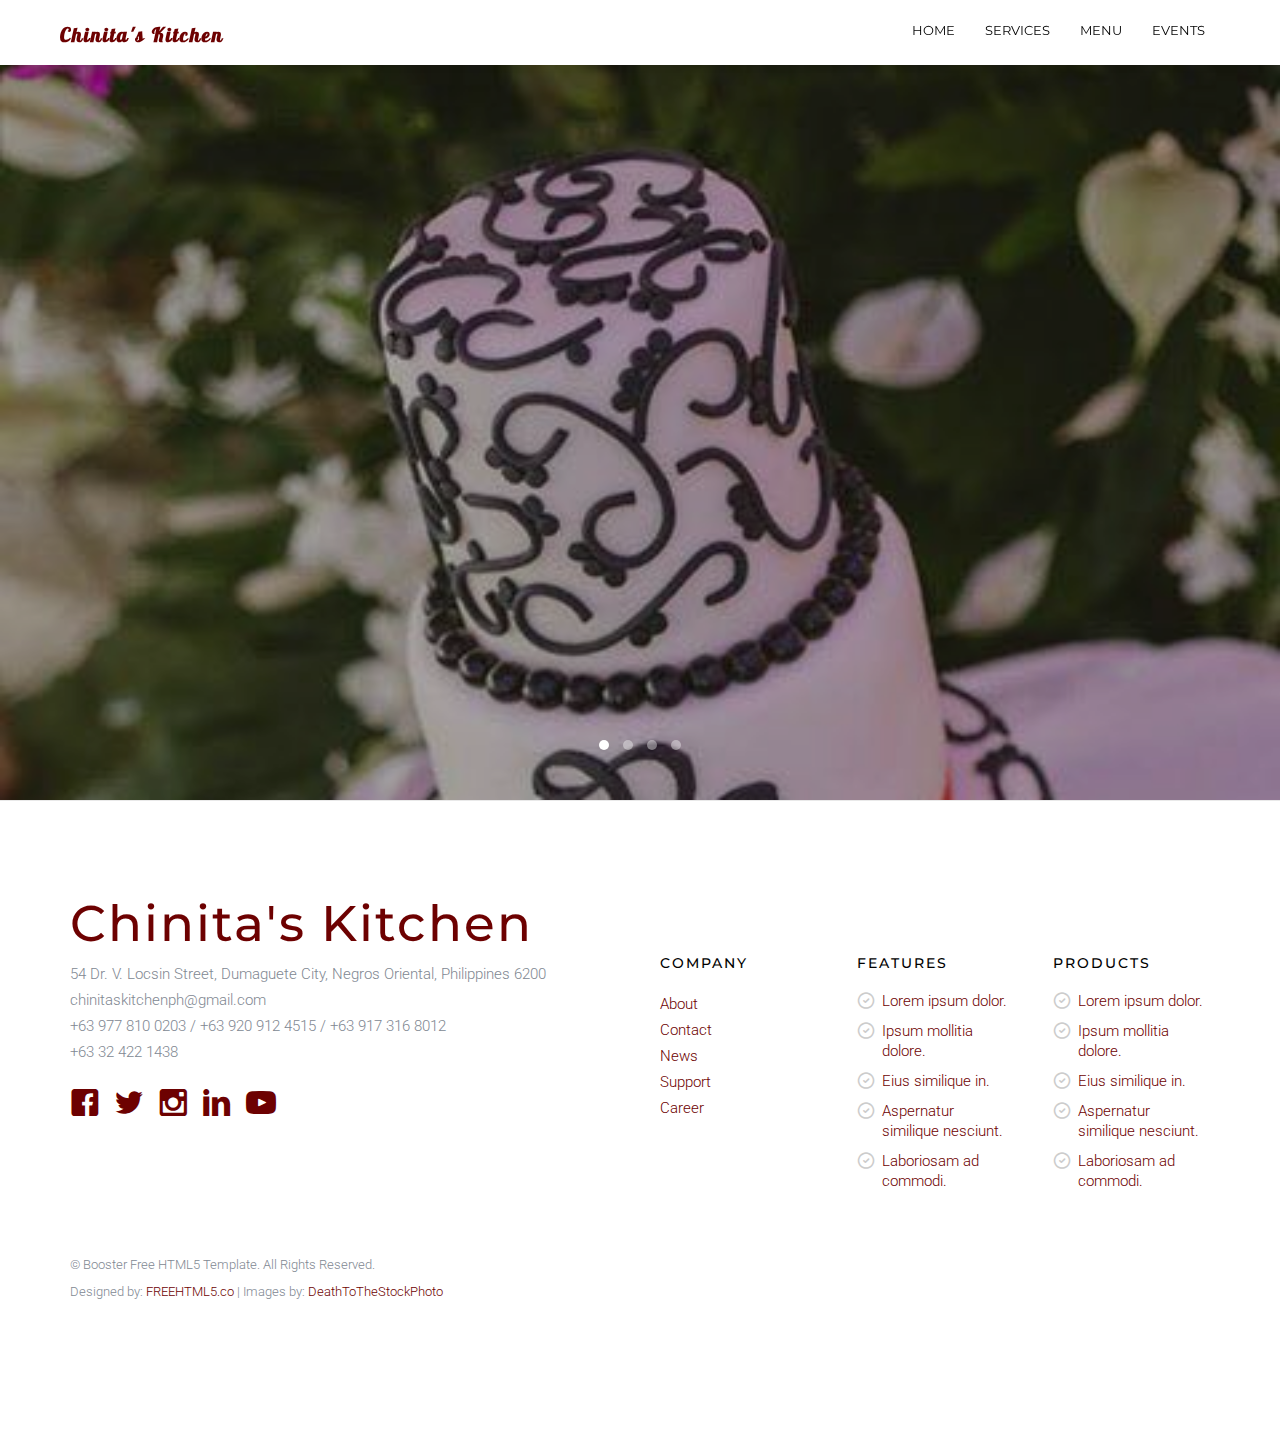
<file: index.html>
<!DOCTYPE html>
<!--[if lt IE 7]>      <html class="no-js lt-ie9 lt-ie8 lt-ie7"> <![endif]-->
<!--[if IE 7]>         <html class="no-js lt-ie9 lt-ie8"> <![endif]-->
<!--[if IE 8]>         <html class="no-js lt-ie9"> <![endif]-->
<!--[if gt IE 8]><!--> <html class="no-js"> <!--<![endif]-->
	<head>
	<meta charset="utf-8">
	<meta http-equiv="X-UA-Compatible" content="IE=edge">
	<title>Chinita's Kitchen</title>
	<meta name="viewport" content="width=device-width, initial-scale=1">
	<meta name="description" content="Free HTML5 Template by FREEHTML5.CO" />
	<meta name="keywords" content="free html5, free template, free bootstrap, html5, css3, mobile first, responsive" />
	<meta name="author" content="FREEHTML5.CO" />

  <!-- 
	//////////////////////////////////////////////////////

	FREE HTML5 TEMPLATE 
	DESIGNED & DEVELOPED by FREEHTML5.CO
		
	Website: 		http://freehtml5.co/
	Email: 			info@freehtml5.co
	Twitter: 		http://twitter.com/fh5co
	Facebook: 		https://www.facebook.com/fh5co

	//////////////////////////////////////////////////////
	 -->

  <!-- Facebook and Twitter integration -->
	<meta property="og:title" content=""/>
	<meta property="og:image" content=""/>
	<meta property="og:url" content=""/>
	<meta property="og:site_name" content=""/>
	<meta property="og:description" content=""/>
	<meta name="twitter:title" content="" />
	<meta name="twitter:image" content="" />
	<meta name="twitter:url" content="" />
	<meta name="twitter:card" content="" />

	<!-- Place favicon.ico and apple-touch-icon.png in the root directory -->
	<link rel="shortcut icon" href="favicon.ico">

	<!-- Google Webfonts -->
	<link href='http://fonts.googleapis.com/css?family=Roboto:400,300,100,500' rel='stylesheet' type='text/css'>
	<link href='https://fonts.googleapis.com/css?family=Montserrat:400,700' rel='stylesheet' type='text/css'>
	<link href='http://fonts.googleapis.com/css?family=Lobster' rel='stylesheet' type='text/css'>
	<!-- Animate.css -->
	<link rel="stylesheet" href="css/animate.css">
	<!-- Icomoon Icon Fonts-->
	<link rel="stylesheet" href="css/icomoon.css">
	<!-- Owl Carousel -->
	<link rel="stylesheet" href="css/owl.carousel.min.css">
	<link rel="stylesheet" href="css/owl.theme.default.min.css">
	<!-- Magnific Popup -->
	<link rel="stylesheet" href="css/magnific-popup.css">
	<!-- Theme Style -->
	<link rel="stylesheet" href="css/style.css">
	<!-- Modernizr JS -->
	<script src="js/modernizr-2.6.2.min.js"></script>
	<!-- FOR IE9 below -->
	<!--[if lt IE 9]>
	<script src="js/respond.min.js"></script>
	<![endif]-->

	</head>
	<body>
		
	<header id="fh5co-header" role="banner">
		<nav class="navbar navbar-default" role="navigation">
			<div class="container-fluid">
				<div class="navbar-header"> 
				<!-- Mobile Toggle Menu Button -->
				<a href="#" class="js-fh5co-nav-toggle fh5co-nav-toggle" data-toggle="collapse" data-target="#fh5co-navbar" aria-expanded="false" aria-controls="navbar"><i></i></a>
				<a class="navbar-brand" href="index.html">Chinita's Kitchen</a>
				</div>
				<div id="fh5co-navbar" class="navbar-collapse collapse">
					<ul class="nav navbar-nav navbar-right">
						<li><a href="index.html"><span>Home <span class="border"></span></span></a></li>
						<li><a href="services.html"><span>Services <span class="border"></span></span></a></li>
						<li><a href="menu.html"><span>Menu <span class="border"></span></span></a></li>
						<li><a href="events.html"><span>Events <span class="border"></span></span></a></li>
					</ul>
				</div>
			</div>
		</nav>
	</header>
	<!-- END .header -->
	
	<div class="fh5co-slider">
		<div class="owl-carousel owl-carousel-fullwidth">
		    <div class="item" style="background-image:url(images/slide1.jpg)">
		    	<div class="fh5co-overlay"></div>
		    	<div class="container">
		    		<div class="row">
		    			<div class="col-md-8 col-md-offset-2">
			    			<div class="fh5co-owl-text-wrap">
						    	<div class="fh5co-owl-text text-center to-animate">
						    		<h1 class="fh5co-lead">Specialty Cakes</h1>
									<h2 class="fh5co-sub-lead">Made to order cakes with all the things you need</h2>
						    	</div>
						    </div>
					    </div>
		    		</div>
		    	</div>
		    </div>
		    <div class="item" style="background-image:url(images/slide2.jpg)">
		    	<div class="fh5co-overlay"></div>
		    	<div class="container">
		    		<div class="row">
		    			<div class="col-md-8 col-md-offset-2">
			    			<div class="fh5co-owl-text-wrap">
						    	<div class="fh5co-owl-text text-center to-animate">
						    		<h1 class="fh5co-lead">Dessert Buffets</h1>
									<h2 class="fh5co-sub-lead">Choose from a variety of dessets Chinita's Kitchen has to offer and bring it to your events</h2>
						    	</div>
						    </div>
					    </div>
		    		</div>
		    	</div>
		    </div>
		    <div class="item" style="background-image:url(images/slide_3.jpg)">
		    	<div class="fh5co-overlay"></div>
		    	<div class="container">
		    		<div class="row">
		    			<div class="col-md-8 col-md-offset-2">
			    			<div class="fh5co-owl-text-wrap">
						    	<div class="fh5co-owl-text text-center to-animate">
						    		<h1 class="fh5co-lead">Pica Pica and Appetizers</h1>
									<h2 class="fh5co-sub-lead">Need appetizers and treats for guests to keep their bellies at bay? Chinita's Kitchen handles it for you with a Pica Pica</h2>
						    	</div>
						    </div>
					    </div>
		    		</div>
		    	</div>
		    </div>
		    <div class="item" style="background-image:url(images/slide4.jpg)">
		    	<div class="fh5co-overlay"></div>
		    	<div class="container">
		    		<div class="row">
		    			<div class="col-md-8 col-md-offset-2">
			    			<div class="fh5co-owl-text-wrap">
						    	<div class="fh5co-owl-text text-center to-animate">
						    		<h1 class="fh5co-lead">Planning for weddings, birthdays, events?</h1>
									<h2 class="fh5co-sub-lead">Chinita's Kitchen satisfies the inner child in you with out mouth watering treats and sweets that will surely satisfy your sweet tooth</h2>
						    	</div>
						    </div>
					    </div>
		    		</div>
		    	</div>
		    </div>
		</div>
	</div>	
	

	<footer id="fh5co-footer">
		
		<div class="container">
			<div class="row">
				<div class="col-md-6 col-sm-6">
					<div class="fh5co-footer-widget">
						<h2 class="fh5co-footer-logo">Chinita's Kitchen</h2>
						<p>
							54 Dr. V. Locsin Street, Dumaguete City, Negros Oriental, Philippines 6200
							<br>
							chinitaskitchenph@gmail.com
							<br>
							+63 977 810 0203 / +63 920 912 4515 / +63 917 316 8012
							<br>
							+63 32 422 1438			
						</p>
					
					</div>
					<div class="fh5co-footer-widget">
						<ul class="fh5co-social">
							<li><a href="https://www.facebook.com/ChinitasKitchen/"><i class="icon-facebook"></i></a></li>
							<li><a href="#"><i class="icon-twitter"></i></a></li>
							<li><a href="#"><i class="icon-instagram"></i></a></li>
							<li><a href="#"><i class="icon-linkedin"></i></a></li>
							<li><a href="#"><i class="icon-youtube"></i></a></li>
						</ul>
					</div>
				</div>

				<div class="col-md-2 col-sm-6">
					<div class="fh5co-footer-widget top-level">
						<h4 class="fh5co-footer-lead ">Company</h4>
						<ul>
							<li><a href="#">About</a></li>
							<li><a href="#">Contact</a></li>
							<li><a href="#">News</a></li>
							<li><a href="#">Support</a></li>
							<li><a href="#">Career</a></li>
						</ul>
					</div>
				</div>
				
				<div class="visible-sm-block clearfix"></div>

				<div class="col-md-2 col-sm-6">
					<div class="fh5co-footer-widget top-level">
						<h4 class="fh5co-footer-lead">Features</h4>
						<ul class="fh5co-list-check">
							<li><a href="#">Lorem ipsum dolor.</a></li>
							<li><a href="#">Ipsum mollitia dolore.</a></li>
							<li><a href="#">Eius similique in.</a></li>
							<li><a href="#">Aspernatur similique nesciunt.</a></li>
							<li><a href="#">Laboriosam ad commodi.</a></li>
						</ul>
					</div>
				</div>
				<div class="col-md-2 col-sm-6">
					<div class="fh5co-footer-widget top-level">
						<h4 class="fh5co-footer-lead ">Products</h4>
						<ul class="fh5co-list-check">
							<li><a href="#">Lorem ipsum dolor.</a></li>
							<li><a href="#">Ipsum mollitia dolore.</a></li>
							<li><a href="#">Eius similique in.</a></li>
							<li><a href="#">Aspernatur similique nesciunt.</a></li>
							<li><a href="#">Laboriosam ad commodi.</a></li>
						</ul>
					</div>
				</div>
			</div>

			<div class="row fh5co-row-padded fh5co-copyright">
				<div class="col-md-5">
					<p><small>&copy; Booster Free HTML5 Template. All Rights Reserved. <br>Designed by: <a href="http://freehtml5.co/" target="_blank">FREEHTML5.co</a> | Images by: <a href="http://deathtothestockphoto.com/" target="_blank">DeathToTheStockPhoto</a> </small></p>
				</div>
			</div>
		</div>

	</footer>


	<!-- jQuery -->
	<script src="js/jquery.min.js"></script>
	<!-- jQuery Easing -->
	<script src="js/jquery.easing.1.3.js"></script>
	<!-- Bootstrap -->
	<script src="js/bootstrap.min.js"></script>
	<!-- Owl carousel -->
	<script src="js/owl.carousel.min.js"></script>
	<!-- Waypoints -->
	<script src="js/jquery.waypoints.min.js"></script>
	<!-- Magnific Popup -->
	<script src="js/jquery.magnific-popup.min.js"></script>
	<!-- Main JS -->
	<script src="js/main.js"></script>

	
	</body>
</html>
</file>
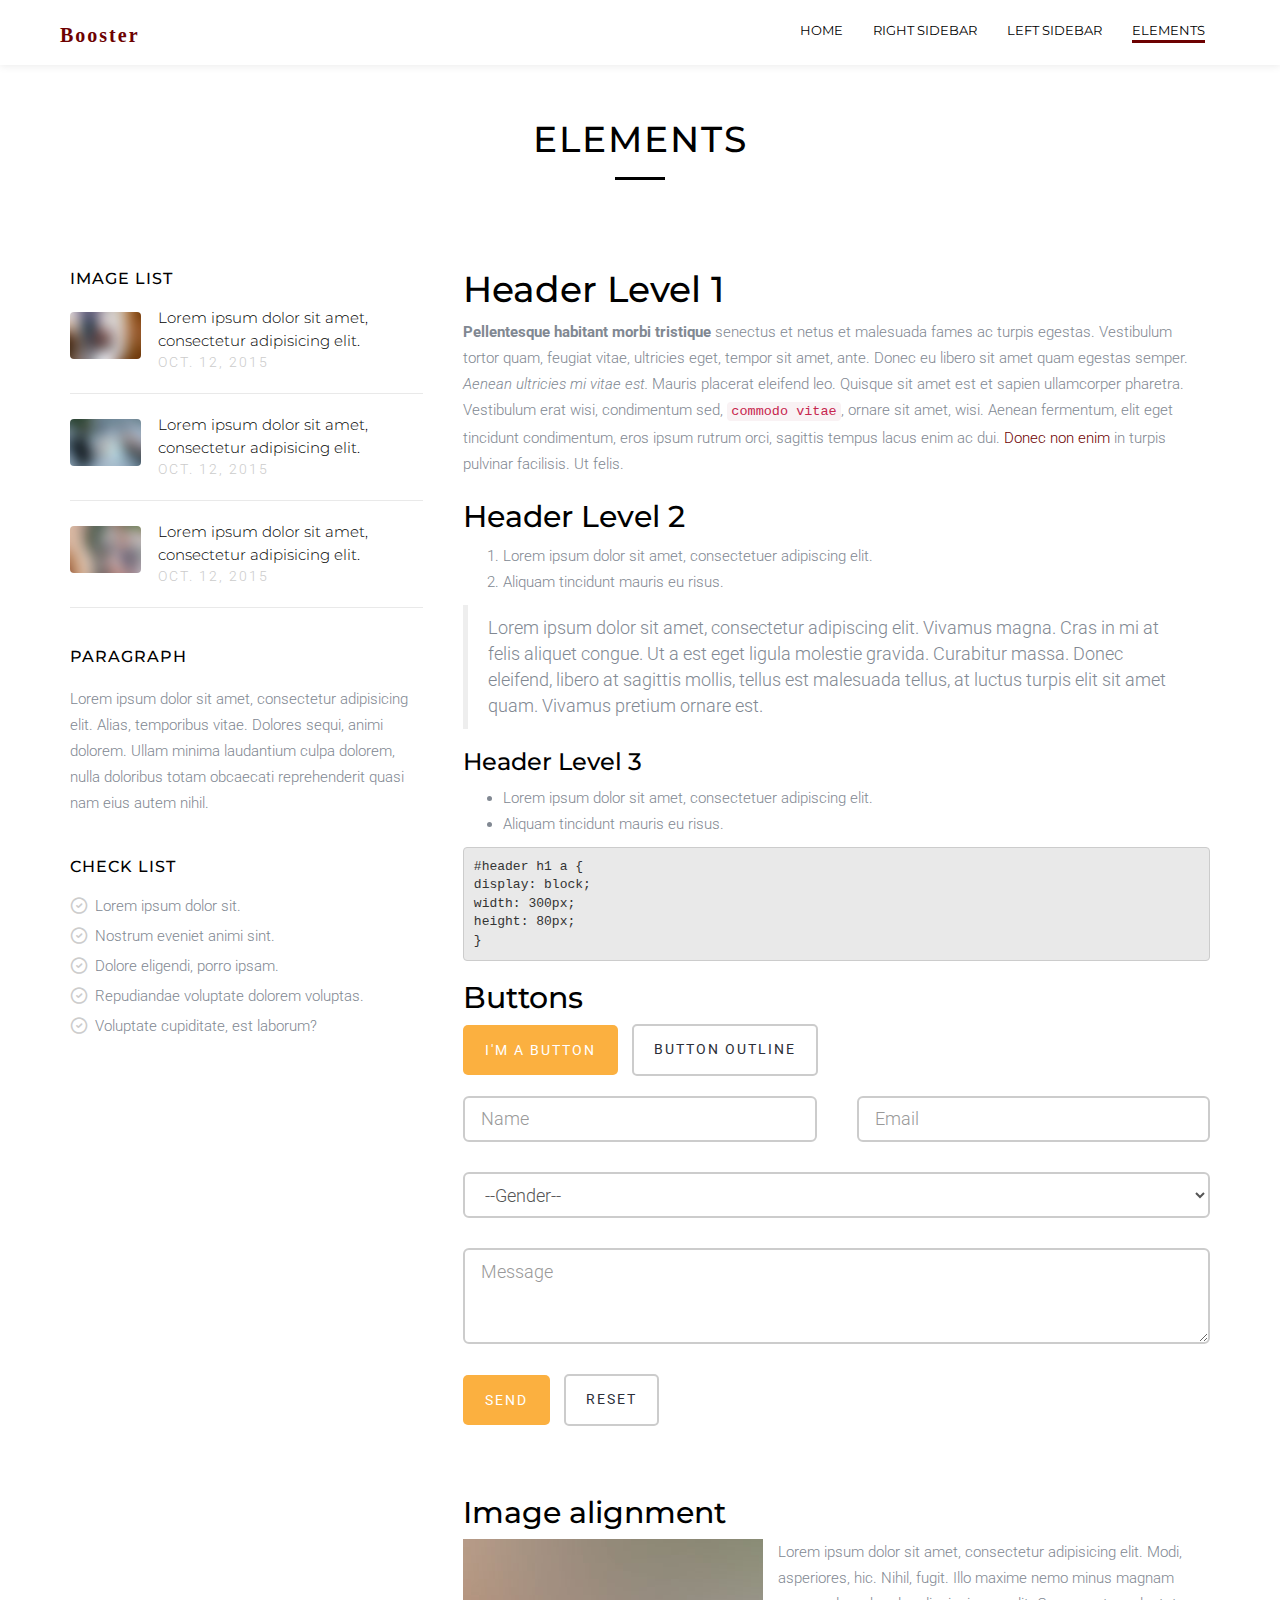
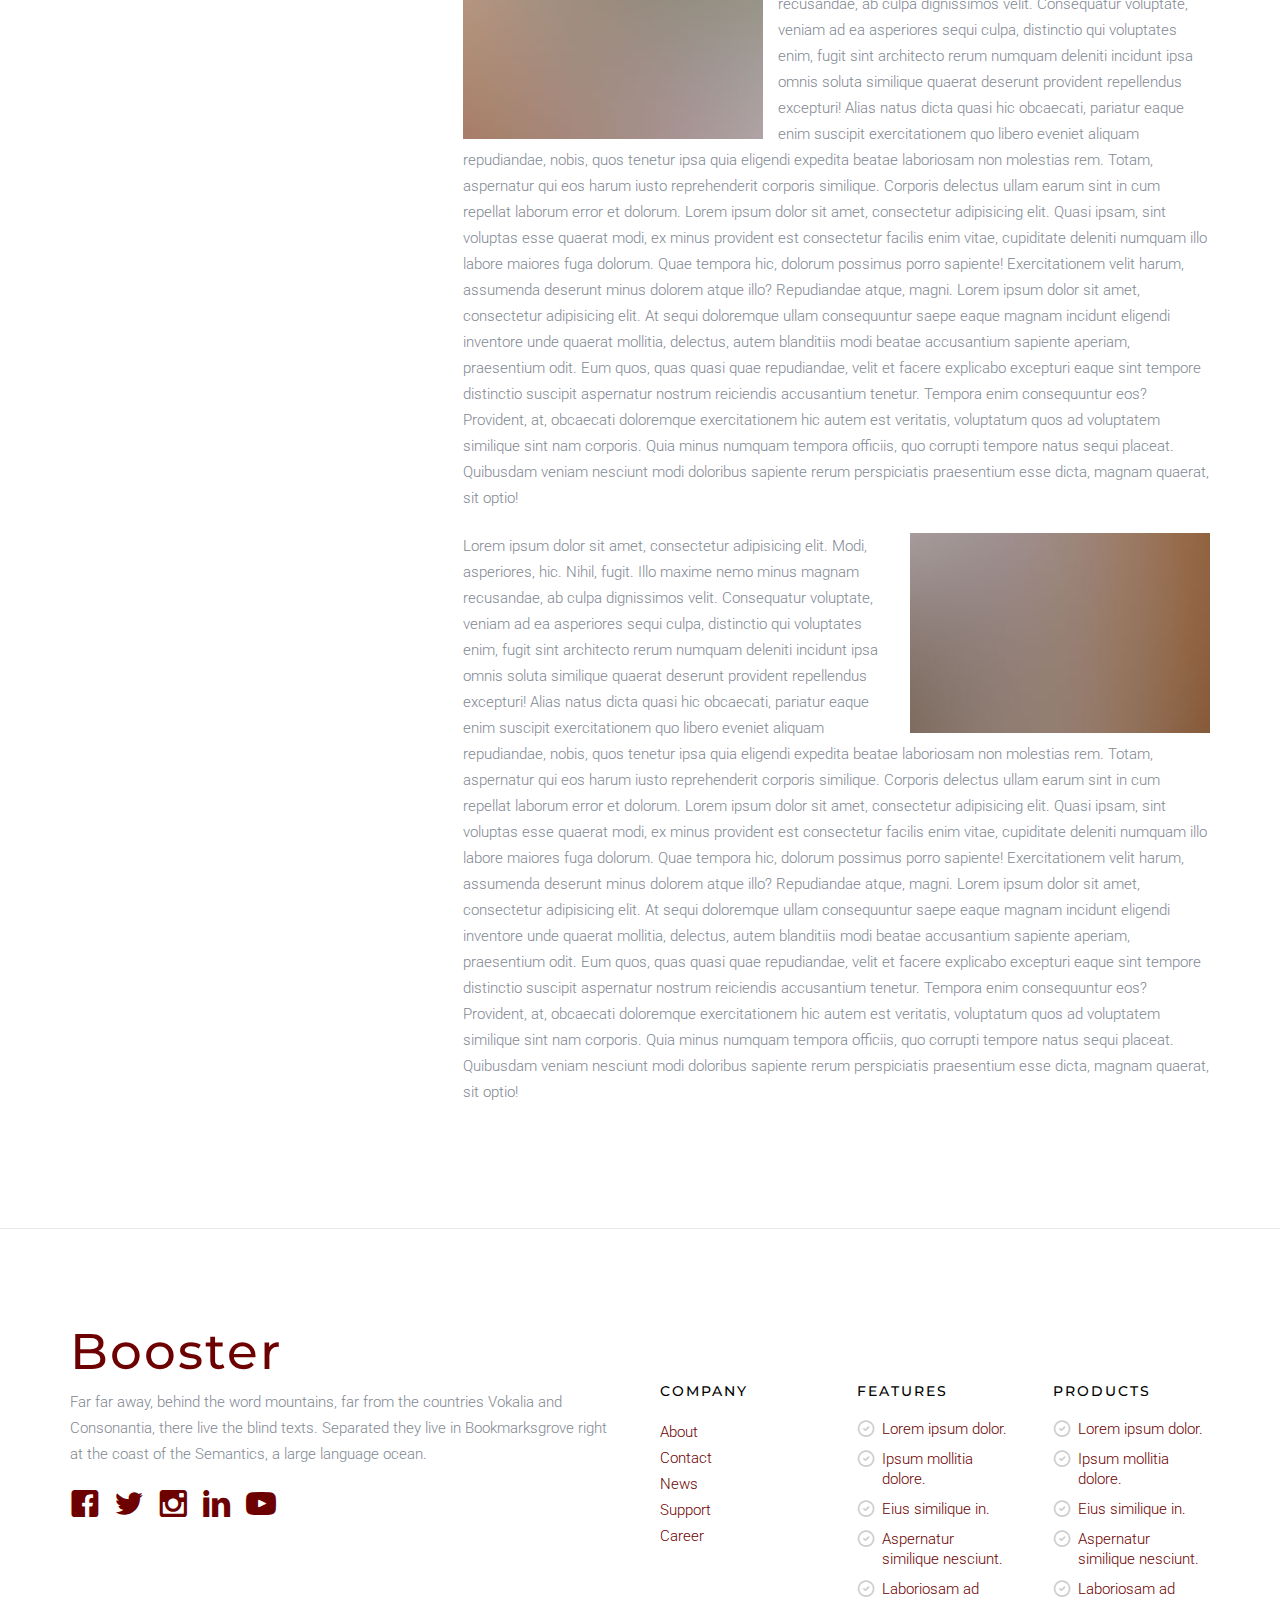
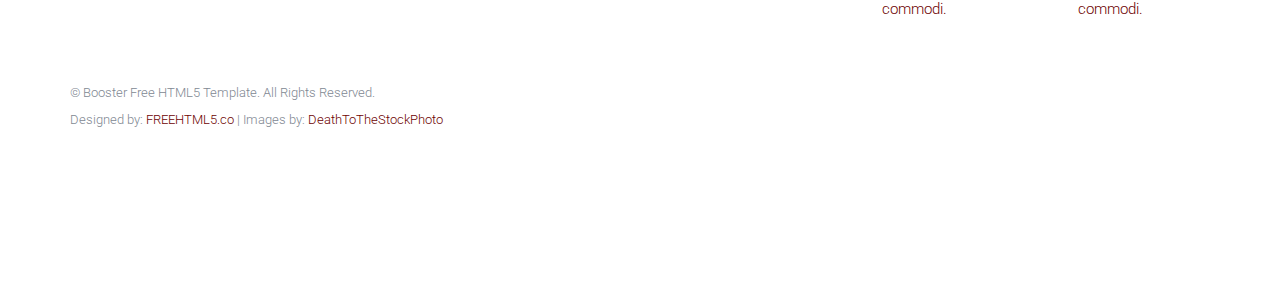
<file: elements.html>
<!DOCTYPE html>
<!--[if lt IE 7]>      <html class="no-js lt-ie9 lt-ie8 lt-ie7"> <![endif]-->
<!--[if IE 7]>         <html class="no-js lt-ie9 lt-ie8"> <![endif]-->
<!--[if IE 8]>         <html class="no-js lt-ie9"> <![endif]-->
<!--[if gt IE 8]><!--> <html class="no-js"> <!--<![endif]-->
	<head>
	<meta charset="utf-8">
	<meta http-equiv="X-UA-Compatible" content="IE=edge">
	<title>Booster &mdash; A free HTML5 Template by FREEHTML5.CO</title>
	<meta name="viewport" content="width=device-width, initial-scale=1">
	<meta name="description" content="Free HTML5 Template by FREEHTML5.CO" />
	<meta name="keywords" content="free html5, free template, free bootstrap, html5, css3, mobile first, responsive" />
	<meta name="author" content="FREEHTML5.CO" />

  <!-- 
	//////////////////////////////////////////////////////

	FREE HTML5 TEMPLATE 
	DESIGNED & DEVELOPED by FREEHTML5.CO
		
	Website: 		http://freehtml5.co/
	Email: 			info@freehtml5.co
	Twitter: 		http://twitter.com/fh5co
	Facebook: 		https://www.facebook.com/fh5co

	//////////////////////////////////////////////////////
	 -->

  <!-- Facebook and Twitter integration -->
	<meta property="og:title" content=""/>
	<meta property="og:image" content=""/>
	<meta property="og:url" content=""/>
	<meta property="og:site_name" content=""/>
	<meta property="og:description" content=""/>
	<meta name="twitter:title" content="" />
	<meta name="twitter:image" content="" />
	<meta name="twitter:url" content="" />
	<meta name="twitter:card" content="" />

	<!-- Place favicon.ico and apple-touch-icon.png in the root directory -->
	<link rel="shortcut icon" href="favicon.ico">

	<!-- Google Webfonts -->
	<link href='http://fonts.googleapis.com/css?family=Roboto:400,300,100,500' rel='stylesheet' type='text/css'>
	<link href='https://fonts.googleapis.com/css?family=Montserrat:400,700' rel='stylesheet' type='text/css'>
	
	<!-- Animate.css -->
	<link rel="stylesheet" href="css/animate.css">
	<!-- Icomoon Icon Fonts-->
	<link rel="stylesheet" href="css/icomoon.css">
	<!-- Owl Carousel -->
	<link rel="stylesheet" href="css/owl.carousel.min.css">
	<link rel="stylesheet" href="css/owl.theme.default.min.css">
	<!-- Magnific Popup -->
	<link rel="stylesheet" href="css/magnific-popup.css">
	<!-- Theme Style -->
	<link rel="stylesheet" href="css/style.css">
	<!-- Modernizr JS -->
	<script src="js/modernizr-2.6.2.min.js"></script>
	<!-- FOR IE9 below -->
	<!--[if lt IE 9]>
	<script src="js/respond.min.js"></script>
	<![endif]-->

	</head>
	<body>
		
	<header id="fh5co-header" role="banner">
		<nav class="navbar navbar-default" role="navigation">
			<div class="container-fluid">
				<div class="navbar-header"> 
				<!-- Mobile Toggle Menu Button -->
				<a href="#" class="js-fh5co-nav-toggle fh5co-nav-toggle visible-xs-block" data-toggle="collapse" data-target="#fh5co-navbar" aria-expanded="false" aria-controls="navbar"><i></i></a>
				<button type="button" class="navbar-toggle collapsed" data-toggle="collapse" data-target="#navbar" aria-expanded="false" aria-controls="navbar">
            <span class="sr-only">Toggle navigation</span>
            <span class="icon-bar"></span>
            <span class="icon-bar"></span>
            <span class="icon-bar"></span>
          </button>
				<a class="navbar-brand" href="index.html">Booster</a>
				</div>
				<div id="fh5co-navbar" class="navbar-collapse collapse">
					<ul class="nav navbar-nav navbar-right">
						<li><a href="index.html"><span>Home <span class="border"></span></span></a></li>
						<li><a href="right-sidebar.html"><span>Right Sidebar <span class="border"></span></span></a></li>
						<li><a href="left-sidebar.html"><span>Left Sidebar <span class="border"></span></span></a></li>
						<li class="active"><a href="elements.html"><span>Elements <span class="border"></span></span></a></li>
					</ul>
				</div>
			</div>
		</nav>
	</header>
	<!-- END .header -->
	
	<aside class="fh5co-page-heading">
		<div class="container">
			<div class="row">
				<div class="col-md-12">
					<h1 class="fh5co-page-heading-lead">
						Elements
						<span class="fh5co-border"></span>
					</h1>
					
				</div>
			</div>
		</div>
	</aside>
	
	<div id="fh5co-main">
		
		<div class="container">
			<div class="row">
				<div class="col-md-8 col-md-push-4">
					<h1>Header Level 1</h1>
	       
					<p><strong>Pellentesque habitant morbi tristique</strong> senectus et netus et malesuada fames ac turpis egestas. Vestibulum tortor quam, feugiat vitae, ultricies eget, tempor sit amet, ante. Donec eu libero sit amet quam egestas semper. <em>Aenean ultricies mi vitae est.</em> Mauris placerat eleifend leo. Quisque sit amet est et sapien ullamcorper pharetra. Vestibulum erat wisi, condimentum sed, <code>commodo vitae</code>, ornare sit amet, wisi. Aenean fermentum, elit eget tincidunt condimentum, eros ipsum rutrum orci, sagittis tempus lacus enim ac dui. <a href="#">Donec non enim</a> in turpis pulvinar facilisis. Ut felis.</p>

					<h2>Header Level 2</h2>
						       
					<ol>
					   <li>Lorem ipsum dolor sit amet, consectetuer adipiscing elit.</li>
					   <li>Aliquam tincidunt mauris eu risus.</li>
					</ol>

					<blockquote><p>Lorem ipsum dolor sit amet, consectetur adipiscing elit. Vivamus magna. Cras in mi at felis aliquet congue. Ut a est eget ligula molestie gravida. Curabitur massa. Donec eleifend, libero at sagittis mollis, tellus est malesuada tellus, at luctus turpis elit sit amet quam. Vivamus pretium ornare est.</p></blockquote>

					<h3>Header Level 3</h3>

					<ul>
					   <li>Lorem ipsum dolor sit amet, consectetuer adipiscing elit.</li>
					   <li>Aliquam tincidunt mauris eu risus.</li>
					</ul>

<pre><code>#header h1 a { 
display: block; 
width: 300px; 
height: 80px; 
}
</code></pre>
					<h2>Buttons</h2>
					<a href="#" class="btn btn-primary">I'm a button</a>
					<a href="#" class="btn btn-outline">Button outline</a>
					
					<div class="row">
						<form action="#" method="post">
							<div class="col-md-6">
								<div class="form-group">
									<label for="name" class="sr-only">Email</label>
									<input placeholder="Name" id="name" type="text" class="form-control input-lg">
								</div>	
							</div>
							<div class="col-md-6">
								<div class="form-group">
									<label for="email" class="sr-only">Email</label>
									<input placeholder="Email" id="email" type="text" class="form-control input-lg">
								</div>	
							</div>
							<div class="col-md-12">
								<div class="form-group">
									<label for="gender" class="sr-only">Gender</label>
									<select class="form-control input-lg" id="gender">
									  <option>--Gender--</option>
									  <option>Male</option>
									  <option>Female</option>
									</select>
								</div>	
							</div>
							<div class="col-md-12">
								<div class="form-group">
									<label for="message" class="sr-only">Message</label>
									<textarea placeholder="Message" id="message" class="form-control input-lg" rows="3"></textarea>
								</div>	
							</div>
							<div class="col-md-6">
								<div class="form-group">
									<input type="submit" class="btn btn-primary " value="Send">

									<input type="reset" class="btn btn-outline  " value="Reset">
								</div>	
							</div>
						</form>	
					</div>

					<h2>Image alignment</h2>
					<img src="images/img_small_1.jpg" alt="FREEHTML5.co Free HTML5 Bootstrap template" class="fh5co-align-left img-responsive">
					<p>Lorem ipsum dolor sit amet, consectetur adipisicing elit. Modi, asperiores, hic. Nihil, fugit. Illo maxime nemo minus magnam recusandae, ab culpa dignissimos velit. Consequatur voluptate, veniam ad ea asperiores sequi culpa, distinctio qui voluptates enim, fugit sint architecto rerum numquam deleniti incidunt ipsa omnis soluta similique quaerat deserunt provident repellendus excepturi! Alias natus dicta quasi hic obcaecati, pariatur eaque enim suscipit exercitationem quo libero eveniet aliquam repudiandae, nobis, quos tenetur ipsa quia eligendi expedita beatae laboriosam non molestias rem. Totam, aspernatur qui eos harum iusto reprehenderit corporis similique. Corporis delectus ullam earum sint in cum repellat laborum error et dolorum.
					Lorem ipsum dolor sit amet, consectetur adipisicing elit. Quasi ipsam, sint voluptas esse quaerat modi, ex minus provident est consectetur facilis enim vitae, cupiditate deleniti numquam illo labore maiores fuga dolorum. Quae tempora hic, dolorum possimus porro sapiente! Exercitationem velit harum, assumenda deserunt minus dolorem atque illo? Repudiandae atque, magni. Lorem ipsum dolor sit amet, consectetur adipisicing elit. At sequi doloremque ullam consequuntur saepe eaque magnam incidunt eligendi inventore unde quaerat mollitia, delectus, autem blanditiis modi beatae accusantium sapiente aperiam, praesentium odit. Eum quos, quas quasi quae repudiandae, velit et facere explicabo excepturi eaque sint tempore distinctio suscipit aspernatur nostrum reiciendis accusantium tenetur. Tempora enim consequuntur eos? Provident, at, obcaecati doloremque exercitationem hic autem est veritatis, voluptatum quos ad voluptatem similique sint nam corporis. Quia minus numquam tempora officiis, quo corrupti tempore natus sequi placeat. Quibusdam veniam nesciunt modi doloribus sapiente rerum perspiciatis praesentium esse dicta, magnam quaerat, sit optio!</p>

					<img src="images/img_small_2.jpg" alt="FREEHTML5.co Free HTML5 Bootstrap template" class="fh5co-align-right img-responsive">
					<p>Lorem ipsum dolor sit amet, consectetur adipisicing elit. Modi, asperiores, hic. Nihil, fugit. Illo maxime nemo minus magnam recusandae, ab culpa dignissimos velit. Consequatur voluptate, veniam ad ea asperiores sequi culpa, distinctio qui voluptates enim, fugit sint architecto rerum numquam deleniti incidunt ipsa omnis soluta similique quaerat deserunt provident repellendus excepturi! Alias natus dicta quasi hic obcaecati, pariatur eaque enim suscipit exercitationem quo libero eveniet aliquam repudiandae, nobis, quos tenetur ipsa quia eligendi expedita beatae laboriosam non molestias rem. Totam, aspernatur qui eos harum iusto reprehenderit corporis similique. Corporis delectus ullam earum sint in cum repellat laborum error et dolorum.
					Lorem ipsum dolor sit amet, consectetur adipisicing elit. Quasi ipsam, sint voluptas esse quaerat modi, ex minus provident est consectetur facilis enim vitae, cupiditate deleniti numquam illo labore maiores fuga dolorum. Quae tempora hic, dolorum possimus porro sapiente! Exercitationem velit harum, assumenda deserunt minus dolorem atque illo? Repudiandae atque, magni. Lorem ipsum dolor sit amet, consectetur adipisicing elit. At sequi doloremque ullam consequuntur saepe eaque magnam incidunt eligendi inventore unde quaerat mollitia, delectus, autem blanditiis modi beatae accusantium sapiente aperiam, praesentium odit. Eum quos, quas quasi quae repudiandae, velit et facere explicabo excepturi eaque sint tempore distinctio suscipit aspernatur nostrum reiciendis accusantium tenetur. Tempora enim consequuntur eos? Provident, at, obcaecati doloremque exercitationem hic autem est veritatis, voluptatum quos ad voluptatem similique sint nam corporis. Quia minus numquam tempora officiis, quo corrupti tempore natus sequi placeat. Quibusdam veniam nesciunt modi doloribus sapiente rerum perspiciatis praesentium esse dicta, magnam quaerat, sit optio!</p>
					

					
					
				</div>



				<div class="col-md-4 col-md-pull-8">

					<div class="fh5co-sidebox">
						<h3 class="fh5co-sidebox-lead">Image List</h3>	
						<ul class="fh5co-post">
							<li>
								<a href="#">
									<div class="fh5co-post-media"><img src="images/slide_1.jpg" alt="FREEHTML5.co Free HTML5 Template"></div>
									<div class="fh5co-post-blurb">
										Lorem ipsum dolor sit amet, consectetur adipisicing elit. 
										<span class="fh5co-post-meta">Oct. 12, 2015</span>
									</div>
								</a>
							</li>
							<li>
								<a href="#">
									<div class="fh5co-post-media"><img src="images/slide_2.jpg" alt="FREEHTML5.co Free HTML5 Template"></div>
									<div class="fh5co-post-blurb">
										Lorem ipsum dolor sit amet, consectetur adipisicing elit. 
										<span class="fh5co-post-meta">Oct. 12, 2015</span>
									</div>
								</a>
							</li>
							<li>
								<a href="#">
									<div class="fh5co-post-media"><img src="images/slide_3.jpg" alt="FREEHTML5.co Free HTML5 Template"></div>
									<div class="fh5co-post-blurb">
										Lorem ipsum dolor sit amet, consectetur adipisicing elit. 
										<span class="fh5co-post-meta">Oct. 12, 2015</span>
									</div>
								</a>
							</li>
						</ul>
						
					</div>

					<div class="fh5co-sidebox">
						<h3 class="fh5co-sidebox-lead">Paragraph</h3>	
						<p>Lorem ipsum dolor sit amet, consectetur adipisicing elit. Alias, temporibus vitae. Dolores sequi, animi dolorem. Ullam minima laudantium culpa dolorem, nulla doloribus totam obcaecati reprehenderit quasi nam eius autem nihil.</p>
					</div>

					<div class="fh5co-sidebox">
						<h3 class="fh5co-sidebox-lead">Check list</h3>	
						<ul class="fh5co-list-check">
							<li>Lorem ipsum dolor sit.</li>
							<li>Nostrum eveniet animi sint.</li>
							<li>Dolore eligendi, porro ipsam.</li>
							<li>Repudiandae voluptate dolorem voluptas.</li>
							<li>Voluptate cupiditate, est laborum?</li>
						</ul>
					</div>
				</div>
				
			</div>
		</div>
	</div>

	<div class="fh5co-spacer fh5co-spacer-lg"></div>

	<footer id="fh5co-footer">
		
		<div class="container">
			<div class="row">
				<div class="col-md-6 col-sm-6">
					<div class="fh5co-footer-widget">
						<h2 class="fh5co-footer-logo">Booster</h2>
						<p>Far far away, behind the word mountains, far from the countries Vokalia and Consonantia, there live the blind texts. Separated they live in Bookmarksgrove right at the coast of the Semantics, a large language ocean.</p>
					</div>
					<div class="fh5co-footer-widget">
						<ul class="fh5co-social">
							<li><a href="#"><i class="icon-facebook"></i></a></li>
							<li><a href="#"><i class="icon-twitter"></i></a></li>
							<li><a href="#"><i class="icon-instagram"></i></a></li>
							<li><a href="#"><i class="icon-linkedin"></i></a></li>
							<li><a href="#"><i class="icon-youtube"></i></a></li>
						</ul>
					</div>
				</div>

				<div class="col-md-2 col-sm-6">
					<div class="fh5co-footer-widget top-level">
						<h4 class="fh5co-footer-lead ">Company</h4>
						<ul>
							<li><a href="#">About</a></li>
							<li><a href="#">Contact</a></li>
							<li><a href="#">News</a></li>
							<li><a href="#">Support</a></li>
							<li><a href="#">Career</a></li>
						</ul>
					</div>
				</div>
				
				<div class="visible-sm-block clearfix"></div>

				<div class="col-md-2 col-sm-6">
					<div class="fh5co-footer-widget top-level">
						<h4 class="fh5co-footer-lead">Features</h4>
						<ul class="fh5co-list-check">
							<li><a href="#">Lorem ipsum dolor.</a></li>
							<li><a href="#">Ipsum mollitia dolore.</a></li>
							<li><a href="#">Eius similique in.</a></li>
							<li><a href="#">Aspernatur similique nesciunt.</a></li>
							<li><a href="#">Laboriosam ad commodi.</a></li>
						</ul>
					</div>
				</div>
				<div class="col-md-2 col-sm-6">
					<div class="fh5co-footer-widget top-level">
						<h4 class="fh5co-footer-lead ">Products</h4>
						<ul class="fh5co-list-check">
							<li><a href="#">Lorem ipsum dolor.</a></li>
							<li><a href="#">Ipsum mollitia dolore.</a></li>
							<li><a href="#">Eius similique in.</a></li>
							<li><a href="#">Aspernatur similique nesciunt.</a></li>
							<li><a href="#">Laboriosam ad commodi.</a></li>
						</ul>
					</div>
				</div>
			</div>

			<div class="row fh5co-row-padded fh5co-copyright">
				<div class="col-md-5">
					<p><small>&copy; Booster Free HTML5 Template. All Rights Reserved. <br>Designed by: <a href="http://freehtml5.co/" target="_blank">FREEHTML5.co</a> | Images by: <a href="http://deathtothestockphoto.com/" target="_blank">DeathToTheStockPhoto</a> </small></p>
				</div>
			</div>
		</div>

	</footer>


	<!-- jQuery -->
	<script src="js/jquery.min.js"></script>
	<!-- jQuery Easing -->
	<script src="js/jquery.easing.1.3.js"></script>
	<!-- Bootstrap -->
	<script src="js/bootstrap.min.js"></script>
	<!-- Owl carousel -->
	<script src="js/owl.carousel.min.js"></script>
	<!-- Waypoints -->
	<script src="js/jquery.waypoints.min.js"></script>
	<!-- Magnific Popup -->
	<script src="js/jquery.magnific-popup.min.js"></script>
	<!-- Main JS -->
	<script src="js/main.js"></script>

	
	</body>
</html>
</file>
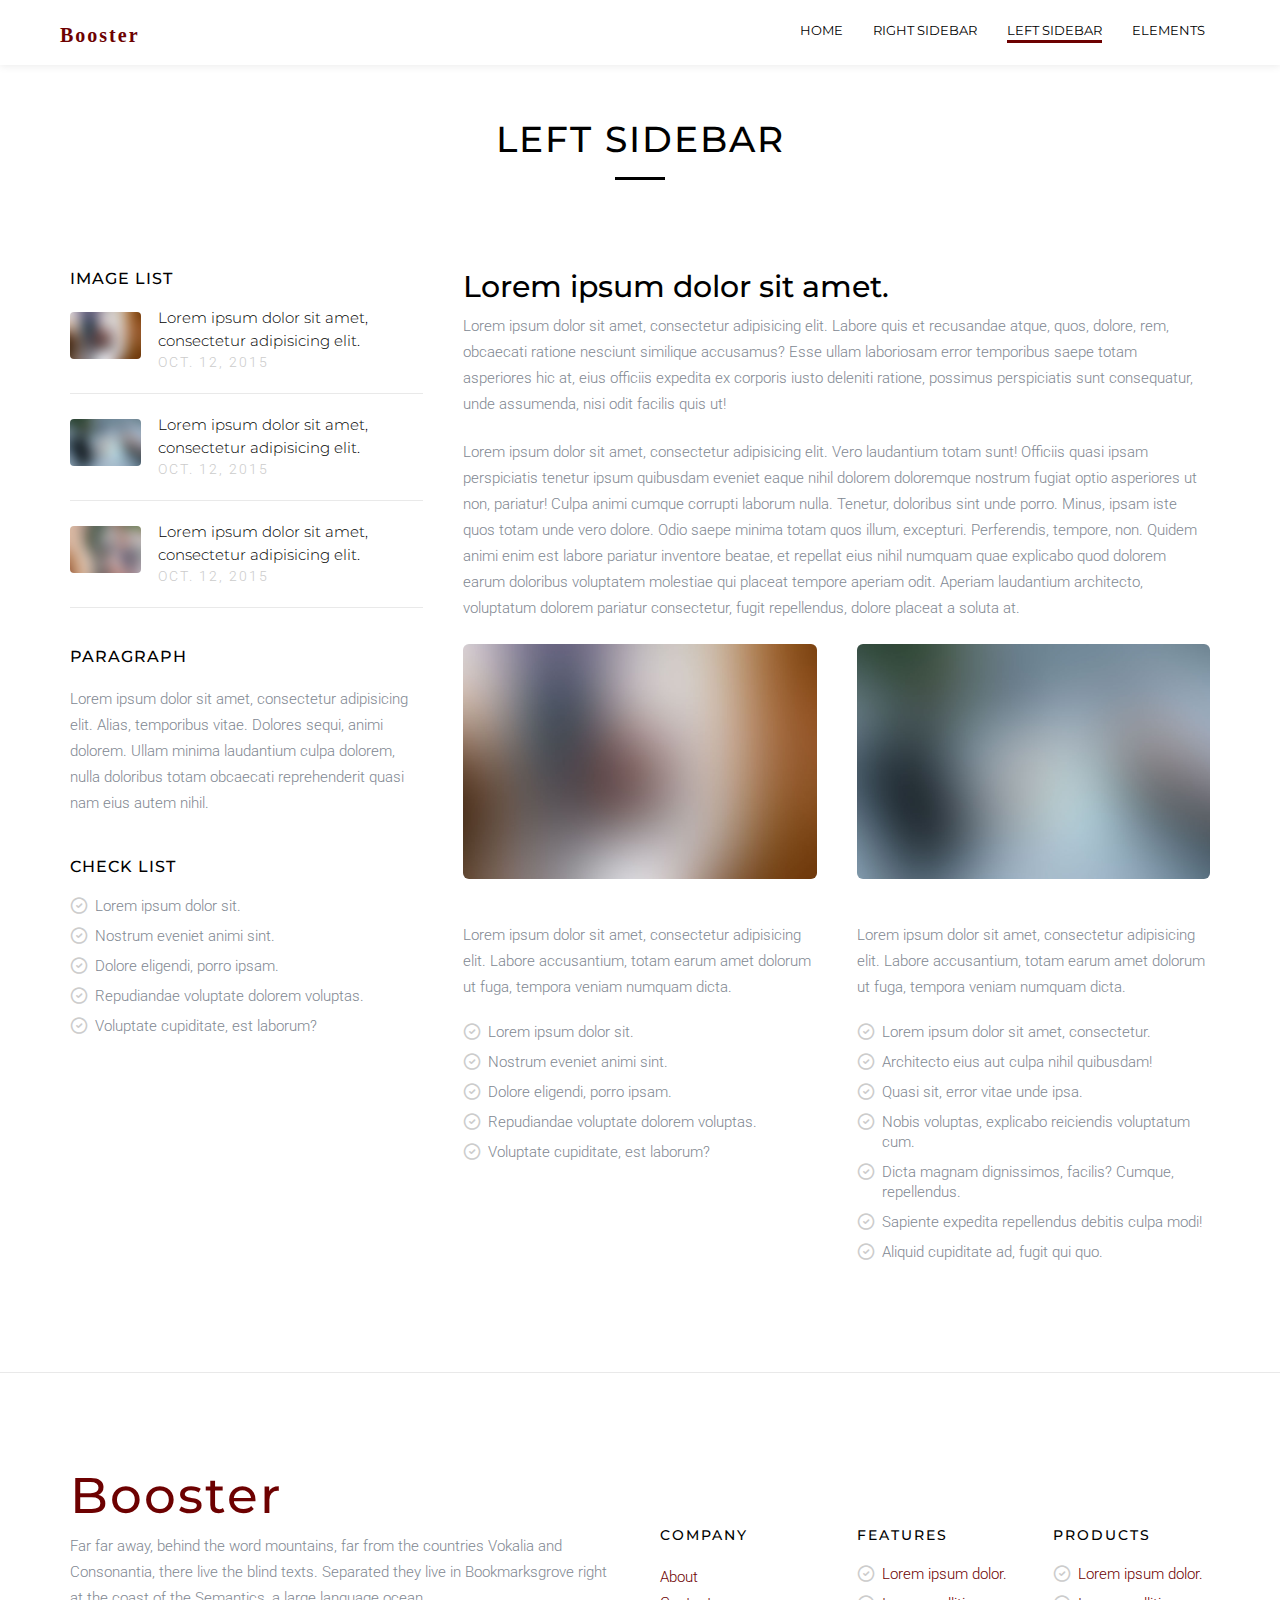
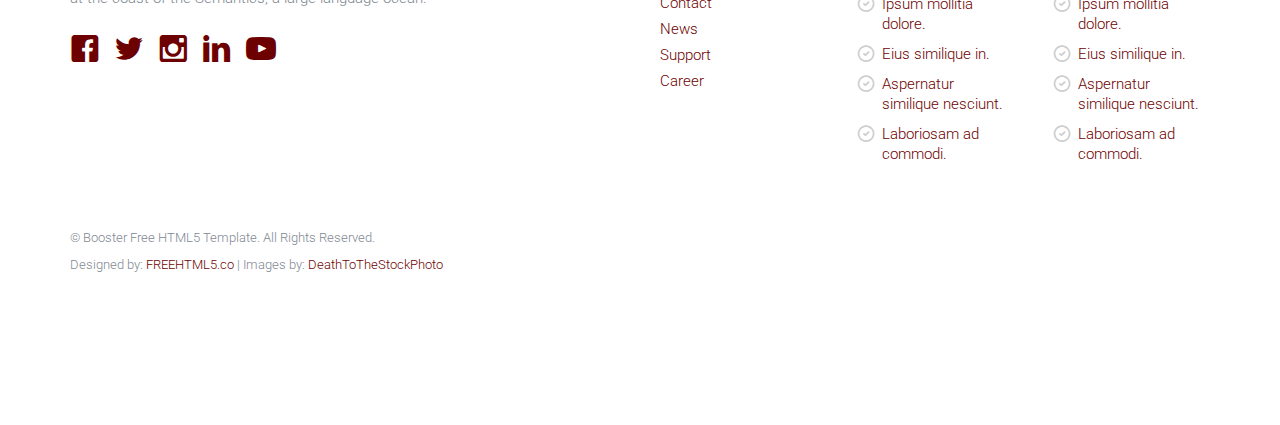
<file: left-sidebar.html>
<!DOCTYPE html>
<!--[if lt IE 7]>      <html class="no-js lt-ie9 lt-ie8 lt-ie7"> <![endif]-->
<!--[if IE 7]>         <html class="no-js lt-ie9 lt-ie8"> <![endif]-->
<!--[if IE 8]>         <html class="no-js lt-ie9"> <![endif]-->
<!--[if gt IE 8]><!--> <html class="no-js"> <!--<![endif]-->
	<head>
	<meta charset="utf-8">
	<meta http-equiv="X-UA-Compatible" content="IE=edge">
	<title>Booster &mdash; A free HTML5 Template by FREEHTML5.CO</title>
	<meta name="viewport" content="width=device-width, initial-scale=1">
	<meta name="description" content="Free HTML5 Template by FREEHTML5.CO" />
	<meta name="keywords" content="free html5, free template, free bootstrap, html5, css3, mobile first, responsive" />
	<meta name="author" content="FREEHTML5.CO" />

  <!-- 
	//////////////////////////////////////////////////////

	FREE HTML5 TEMPLATE 
	DESIGNED & DEVELOPED by FREEHTML5.CO
		
	Website: 		http://freehtml5.co/
	Email: 			info@freehtml5.co
	Twitter: 		http://twitter.com/fh5co
	Facebook: 		https://www.facebook.com/fh5co

	//////////////////////////////////////////////////////
	 -->

  <!-- Facebook and Twitter integration -->
	<meta property="og:title" content=""/>
	<meta property="og:image" content=""/>
	<meta property="og:url" content=""/>
	<meta property="og:site_name" content=""/>
	<meta property="og:description" content=""/>
	<meta name="twitter:title" content="" />
	<meta name="twitter:image" content="" />
	<meta name="twitter:url" content="" />
	<meta name="twitter:card" content="" />

	<!-- Place favicon.ico and apple-touch-icon.png in the root directory -->
	<link rel="shortcut icon" href="favicon.ico">

	<!-- Google Webfonts -->
	<link href='http://fonts.googleapis.com/css?family=Roboto:400,300,100,500' rel='stylesheet' type='text/css'>
	<link href='https://fonts.googleapis.com/css?family=Montserrat:400,700' rel='stylesheet' type='text/css'>
	
	<!-- Animate.css -->
	<link rel="stylesheet" href="css/animate.css">
	<!-- Icomoon Icon Fonts-->
	<link rel="stylesheet" href="css/icomoon.css">
	<!-- Owl Carousel -->
	<link rel="stylesheet" href="css/owl.carousel.min.css">
	<link rel="stylesheet" href="css/owl.theme.default.min.css">
	<!-- Magnific Popup -->
	<link rel="stylesheet" href="css/magnific-popup.css">
	<!-- Theme Style -->
	<link rel="stylesheet" href="css/style.css">
	<!-- Modernizr JS -->
	<script src="js/modernizr-2.6.2.min.js"></script>
	<!-- FOR IE9 below -->
	<!--[if lt IE 9]>
	<script src="js/respond.min.js"></script>
	<![endif]-->

	</head>
	<body>
		
	<header id="fh5co-header" role="banner">
		<nav class="navbar navbar-default" role="navigation">
			<div class="container-fluid">
				<div class="navbar-header"> 
				<!-- Mobile Toggle Menu Button -->
				<a href="#" class="js-fh5co-nav-toggle fh5co-nav-toggle visible-xs-block" data-toggle="collapse" data-target="#fh5co-navbar" aria-expanded="false" aria-controls="navbar"><i></i></a>
				<a class="navbar-brand" href="index.html">Booster</a>
				</div>
				<div id="fh5co-navbar" class="navbar-collapse collapse">
					<ul class="nav navbar-nav navbar-right">
						<li><a href="index.html"><span>Home <span class="border"></span></span></a></li>
						<li><a href="right-sidebar.html"><span>Right Sidebar <span class="border"></span></span></a></li>
						<li class="active"><a href="left-sidebar.html"><span>Left Sidebar <span class="border"></span></span></a></li>
						<li><a href="elements.html"><span>Elements <span class="border"></span></span></a></li>
					</ul>
				</div>
			</div>
		</nav>
	</header>
	<!-- END .header -->
	
	<aside class="fh5co-page-heading">
		<div class="container">
			<div class="row">
				<div class="col-md-12">
					<h1 class="fh5co-page-heading-lead">
						Left Sidebar
						<span class="fh5co-border"></span>
					</h1>
					
				</div>
			</div>
		</div>
	</aside>
	
	<div id="fh5co-main">
		
		<div class="container">
			<div class="row">
				<div class="col-md-8 col-md-push-4">
					<h2>Lorem ipsum dolor sit amet.</h2>
					<p>Lorem ipsum dolor sit amet, consectetur adipisicing elit. Labore quis et recusandae atque, quos, dolore, rem, obcaecati ratione nesciunt similique accusamus? Esse ullam laboriosam error temporibus saepe totam asperiores hic at, eius officiis expedita ex corporis iusto deleniti ratione, possimus perspiciatis sunt consequatur, unde assumenda, nisi odit facilis quis ut!</p>
					<p>Lorem ipsum dolor sit amet, consectetur adipisicing elit. Vero laudantium totam sunt! Officiis quasi ipsam perspiciatis tenetur ipsum quibusdam eveniet eaque nihil dolorem doloremque nostrum fugiat optio asperiores ut non, pariatur! Culpa animi cumque corrupti laborum nulla. Tenetur, doloribus sint unde porro. Minus, ipsam iste quos totam unde vero dolore. Odio saepe minima totam quos illum, excepturi. Perferendis, tempore, non. Quidem animi enim est labore pariatur inventore beatae, et repellat eius nihil numquam quae explicabo quod dolorem earum doloribus voluptatem molestiae qui placeat tempore aperiam odit. Aperiam laudantium architecto, voluptatum dolorem pariatur consectetur, fugit repellendus, dolore placeat a soluta at.</p>
					<div class="row">
						<div class="col-md-6">
							<p><a href="images/slide_1.jpg" class="image-popup"><img src="images/slide_1.jpg" alt="FREEHTML5.co Free HTML5 Template" class="img-responsive img-rounded"></a></p>
						</div>
						<div class="col-md-6">
							<p><a href="images/slide_2.jpg" class="image-popup"><img src="images/slide_2.jpg" alt="FREEHTML5.co Free HTML5 Template" class="img-responsive img-rounded"></a></p>
						</div>
					</div>
					<div class="fh5co-spacer fh5co-spacer-xxs"></div>
					<div class="row">
						<div class="col-md-6">
							<p>Lorem ipsum dolor sit amet, consectetur adipisicing elit. Labore accusantium, totam earum amet dolorum ut fuga, tempora veniam numquam dicta.</p>
							<ul class="fh5co-list-check">
								<li>Lorem ipsum dolor sit.</li>
								<li>Nostrum eveniet animi sint.</li>
								<li>Dolore eligendi, porro ipsam.</li>
								<li>Repudiandae voluptate dolorem voluptas.</li>
								<li>Voluptate cupiditate, est laborum?</li>
							</ul>
						</div>
						<div class="col-md-6">
							<p>Lorem ipsum dolor sit amet, consectetur adipisicing elit. Labore accusantium, totam earum amet dolorum ut fuga, tempora veniam numquam dicta.</p>
							<ul class="fh5co-list-check">
								<li>Lorem ipsum dolor sit amet, consectetur.</li>
								<li>Architecto eius aut culpa nihil quibusdam!</li>
								<li>Quasi sit, error vitae unde ipsa.</li>
								<li>Nobis voluptas, explicabo reiciendis voluptatum cum.</li>
								<li>Dicta magnam dignissimos, facilis? Cumque, repellendus.</li>
								<li>Sapiente expedita repellendus debitis culpa modi!</li>
								<li>Aliquid cupiditate ad, fugit qui quo.</li>
							</ul>
						</div>
					</div>
					
				</div>

				<div class="col-md-4 col-md-pull-8">

					<div class="fh5co-sidebox">
						<h3 class="fh5co-sidebox-lead">Image List</h3>	
						<ul class="fh5co-post">
							<li>
								<a href="#">
									<div class="fh5co-post-media"><img src="images/slide_1.jpg" alt="FREEHTML5.co Free HTML5 Template"></div>
									<div class="fh5co-post-blurb">
										Lorem ipsum dolor sit amet, consectetur adipisicing elit. 
										<span class="fh5co-post-meta">Oct. 12, 2015</span>
									</div>
								</a>
							</li>
							<li>
								<a href="#">
									<div class="fh5co-post-media"><img src="images/slide_2.jpg" alt="FREEHTML5.co Free HTML5 Template"></div>
									<div class="fh5co-post-blurb">
										Lorem ipsum dolor sit amet, consectetur adipisicing elit. 
										<span class="fh5co-post-meta">Oct. 12, 2015</span>
									</div>
								</a>
							</li>
							<li>
								<a href="#">
									<div class="fh5co-post-media"><img src="images/slide_3.jpg" alt="FREEHTML5.co Free HTML5 Template"></div>
									<div class="fh5co-post-blurb">
										Lorem ipsum dolor sit amet, consectetur adipisicing elit. 
										<span class="fh5co-post-meta">Oct. 12, 2015</span>
									</div>
								</a>
							</li>
						</ul>
						
					</div>
					
					<div class="fh5co-sidebox">
						<h3 class="fh5co-sidebox-lead">Paragraph</h3>	
						<p>Lorem ipsum dolor sit amet, consectetur adipisicing elit. Alias, temporibus vitae. Dolores sequi, animi dolorem. Ullam minima laudantium culpa dolorem, nulla doloribus totam obcaecati reprehenderit quasi nam eius autem nihil.</p>
					</div>

					<div class="fh5co-sidebox">
						<h3 class="fh5co-sidebox-lead">Check list</h3>	
						<ul class="fh5co-list-check">
							<li>Lorem ipsum dolor sit.</li>
							<li>Nostrum eveniet animi sint.</li>
							<li>Dolore eligendi, porro ipsam.</li>
							<li>Repudiandae voluptate dolorem voluptas.</li>
							<li>Voluptate cupiditate, est laborum?</li>
						</ul>
					</div>
				</div>
				
			</div>
		</div>
	</div>

	<div class="fh5co-spacer fh5co-spacer-lg"></div>

	<footer id="fh5co-footer">
		
		<div class="container">
			<div class="row">
				<div class="col-md-6 col-sm-6">
					<div class="fh5co-footer-widget">
						<h2 class="fh5co-footer-logo">Booster</h2>
						<p>Far far away, behind the word mountains, far from the countries Vokalia and Consonantia, there live the blind texts. Separated they live in Bookmarksgrove right at the coast of the Semantics, a large language ocean.</p>
					</div>
					<div class="fh5co-footer-widget">
						<ul class="fh5co-social">
							<li><a href="#"><i class="icon-facebook"></i></a></li>
							<li><a href="#"><i class="icon-twitter"></i></a></li>
							<li><a href="#"><i class="icon-instagram"></i></a></li>
							<li><a href="#"><i class="icon-linkedin"></i></a></li>
							<li><a href="#"><i class="icon-youtube"></i></a></li>
						</ul>
					</div>
				</div>

				<div class="col-md-2 col-sm-6">
					<div class="fh5co-footer-widget top-level">
						<h4 class="fh5co-footer-lead ">Company</h4>
						<ul>
							<li><a href="#">About</a></li>
							<li><a href="#">Contact</a></li>
							<li><a href="#">News</a></li>
							<li><a href="#">Support</a></li>
							<li><a href="#">Career</a></li>
						</ul>
					</div>
				</div>
				
				<div class="visible-sm-block clearfix"></div>

				<div class="col-md-2 col-sm-6">
					<div class="fh5co-footer-widget top-level">
						<h4 class="fh5co-footer-lead">Features</h4>
						<ul class="fh5co-list-check">
							<li><a href="#">Lorem ipsum dolor.</a></li>
							<li><a href="#">Ipsum mollitia dolore.</a></li>
							<li><a href="#">Eius similique in.</a></li>
							<li><a href="#">Aspernatur similique nesciunt.</a></li>
							<li><a href="#">Laboriosam ad commodi.</a></li>
						</ul>
					</div>
				</div>
				<div class="col-md-2 col-sm-6">
					<div class="fh5co-footer-widget top-level">
						<h4 class="fh5co-footer-lead ">Products</h4>
						<ul class="fh5co-list-check">
							<li><a href="#">Lorem ipsum dolor.</a></li>
							<li><a href="#">Ipsum mollitia dolore.</a></li>
							<li><a href="#">Eius similique in.</a></li>
							<li><a href="#">Aspernatur similique nesciunt.</a></li>
							<li><a href="#">Laboriosam ad commodi.</a></li>
						</ul>
					</div>
				</div>
			</div>

			<div class="row fh5co-row-padded fh5co-copyright">
				<div class="col-md-5">
					<p><small>&copy; Booster Free HTML5 Template. All Rights Reserved. <br> Designed by: <a href="http://freehtml5.co/" target="_blank">FREEHTML5.co</a> | Images by: <a href="http://deathtothestockphoto.com/" target="_blank">DeathToTheStockPhoto</a> </small></p>
				</div>
			</div>
		</div>

	</footer>


	<!-- jQuery -->
	<script src="js/jquery.min.js"></script>
	<!-- jQuery Easing -->
	<script src="js/jquery.easing.1.3.js"></script>
	<!-- Bootstrap -->
	<script src="js/bootstrap.min.js"></script>
	<!-- Owl carousel -->
	<script src="js/owl.carousel.min.js"></script>
	<!-- Waypoints -->
	<script src="js/jquery.waypoints.min.js"></script>
	<!-- Magnific Popup -->
	<script src="js/jquery.magnific-popup.min.js"></script>
	<!-- Main JS -->
	<script src="js/main.js"></script>

	
	</body>
</html>
</file>
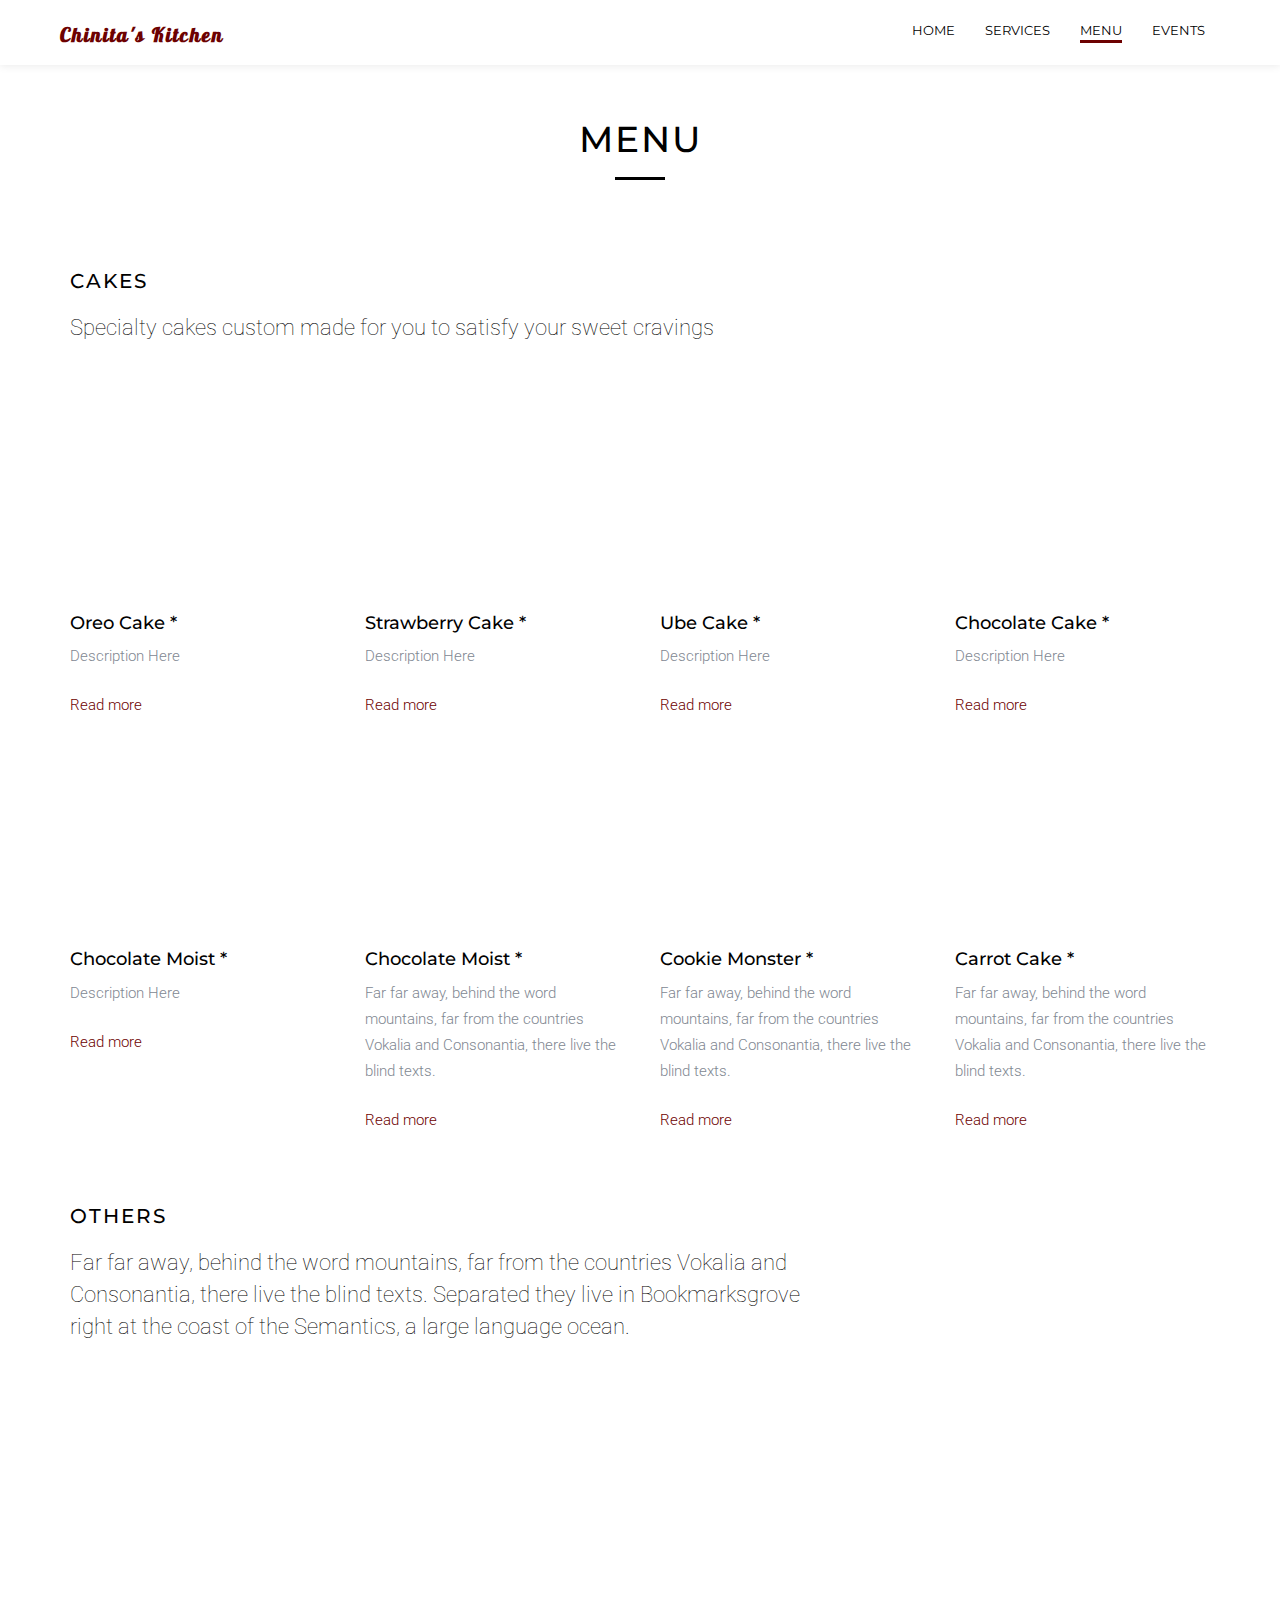
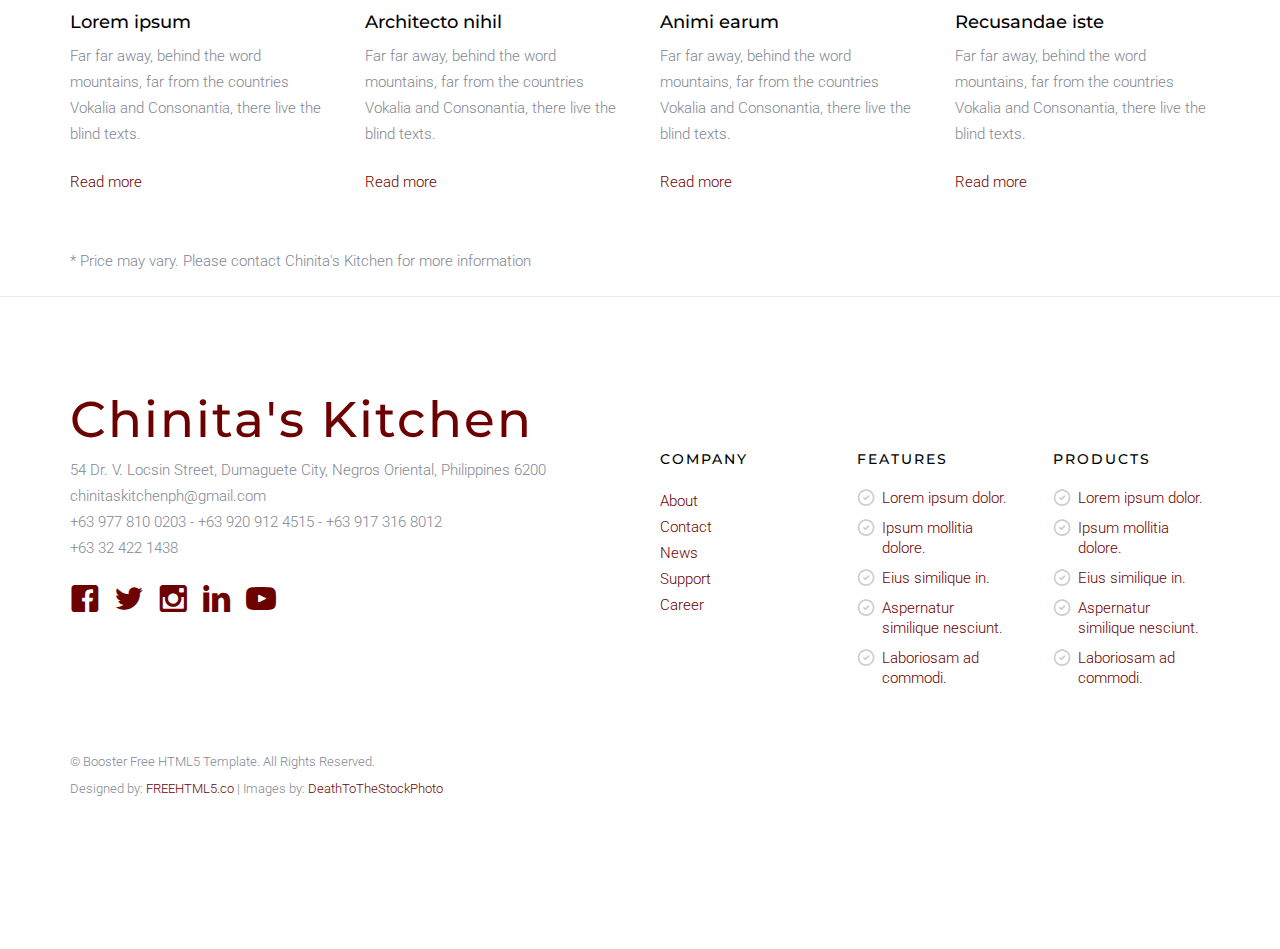
<file: menu.html>
<!DOCTYPE html>
<!--[if lt IE 7]>      <html class="no-js lt-ie9 lt-ie8 lt-ie7"> <![endif]-->
<!--[if IE 7]>         <html class="no-js lt-ie9 lt-ie8"> <![endif]-->
<!--[if IE 8]>         <html class="no-js lt-ie9"> <![endif]-->
<!--[if gt IE 8]><!--> <html class="no-js"> <!--<![endif]-->
	<head>
	<meta charset="utf-8">
	<meta http-equiv="X-UA-Compatible" content="IE=edge">
	<title>Chinita's Kitchen</title>
	<meta name="viewport" content="width=device-width, initial-scale=1">
	<meta name="description" content="Free HTML5 Template by FREEHTML5.CO" />
	<meta name="keywords" content="free html5, free template, free bootstrap, html5, css3, mobile first, responsive" />
	<meta name="author" content="FREEHTML5.CO" />

  <!-- 
	//////////////////////////////////////////////////////

	FREE HTML5 TEMPLATE 
	DESIGNED & DEVELOPED by FREEHTML5.CO
		
	Website: 		http://freehtml5.co/
	Email: 			info@freehtml5.co
	Twitter: 		http://twitter.com/fh5co
	Facebook: 		https://www.facebook.com/fh5co

	//////////////////////////////////////////////////////
	 -->

  <!-- Facebook and Twitter integration -->
	<meta property="og:title" content=""/>
	<meta property="og:image" content=""/>
	<meta property="og:url" content=""/>
	<meta property="og:site_name" content=""/>
	<meta property="og:description" content=""/>
	<meta name="twitter:title" content="" />
	<meta name="twitter:image" content="" />
	<meta name="twitter:url" content="" />
	<meta name="twitter:card" content="" />

	<!-- Place favicon.ico and apple-touch-icon.png in the root directory -->
	<link rel="shortcut icon" href="favicon.ico">

	<!-- Google Webfonts -->
	<link href='http://fonts.googleapis.com/css?family=Roboto:400,300,100,500' rel='stylesheet' type='text/css'>
	<link href='https://fonts.googleapis.com/css?family=Montserrat:400,700' rel='stylesheet' type='text/css'>
	<link href='http://fonts.googleapis.com/css?family=Lobster' rel='stylesheet' type='text/css'>
	<!-- Animate.css -->
	<link rel="stylesheet" href="css/animate.css">
	<!-- Icomoon Icon Fonts-->
	<link rel="stylesheet" href="css/icomoon.css">
	<!-- Owl Carousel -->
	<link rel="stylesheet" href="css/owl.carousel.min.css">
	<link rel="stylesheet" href="css/owl.theme.default.min.css">
	<!-- Magnific Popup -->
	<link rel="stylesheet" href="css/magnific-popup.css">
	<!-- Theme Style -->
	<link rel="stylesheet" href="css/style.css">
	<!-- Modernizr JS -->
	<script src="js/modernizr-2.6.2.min.js"></script>
	<!-- FOR IE9 below -->
	<!--[if lt IE 9]>
	<script src="js/respond.min.js"></script>
	<![endif]-->

	</head>
	<body>
		
	<header id="fh5co-header" role="banner">
		<nav class="navbar navbar-default" role="navigation">
			<div class="container-fluid">
				<div class="navbar-header"> 
				<!-- Mobile Toggle Menu Button -->
				<a href="#" class="js-fh5co-nav-toggle fh5co-nav-toggle" data-toggle="collapse" data-target="#fh5co-navbar" aria-expanded="false" aria-controls="navbar"><i></i></a>
				<a class="navbar-brand" href="index.html">Chinita's Kitchen</a>
				</div>
				<div id="fh5co-navbar" class="navbar-collapse collapse">
					<ul class="nav navbar-nav navbar-right">
						<li><a href="index.html"><span>Home <span class="border"></span></span></a></li>
						<li><a href="services.html"><span>Services <span class="border"></span></span></a></li>
						<li class="active"><a href="menu.html"><span>Menu <span class="border"></span></span></a></li>
						<li><a href="events.html"><span>Events <span class="border"></span></span></a></li>
					</ul>
				</div>
			</div>
		</nav>
	</header>
	<!-- END .header -->

	<aside class="fh5co-page-heading">
		<div class="container">
			<div class="row">
				<div class="col-md-12">
					<h1 class="fh5co-page-heading-lead">
						Menu
						<span class="fh5co-border"></span>
					</h1>
					
				</div>
			</div>
		</div>
	</aside>
	
	<!-- Cakes -->
	<div class="container" id="fh5co-products">
		<div class="row text-left">
			<div class="col-md-8">
				<h2 class="fh5co-section-lead">Cakes</h2>
				<h3 class="fh5co-section-sub-lead">Specialty cakes custom made for you to satisfy your sweet cravings</h3>
			</div>
			<div class="fh5co-spacer fh5co-spacer-md"></div>
		</div>
		
		<!-- row -->
		<div class="row">
			<div class="col-md-3 col-sm-6 col-xs-6 col-xxs-12 fh5co-mb30">
				<div class="fh5co-product">
					<img src="images/slide_1.jpg" alt="FREEHTML5.co Free HTML5 Template Bootstrap" class="img-responsive img-rounded to-animate">
					<h4>Oreo Cake *</h4>
					<p>Description Here</p>
					<p><a href="#">Read more</a></p>
				</div>
			</div>
			<div class="col-md-3 col-sm-6 col-xs-6 col-xxs-12 fh5co-mb30">
				<div class="fh5co-product">
					<img src="images/slide_2.jpg" alt="FREEHTML5.co Free HTML5 Template Bootstrap" class="img-responsive img-rounded to-animate">
					<h4>Strawberry Cake *</h4>
					<p>Description Here</p>
					<p><a href="#">Read more</a></p>
				</div>
			</div>
			<div class="visible-sm-block visible-xs-block clearfix"></div>
			<div class="col-md-3 col-sm-6 col-xs-6 col-xxs-12 fh5co-mb30">
				<div class="fh5co-product">
					<img src="images/slide_3.jpg" alt="FREEHTML5.co Free HTML5 Template Bootstrap" class="img-responsive img-rounded to-animate">
					<h4>Ube Cake *</h4>
					<p>Description Here</p>
					<p><a href="#">Read more</a></p>
				</div>
			</div>
			<div class="col-md-3 col-sm-6 col-xs-6 col-xxs-12 fh5co-mb30">
				<div class="fh5co-product">
					<img src="images/slide_4.jpg" alt="FREEHTML5.co Free HTML5 Template Bootstrap" class="img-responsive img-rounded to-animate">
					<h4>Chocolate Cake *</h4>
					<p>Description Here</p>
					<p><a href="#">Read more</a></p>
				</div>
			</div>
		</div>
		<!-- row -->

		<!-- row -->
		<div class="row">
			<div class="col-md-3 col-sm-6 col-xs-6 col-xxs-12 fh5co-mb30">
				<div class="fh5co-product">
					<img src="images/slide_1.jpg" alt="FREEHTML5.co Free HTML5 Template Bootstrap" class="img-responsive img-rounded to-animate">
					<h4>Chocolate Moist *</h4>
					<p>Description Here</p>
					<p><a href="#">Read more</a></p>
				</div>
			</div>
			<div class="col-md-3 col-sm-6 col-xs-6 col-xxs-12 fh5co-mb30">
				<div class="fh5co-product">
					<img src="images/slide_2.jpg" alt="FREEHTML5.co Free HTML5 Template Bootstrap" class="img-responsive img-rounded to-animate">
					<h4>Chocolate Moist *</h4>
					<p>Far far away, behind the word mountains, far from the countries Vokalia and Consonantia, there live the blind texts.</p>
					<p><a href="#">Read more</a></p>
				</div>
			</div>
			<div class="visible-sm-block visible-xs-block clearfix"></div>
			<div class="col-md-3 col-sm-6 col-xs-6 col-xxs-12 fh5co-mb30">
				<div class="fh5co-product">
					<img src="images/slide_3.jpg" alt="FREEHTML5.co Free HTML5 Template Bootstrap" class="img-responsive img-rounded to-animate">
					<h4>Cookie Monster *</h4>
					<p>Far far away, behind the word mountains, far from the countries Vokalia and Consonantia, there live the blind texts.</p>
					<p><a href="#">Read more</a></p>
				</div>
			</div>
			<div class="col-md-3 col-sm-6 col-xs-6 col-xxs-12 fh5co-mb30">
				<div class="fh5co-product">
					<img src="images/slide_4.jpg" alt="FREEHTML5.co Free HTML5 Template Bootstrap" class="img-responsive img-rounded to-animate">
					<h4>Carrot Cake *</h4>
					<p>Far far away, behind the word mountains, far from the countries Vokalia and Consonantia, there live the blind texts.</p>
					<p><a href="#">Read more</a></p>
				</div>
			</div>
		</div>
		<!-- row -->
	</div>
	<!-- Cakes -->

	<!-- Cakes -->
	<div class="container" id="fh5co-products">
		<div class="row text-left">
			<div class="col-md-8">
				<h2 class="fh5co-section-lead">Others</h2>
				<h3 class="fh5co-section-sub-lead">Far far away, behind the word mountains, far from the countries Vokalia and Consonantia, there live the blind texts. Separated they live in Bookmarksgrove right at the coast of the Semantics, a large language ocean.</h3>
			</div>
			<div class="fh5co-spacer fh5co-spacer-md"></div>
		</div>
		<div class="row">
			<div class="col-md-3 col-sm-6 col-xs-6 col-xxs-12 fh5co-mb30">
				<div class="fh5co-product">
					<img src="images/slide_1.jpg" alt="FREEHTML5.co Free HTML5 Template Bootstrap" class="img-responsive img-rounded to-animate">
					<h4>Lorem ipsum</h4>
					<p>Far far away, behind the word mountains, far from the countries Vokalia and Consonantia, there live the blind texts.</p>
					<p><a href="#">Read more</a></p>
				</div>
			</div>
			<div class="col-md-3 col-sm-6 col-xs-6 col-xxs-12 fh5co-mb30">
				<div class="fh5co-product">
					<img src="images/slide_2.jpg" alt="FREEHTML5.co Free HTML5 Template Bootstrap" class="img-responsive img-rounded to-animate">
					<h4>Architecto nihil</h4>
					<p>Far far away, behind the word mountains, far from the countries Vokalia and Consonantia, there live the blind texts.</p>
					<p><a href="#">Read more</a></p>
				</div>
			</div>
			<div class="visible-sm-block visible-xs-block clearfix"></div>
			<div class="col-md-3 col-sm-6 col-xs-6 col-xxs-12 fh5co-mb30">
				<div class="fh5co-product">
					<img src="images/slide_3.jpg" alt="FREEHTML5.co Free HTML5 Template Bootstrap" class="img-responsive img-rounded to-animate">
					<h4>Animi earum</h4>
					<p>Far far away, behind the word mountains, far from the countries Vokalia and Consonantia, there live the blind texts.</p>
					<p><a href="#">Read more</a></p>
				</div>
			</div>
			<div class="col-md-3 col-sm-6 col-xs-6 col-xxs-12 fh5co-mb30">
				<div class="fh5co-product">
					<img src="images/slide_4.jpg" alt="FREEHTML5.co Free HTML5 Template Bootstrap" class="img-responsive img-rounded to-animate">
					<h4>Recusandae iste</h4>
					<p>Far far away, behind the word mountains, far from the countries Vokalia and Consonantia, there live the blind texts.</p>
					<p><a href="#">Read more</a></p>
				</div>
			</div>
			
		</div>
	</div>

	<div class="container">
		<p>* Price may vary. Please contact Chinita's Kitchen for more information</p>
	</div>
	<!-- Products -->

	<footer id="fh5co-footer">
		
		<div class="container">
			<div class="row">
				<div class="col-md-6 col-sm-6">
					<div class="fh5co-footer-widget">
						<h2 class="fh5co-footer-logo">Chinita's Kitchen</h2>
						<p>
							54 Dr. V. Locsin Street, Dumaguete City, Negros Oriental, Philippines 6200
							<br>
							chinitaskitchenph@gmail.com
							<br>
							+63 977 810 0203 - +63 920 912 4515 - +63 917 316 8012
							<br>
							+63 32 422 1438			
						</p>
					
					</div>
					<div class="fh5co-footer-widget">
						<ul class="fh5co-social">
							<li><a href="https://www.facebook.com/ChinitasKitchen/"><i class="icon-facebook"></i></a></li>
							<li><a href="#"><i class="icon-twitter"></i></a></li>
							<li><a href="#"><i class="icon-instagram"></i></a></li>
							<li><a href="#"><i class="icon-linkedin"></i></a></li>
							<li><a href="#"><i class="icon-youtube"></i></a></li>
						</ul>
					</div>
				</div>

				<div class="col-md-2 col-sm-6">
					<div class="fh5co-footer-widget top-level">
						<h4 class="fh5co-footer-lead ">Company</h4>
						<ul>
							<li><a href="#">About</a></li>
							<li><a href="#">Contact</a></li>
							<li><a href="#">News</a></li>
							<li><a href="#">Support</a></li>
							<li><a href="#">Career</a></li>
						</ul>
					</div>
				</div>
				
				<div class="visible-sm-block clearfix"></div>

				<div class="col-md-2 col-sm-6">
					<div class="fh5co-footer-widget top-level">
						<h4 class="fh5co-footer-lead">Features</h4>
						<ul class="fh5co-list-check">
							<li><a href="#">Lorem ipsum dolor.</a></li>
							<li><a href="#">Ipsum mollitia dolore.</a></li>
							<li><a href="#">Eius similique in.</a></li>
							<li><a href="#">Aspernatur similique nesciunt.</a></li>
							<li><a href="#">Laboriosam ad commodi.</a></li>
						</ul>
					</div>
				</div>
				<div class="col-md-2 col-sm-6">
					<div class="fh5co-footer-widget top-level">
						<h4 class="fh5co-footer-lead ">Products</h4>
						<ul class="fh5co-list-check">
							<li><a href="#">Lorem ipsum dolor.</a></li>
							<li><a href="#">Ipsum mollitia dolore.</a></li>
							<li><a href="#">Eius similique in.</a></li>
							<li><a href="#">Aspernatur similique nesciunt.</a></li>
							<li><a href="#">Laboriosam ad commodi.</a></li>
						</ul>
					</div>
				</div>
			</div>

			<div class="row fh5co-row-padded fh5co-copyright">
				<div class="col-md-5">
					<p><small>&copy; Booster Free HTML5 Template. All Rights Reserved. <br>Designed by: <a href="http://freehtml5.co/" target="_blank">FREEHTML5.co</a> | Images by: <a href="http://deathtothestockphoto.com/" target="_blank">DeathToTheStockPhoto</a> </small></p>
				</div>
			</div>
		</div>

	</footer>


	<!-- jQuery -->
	<script src="js/jquery.min.js"></script>
	<!-- jQuery Easing -->
	<script src="js/jquery.easing.1.3.js"></script>
	<!-- Bootstrap -->
	<script src="js/bootstrap.min.js"></script>
	<!-- Owl carousel -->
	<script src="js/owl.carousel.min.js"></script>
	<!-- Waypoints -->
	<script src="js/jquery.waypoints.min.js"></script>
	<!-- Magnific Popup -->
	<script src="js/jquery.magnific-popup.min.js"></script>
	<!-- Main JS -->
	<script src="js/main.js"></script>

	
	</body>
</html>
</file>
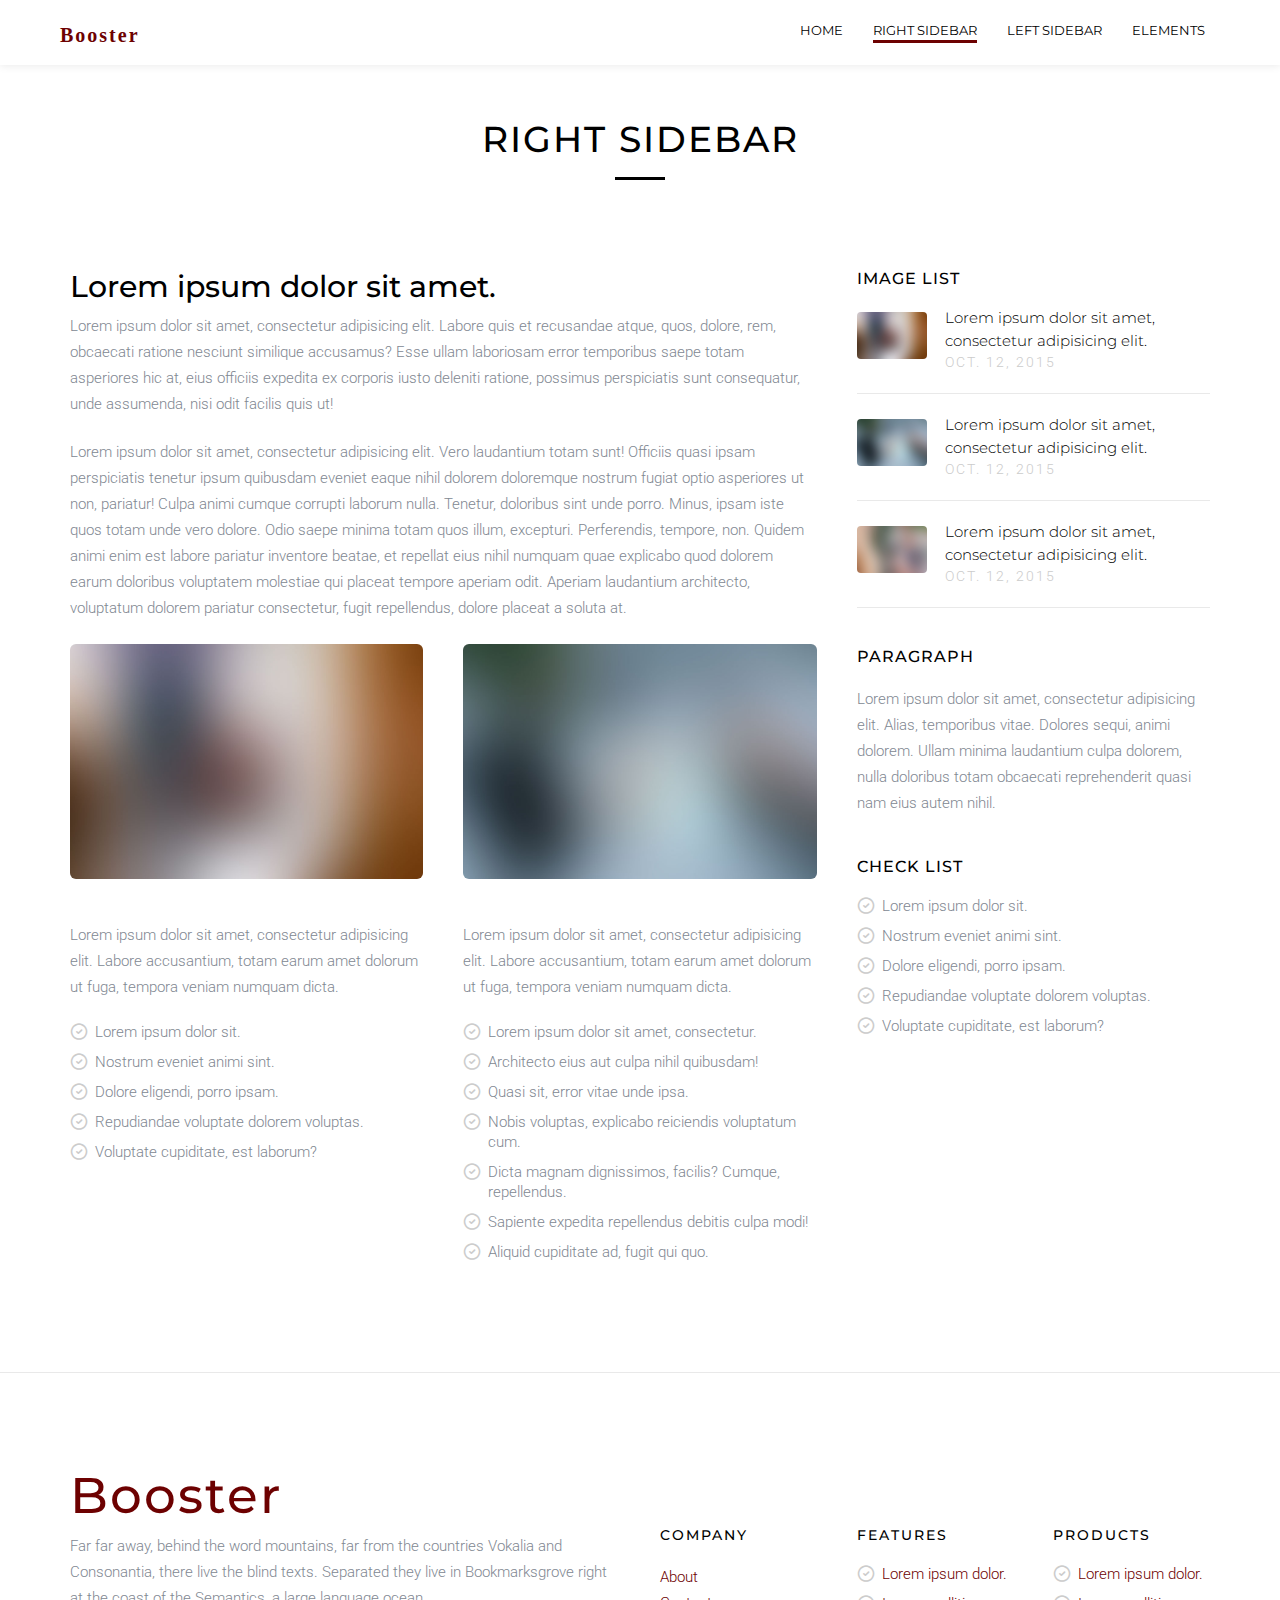
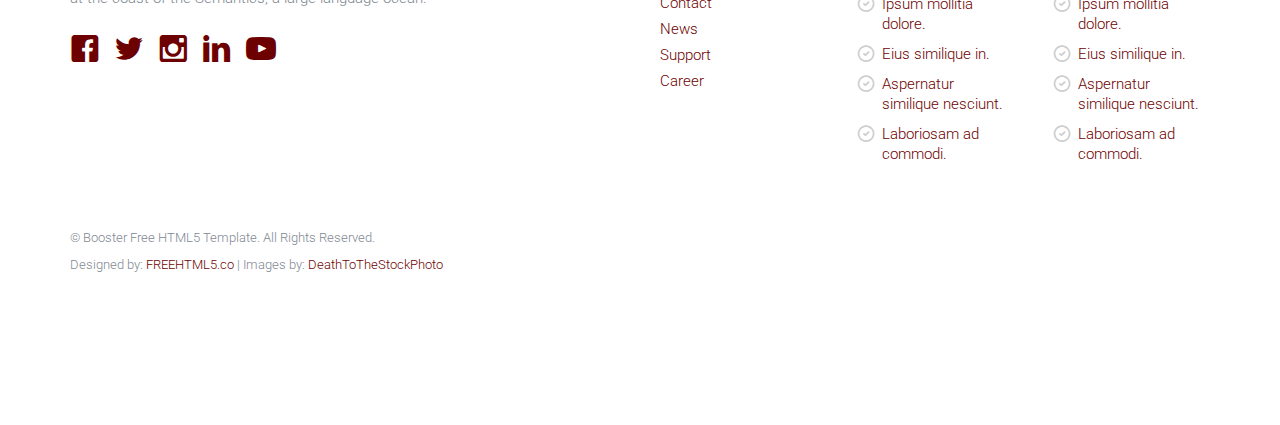
<file: right-sidebar.html>
<!DOCTYPE html>
<!--[if lt IE 7]>      <html class="no-js lt-ie9 lt-ie8 lt-ie7"> <![endif]-->
<!--[if IE 7]>         <html class="no-js lt-ie9 lt-ie8"> <![endif]-->
<!--[if IE 8]>         <html class="no-js lt-ie9"> <![endif]-->
<!--[if gt IE 8]><!--> <html class="no-js"> <!--<![endif]-->
	<head>
	<meta charset="utf-8">
	<meta http-equiv="X-UA-Compatible" content="IE=edge">
	<title>Booster &mdash; A free HTML5 Template by FREEHTML5.CO</title>
	<meta name="viewport" content="width=device-width, initial-scale=1">
	<meta name="description" content="Free HTML5 Template by FREEHTML5.CO" />
	<meta name="keywords" content="free html5, free template, free bootstrap, html5, css3, mobile first, responsive" />
	<meta name="author" content="FREEHTML5.CO" />

  <!-- 
	//////////////////////////////////////////////////////

	FREE HTML5 TEMPLATE 
	DESIGNED & DEVELOPED by FREEHTML5.CO
		
	Website: 		http://freehtml5.co/
	Email: 			info@freehtml5.co
	Twitter: 		http://twitter.com/fh5co
	Facebook: 		https://www.facebook.com/fh5co

	//////////////////////////////////////////////////////
	 -->

  <!-- Facebook and Twitter integration -->
	<meta property="og:title" content=""/>
	<meta property="og:image" content=""/>
	<meta property="og:url" content=""/>
	<meta property="og:site_name" content=""/>
	<meta property="og:description" content=""/>
	<meta name="twitter:title" content="" />
	<meta name="twitter:image" content="" />
	<meta name="twitter:url" content="" />
	<meta name="twitter:card" content="" />

	<!-- Place favicon.ico and apple-touch-icon.png in the root directory -->
	<link rel="shortcut icon" href="favicon.ico">

	<!-- Google Webfonts -->
	<link href='http://fonts.googleapis.com/css?family=Roboto:400,300,100,500' rel='stylesheet' type='text/css'>
	<link href='https://fonts.googleapis.com/css?family=Montserrat:400,700' rel='stylesheet' type='text/css'>
	
	<!-- Animate.css -->
	<link rel="stylesheet" href="css/animate.css">
	<!-- Icomoon Icon Fonts-->
	<link rel="stylesheet" href="css/icomoon.css">
	<!-- Owl Carousel -->
	<link rel="stylesheet" href="css/owl.carousel.min.css">
	<link rel="stylesheet" href="css/owl.theme.default.min.css">
	<!-- Magnific Popup -->
	<link rel="stylesheet" href="css/magnific-popup.css">
	<!-- Theme Style -->
	<link rel="stylesheet" href="css/style.css">
	<!-- Modernizr JS -->
	<script src="js/modernizr-2.6.2.min.js"></script>
	<!-- FOR IE9 below -->
	<!--[if lt IE 9]>
	<script src="js/respond.min.js"></script>
	<![endif]-->

	</head>
	<body>
		
	<header id="fh5co-header" role="banner">
		<nav class="navbar navbar-default" role="navigation">
			<div class="container-fluid">
				<div class="navbar-header"> 
				<!-- Mobile Toggle Menu Button -->
				<a href="#" class="js-fh5co-nav-toggle fh5co-nav-toggle visible-xs-block" data-toggle="collapse" data-target="#fh5co-navbar" aria-expanded="false" aria-controls="navbar"><i></i></a>
				<a class="navbar-brand" href="index.html">Booster</a>
				</div>
				<div id="fh5co-navbar" class="navbar-collapse collapse">
					<ul class="nav navbar-nav navbar-right">
						<li><a href="index.html"><span>Home <span class="border"></span></span></a></li>
						<li class="active"><a href="right-sidebar.html"><span>Right Sidebar <span class="border"></span></span></a></li>
						<li><a href="left-sidebar.html"><span>Left Sidebar <span class="border"></span></span></a></li>
						<li><a href="elements.html"><span>Elements <span class="border"></span></span></a></li>
					</ul>
				</div>
			</div>
		</nav>
	</header>
	<!-- END .header -->
	
	<aside class="fh5co-page-heading">
		<div class="container">
			<div class="row">
				<div class="col-md-12">
					<h1 class="fh5co-page-heading-lead">
						Right Sidebar
						<span class="fh5co-border"></span>
					</h1>
					
				</div>
			</div>
		</div>
	</aside>
	
	<div id="fh5co-main">
		
		<div class="container">
			<div class="row">
				<div class="col-md-8">
					<h2>Lorem ipsum dolor sit amet.</h2>
					<p>Lorem ipsum dolor sit amet, consectetur adipisicing elit. Labore quis et recusandae atque, quos, dolore, rem, obcaecati ratione nesciunt similique accusamus? Esse ullam laboriosam error temporibus saepe totam asperiores hic at, eius officiis expedita ex corporis iusto deleniti ratione, possimus perspiciatis sunt consequatur, unde assumenda, nisi odit facilis quis ut!</p>
					<p>Lorem ipsum dolor sit amet, consectetur adipisicing elit. Vero laudantium totam sunt! Officiis quasi ipsam perspiciatis tenetur ipsum quibusdam eveniet eaque nihil dolorem doloremque nostrum fugiat optio asperiores ut non, pariatur! Culpa animi cumque corrupti laborum nulla. Tenetur, doloribus sint unde porro. Minus, ipsam iste quos totam unde vero dolore. Odio saepe minima totam quos illum, excepturi. Perferendis, tempore, non. Quidem animi enim est labore pariatur inventore beatae, et repellat eius nihil numquam quae explicabo quod dolorem earum doloribus voluptatem molestiae qui placeat tempore aperiam odit. Aperiam laudantium architecto, voluptatum dolorem pariatur consectetur, fugit repellendus, dolore placeat a soluta at.</p>
					<div class="row">
						<div class="col-md-6">
							<p><a href="images/slide_1.jpg" class="image-popup"><img src="images/slide_1.jpg" alt="FREEHTML5.co Free HTML5 Template" class="img-responsive img-rounded"></a></p>
						</div>
						<div class="col-md-6">
							<p><a href="images/slide_2.jpg" class="image-popup"><img src="images/slide_2.jpg" alt="FREEHTML5.co Free HTML5 Template" class="img-responsive img-rounded"></a></p>
						</div>
					</div>
					<div class="fh5co-spacer fh5co-spacer-xxs"></div>
					<div class="row">
						<div class="col-md-6">
							<p>Lorem ipsum dolor sit amet, consectetur adipisicing elit. Labore accusantium, totam earum amet dolorum ut fuga, tempora veniam numquam dicta.</p>
							<ul class="fh5co-list-check">
								<li>Lorem ipsum dolor sit.</li>
								<li>Nostrum eveniet animi sint.</li>
								<li>Dolore eligendi, porro ipsam.</li>
								<li>Repudiandae voluptate dolorem voluptas.</li>
								<li>Voluptate cupiditate, est laborum?</li>
							</ul>
						</div>
						<div class="col-md-6">
							<p>Lorem ipsum dolor sit amet, consectetur adipisicing elit. Labore accusantium, totam earum amet dolorum ut fuga, tempora veniam numquam dicta.</p>
							<ul class="fh5co-list-check">
								<li>Lorem ipsum dolor sit amet, consectetur.</li>
								<li>Architecto eius aut culpa nihil quibusdam!</li>
								<li>Quasi sit, error vitae unde ipsa.</li>
								<li>Nobis voluptas, explicabo reiciendis voluptatum cum.</li>
								<li>Dicta magnam dignissimos, facilis? Cumque, repellendus.</li>
								<li>Sapiente expedita repellendus debitis culpa modi!</li>
								<li>Aliquid cupiditate ad, fugit qui quo.</li>
							</ul>
						</div>
					</div>
					
				</div>

				<div class="col-md-4">
					<div class="fh5co-sidebox">
						<h3 class="fh5co-sidebox-lead">Image List</h3>	
						<ul class="fh5co-post">
							<li>
								<a href="#">
									<div class="fh5co-post-media"><img src="images/slide_1.jpg" alt="FREEHTML5.co Free HTML5 Template"></div>
									<div class="fh5co-post-blurb">
										Lorem ipsum dolor sit amet, consectetur adipisicing elit. 
										<span class="fh5co-post-meta">Oct. 12, 2015</span>
									</div>
								</a>
							</li>
							<li>
								<a href="#">
									<div class="fh5co-post-media"><img src="images/slide_2.jpg" alt="FREEHTML5.co Free HTML5 Template"></div>
									<div class="fh5co-post-blurb">
										Lorem ipsum dolor sit amet, consectetur adipisicing elit. 
										<span class="fh5co-post-meta">Oct. 12, 2015</span>
									</div>
								</a>
							</li>
							<li>
								<a href="#">
									<div class="fh5co-post-media"><img src="images/slide_3.jpg" alt="FREEHTML5.co Free HTML5 Template"></div>
									<div class="fh5co-post-blurb">
										Lorem ipsum dolor sit amet, consectetur adipisicing elit. 
										<span class="fh5co-post-meta">Oct. 12, 2015</span>
									</div>
								</a>
							</li>
						</ul>
						
					</div>

					<div class="fh5co-sidebox">
						<h3 class="fh5co-sidebox-lead">Paragraph</h3>	
						<p>Lorem ipsum dolor sit amet, consectetur adipisicing elit. Alias, temporibus vitae. Dolores sequi, animi dolorem. Ullam minima laudantium culpa dolorem, nulla doloribus totam obcaecati reprehenderit quasi nam eius autem nihil.</p>
					</div>

					<div class="fh5co-sidebox">
						<h3 class="fh5co-sidebox-lead">Check list</h3>	
						<ul class="fh5co-list-check">
							<li>Lorem ipsum dolor sit.</li>
							<li>Nostrum eveniet animi sint.</li>
							<li>Dolore eligendi, porro ipsam.</li>
							<li>Repudiandae voluptate dolorem voluptas.</li>
							<li>Voluptate cupiditate, est laborum?</li>
						</ul>
					</div>
				</div>
				
			</div>
		</div>
	</div>

	<div class="fh5co-spacer fh5co-spacer-lg"></div>

	<footer id="fh5co-footer">
		
		<div class="container">
			<div class="row">
				<div class="col-md-6 col-sm-6">
					<div class="fh5co-footer-widget">
						<h2 class="fh5co-footer-logo">Booster</h2>
						<p>Far far away, behind the word mountains, far from the countries Vokalia and Consonantia, there live the blind texts. Separated they live in Bookmarksgrove right at the coast of the Semantics, a large language ocean.</p>
					</div>
					<div class="fh5co-footer-widget">
						<ul class="fh5co-social">
							<li><a href="#"><i class="icon-facebook"></i></a></li>
							<li><a href="#"><i class="icon-twitter"></i></a></li>
							<li><a href="#"><i class="icon-instagram"></i></a></li>
							<li><a href="#"><i class="icon-linkedin"></i></a></li>
							<li><a href="#"><i class="icon-youtube"></i></a></li>
						</ul>
					</div>
				</div>

				<div class="col-md-2 col-sm-6">
					<div class="fh5co-footer-widget top-level">
						<h4 class="fh5co-footer-lead ">Company</h4>
						<ul>
							<li><a href="#">About</a></li>
							<li><a href="#">Contact</a></li>
							<li><a href="#">News</a></li>
							<li><a href="#">Support</a></li>
							<li><a href="#">Career</a></li>
						</ul>
					</div>
				</div>
				
				<div class="visible-sm-block clearfix"></div>

				<div class="col-md-2 col-sm-6">
					<div class="fh5co-footer-widget top-level">
						<h4 class="fh5co-footer-lead">Features</h4>
						<ul class="fh5co-list-check">
							<li><a href="#">Lorem ipsum dolor.</a></li>
							<li><a href="#">Ipsum mollitia dolore.</a></li>
							<li><a href="#">Eius similique in.</a></li>
							<li><a href="#">Aspernatur similique nesciunt.</a></li>
							<li><a href="#">Laboriosam ad commodi.</a></li>
						</ul>
					</div>
				</div>
				<div class="col-md-2 col-sm-6">
					<div class="fh5co-footer-widget top-level">
						<h4 class="fh5co-footer-lead ">Products</h4>
						<ul class="fh5co-list-check">
							<li><a href="#">Lorem ipsum dolor.</a></li>
							<li><a href="#">Ipsum mollitia dolore.</a></li>
							<li><a href="#">Eius similique in.</a></li>
							<li><a href="#">Aspernatur similique nesciunt.</a></li>
							<li><a href="#">Laboriosam ad commodi.</a></li>
						</ul>
					</div>
				</div>
			</div>

			<div class="row fh5co-row-padded fh5co-copyright">
				<div class="col-md-5">
					<p><small>&copy; Booster Free HTML5 Template. All Rights Reserved. <br> Designed by: <a href="http://freehtml5.co/" target="_blank">FREEHTML5.co</a> | Images by: <a href="http://deathtothestockphoto.com/" target="_blank">DeathToTheStockPhoto</a> </small></p>
				</div>
			</div>
		</div>

	</footer>


	<!-- jQuery -->
	<script src="js/jquery.min.js"></script>
	<!-- jQuery Easing -->
	<script src="js/jquery.easing.1.3.js"></script>
	<!-- Bootstrap -->
	<script src="js/bootstrap.min.js"></script>
	<!-- Owl carousel -->
	<script src="js/owl.carousel.min.js"></script>
	<!-- Waypoints -->
	<script src="js/jquery.waypoints.min.js"></script>
	<!-- Magnific Popup -->
	<script src="js/jquery.magnific-popup.min.js"></script>
	<!-- Main JS -->
	<script src="js/main.js"></script>

	
	</body>
</html>
</file>
<file: css/icomoon.css>
@font-face {
	font-family: 'icomoon';
	src:url('../fonts/icomoon/icomoon.eot?srf3rx');
	src:url('../fonts/icomoon/icomoon.eot?srf3rx#iefix') format('embedded-opentype'),
		url('../fonts/icomoon/icomoon.ttf?srf3rx') format('truetype'),
		url('../fonts/icomoon/icomoon.woff?srf3rx') format('woff'),
		url('../fonts/icomoon/icomoon.svg?srf3rx#icomoon') format('svg');
	font-weight: normal;
	font-style: normal;
}

[class^="icon-"], [class*=" icon-"] {
	font-family: 'icomoon';
	speak: none;
	font-style: normal;
	font-weight: normal;
	font-variant: normal;
	text-transform: none;
	line-height: 1;

	/* Better Font Rendering =========== */
	-webkit-font-smoothing: antialiased;
	-moz-osx-font-smoothing: grayscale;
}

.icon-add-to-list:before {
	content: "\e600";
}
.icon-classic-computer:before {
	content: "\e601";
}
.icon-controller-fast-backward:before {
	content: "\e602";
}
.icon-creative-commons-attribution:before {
	content: "\e603";
}
.icon-creative-commons-noderivs:before {
	content: "\e604";
}
.icon-creative-commons-noncommercial-eu:before {
	content: "\e605";
}
.icon-creative-commons-noncommercial-us:before {
	content: "\e606";
}
.icon-creative-commons-public-domain:before {
	content: "\e607";
}
.icon-creative-commons-remix:before {
	content: "\e608";
}
.icon-creative-commons-share:before {
	content: "\e609";
}
.icon-creative-commons-sharealike:before {
	content: "\e60a";
}
.icon-creative-commons:before {
	content: "\e60b";
}
.icon-document-landscape:before {
	content: "\e60c";
}
.icon-remove-user:before {
	content: "\e60d";
}
.icon-warning:before {
	content: "\e60e";
}
.icon-arrow-bold-down:before {
	content: "\e60f";
}
.icon-arrow-bold-left:before {
	content: "\e610";
}
.icon-arrow-bold-right:before {
	content: "\e611";
}
.icon-arrow-bold-up:before {
	content: "\e612";
}
.icon-arrow-down:before {
	content: "\e613";
}
.icon-arrow-left:before {
	content: "\e614";
}
.icon-arrow-long-down:before {
	content: "\e615";
}
.icon-arrow-long-left:before {
	content: "\e616";
}
.icon-arrow-long-right:before {
	content: "\e617";
}
.icon-arrow-long-up:before {
	content: "\e618";
}
.icon-arrow-right:before {
	content: "\e619";
}
.icon-arrow-up:before {
	content: "\e61a";
}
.icon-arrow-with-circle-down:before {
	content: "\e61b";
}
.icon-arrow-with-circle-left:before {
	content: "\e61c";
}
.icon-arrow-with-circle-right:before {
	content: "\e61d";
}
.icon-arrow-with-circle-up:before {
	content: "\e61e";
}
.icon-bookmark:before {
	content: "\e61f";
}
.icon-bookmarks:before {
	content: "\e620";
}
.icon-chevron-down:before {
	content: "\e621";
}
.icon-chevron-left:before {
	content: "\e622";
}
.icon-chevron-right:before {
	content: "\e623";
}
.icon-chevron-small-down:before {
	content: "\e624";
}
.icon-chevron-small-left:before {
	content: "\e625";
}
.icon-chevron-small-right:before {
	content: "\e626";
}
.icon-chevron-small-up:before {
	content: "\e627";
}
.icon-chevron-thin-down:before {
	content: "\e628";
}
.icon-chevron-thin-left:before {
	content: "\e629";
}
.icon-chevron-thin-right:before {
	content: "\e62a";
}
.icon-chevron-thin-up:before {
	content: "\e62b";
}
.icon-chevron-up:before {
	content: "\e62c";
}
.icon-chevron-with-circle-down:before {
	content: "\e62d";
}
.icon-chevron-with-circle-left:before {
	content: "\e62e";
}
.icon-chevron-with-circle-right:before {
	content: "\e62f";
}
.icon-chevron-with-circle-up:before {
	content: "\e630";
}
.icon-cloud:before {
	content: "\e631";
}
.icon-controller-fast-forward:before {
	content: "\e632";
}
.icon-controller-jump-to-start:before {
	content: "\e633";
}
.icon-controller-next:before {
	content: "\e634";
}
.icon-controller-paus:before {
	content: "\e635";
}
.icon-controller-play:before {
	content: "\e636";
}
.icon-controller-record:before {
	content: "\e637";
}
.icon-controller-stop:before {
	content: "\e638";
}
.icon-controller-volume:before {
	content: "\e639";
}
.icon-dot-single:before {
	content: "\e63a";
}
.icon-dots-three-horizontal:before {
	content: "\e63b";
}
.icon-dots-three-vertical:before {
	content: "\e63c";
}
.icon-dots-two-horizontal:before {
	content: "\e63d";
}
.icon-dots-two-vertical:before {
	content: "\e63e";
}
.icon-download:before {
	content: "\e63f";
}
.icon-emoji-flirt:before {
	content: "\e640";
}
.icon-flow-branch:before {
	content: "\e641";
}
.icon-flow-cascade:before {
	content: "\e642";
}
.icon-flow-line:before {
	content: "\e643";
}
.icon-flow-parallel:before {
	content: "\e644";
}
.icon-flow-tree:before {
	content: "\e645";
}
.icon-install:before {
	content: "\e646";
}
.icon-layers:before {
	content: "\e647";
}
.icon-open-book:before {
	content: "\e648";
}
.icon-resize-100:before {
	content: "\e649";
}
.icon-resize-full-screen:before {
	content: "\e64a";
}
.icon-save:before {
	content: "\e64b";
}
.icon-select-arrows:before {
	content: "\e64c";
}
.icon-sound-mute:before {
	content: "\e64d";
}
.icon-sound:before {
	content: "\e64e";
}
.icon-trash:before {
	content: "\e64f";
}
.icon-triangle-down:before {
	content: "\e650";
}
.icon-triangle-left:before {
	content: "\e651";
}
.icon-triangle-right:before {
	content: "\e652";
}
.icon-triangle-up:before {
	content: "\e653";
}
.icon-uninstall:before {
	content: "\e654";
}
.icon-upload-to-cloud:before {
	content: "\e655";
}
.icon-upload:before {
	content: "\e656";
}
.icon-add-user:before {
	content: "\e657";
}
.icon-address:before {
	content: "\e658";
}
.icon-adjust:before {
	content: "\e659";
}
.icon-air:before {
	content: "\e65a";
}
.icon-aircraft-landing:before {
	content: "\e65b";
}
.icon-aircraft-take-off:before {
	content: "\e65c";
}
.icon-aircraft:before {
	content: "\e65d";
}
.icon-align-bottom:before {
	content: "\e65e";
}
.icon-align-horizontal-middle:before {
	content: "\e65f";
}
.icon-align-left:before {
	content: "\e660";
}
.icon-align-right:before {
	content: "\e661";
}
.icon-align-top:before {
	content: "\e662";
}
.icon-align-vertical-middle:before {
	content: "\e663";
}
.icon-archive:before {
	content: "\e664";
}
.icon-area-graph:before {
	content: "\e665";
}
.icon-attachment:before {
	content: "\e666";
}
.icon-awareness-ribbon:before {
	content: "\e667";
}
.icon-back-in-time:before {
	content: "\e668";
}
.icon-back:before {
	content: "\e669";
}
.icon-bar-graph:before {
	content: "\e66a";
}
.icon-battery:before {
	content: "\e66b";
}
.icon-beamed-note:before {
	content: "\e66c";
}
.icon-bell:before {
	content: "\e66d";
}
.icon-blackboard:before {
	content: "\e66e";
}
.icon-block:before {
	content: "\e66f";
}
.icon-book:before {
	content: "\e670";
}
.icon-bowl:before {
	content: "\e671";
}
.icon-box:before {
	content: "\e672";
}
.icon-briefcase:before {
	content: "\e673";
}
.icon-browser:before {
	content: "\e674";
}
.icon-brush:before {
	content: "\e675";
}
.icon-bucket:before {
	content: "\e676";
}
.icon-cake:before {
	content: "\e677";
}
.icon-calculator:before {
	content: "\e678";
}
.icon-calendar:before {
	content: "\e679";
}
.icon-camera:before {
	content: "\e67a";
}
.icon-ccw:before {
	content: "\e67b";
}
.icon-chat:before {
	content: "\e67c";
}
.icon-check:before {
	content: "\e67d";
}
.icon-circle-with-cross:before {
	content: "\e67e";
}
.icon-circle-with-minus:before {
	content: "\e67f";
}
.icon-circle-with-plus:before {
	content: "\e680";
}
.icon-circle:before {
	content: "\e681";
}
.icon-circular-graph:before {
	content: "\e682";
}
.icon-clapperboard:before {
	content: "\e683";
}
.icon-clipboard:before {
	content: "\e684";
}
.icon-clock:before {
	content: "\e685";
}
.icon-code:before {
	content: "\e686";
}
.icon-cog:before {
	content: "\e687";
}
.icon-colours:before {
	content: "\e688";
}
.icon-compass:before {
	content: "\e689";
}
.icon-copy:before {
	content: "\e68a";
}
.icon-credit-card:before {
	content: "\e68b";
}
.icon-credit:before {
	content: "\e68c";
}
.icon-cross:before {
	content: "\e68d";
}
.icon-cup:before {
	content: "\e68e";
}
.icon-cw:before {
	content: "\e68f";
}
.icon-cycle:before {
	content: "\e690";
}
.icon-database:before {
	content: "\e691";
}
.icon-dial-pad:before {
	content: "\e692";
}
.icon-direction:before {
	content: "\e693";
}
.icon-document:before {
	content: "\e694";
}
.icon-documents:before {
	content: "\e695";
}
.icon-drink:before {
	content: "\e696";
}
.icon-drive:before {
	content: "\e697";
}
.icon-drop:before {
	content: "\e698";
}
.icon-edit:before {
	content: "\e699";
}
.icon-email:before {
	content: "\e69a";
}
.icon-emoji-happy:before {
	content: "\e69b";
}
.icon-emoji-neutral:before {
	content: "\e69c";
}
.icon-emoji-sad:before {
	content: "\e69d";
}
.icon-erase:before {
	content: "\e69e";
}
.icon-eraser:before {
	content: "\e69f";
}
.icon-export:before {
	content: "\e6a0";
}
.icon-eye:before {
	content: "\e6a1";
}
.icon-feather:before {
	content: "\e6a2";
}
.icon-flag:before {
	content: "\e6a3";
}
.icon-flash:before {
	content: "\e6a4";
}
.icon-flashlight:before {
	content: "\e6a5";
}
.icon-flat-brush:before {
	content: "\e6a6";
}
.icon-folder-images:before {
	content: "\e6a7";
}
.icon-folder-music:before {
	content: "\e6a8";
}
.icon-folder-video:before {
	content: "\e6a9";
}
.icon-folder:before {
	content: "\e6aa";
}
.icon-forward:before {
	content: "\e6ab";
}
.icon-funnel:before {
	content: "\e6ac";
}
.icon-game-controller:before {
	content: "\e6ad";
}
.icon-gauge:before {
	content: "\e6ae";
}
.icon-globe:before {
	content: "\e6af";
}
.icon-graduation-cap:before {
	content: "\e6b0";
}
.icon-grid:before {
	content: "\e6b1";
}
.icon-hair-cross:before {
	content: "\e6b2";
}
.icon-hand:before {
	content: "\e6b3";
}
.icon-heart-outlined:before {
	content: "\e6b4";
}
.icon-heart:before {
	content: "\e6b5";
}
.icon-help-with-circle:before {
	content: "\e6b6";
}
.icon-help:before {
	content: "\e6b7";
}
.icon-home:before {
	content: "\e6b8";
}
.icon-hour-glass:before {
	content: "\e6b9";
}
.icon-image-inverted:before {
	content: "\e6ba";
}
.icon-image:before {
	content: "\e6bb";
}
.icon-images:before {
	content: "\e6bc";
}
.icon-inbox:before {
	content: "\e6bd";
}
.icon-infinity:before {
	content: "\e6be";
}
.icon-info-with-circle:before {
	content: "\e6bf";
}
.icon-info:before {
	content: "\e6c0";
}
.icon-key:before {
	content: "\e6c1";
}
.icon-keyboard:before {
	content: "\e6c2";
}
.icon-lab-flask:before {
	content: "\e6c3";
}
.icon-landline:before {
	content: "\e6c4";
}
.icon-language:before {
	content: "\e6c5";
}
.icon-laptop:before {
	content: "\e6c6";
}
.icon-leaf:before {
	content: "\e6c7";
}
.icon-level-down:before {
	content: "\e6c8";
}
.icon-level-up:before {
	content: "\e6c9";
}
.icon-lifebuoy:before {
	content: "\e6ca";
}
.icon-light-bulb:before {
	content: "\e6cb";
}
.icon-light-down:before {
	content: "\e6cc";
}
.icon-light-up:before {
	content: "\e6cd";
}
.icon-line-graph:before {
	content: "\e6ce";
}
.icon-link:before {
	content: "\e6cf";
}
.icon-list:before {
	content: "\e6d0";
}
.icon-location-pin:before {
	content: "\e6d1";
}
.icon-location:before {
	content: "\e6d2";
}
.icon-lock-open:before {
	content: "\e6d3";
}
.icon-lock:before {
	content: "\e6d4";
}
.icon-log-out:before {
	content: "\e6d5";
}
.icon-login:before {
	content: "\e6d6";
}
.icon-loop:before {
	content: "\e6d7";
}
.icon-magnet:before {
	content: "\e6d8";
}
.icon-magnifying-glass:before {
	content: "\e6d9";
}
.icon-mail:before {
	content: "\e6da";
}
.icon-man:before {
	content: "\e6db";
}
.icon-map:before {
	content: "\e6dc";
}
.icon-mask:before {
	content: "\e6dd";
}
.icon-medal:before {
	content: "\e6de";
}
.icon-megaphone:before {
	content: "\e6df";
}
.icon-menu:before {
	content: "\e6e0";
}
.icon-message:before {
	content: "\e6e1";
}
.icon-mic:before {
	content: "\e6e2";
}
.icon-minus:before {
	content: "\e6e3";
}
.icon-mobile:before {
	content: "\e6e4";
}
.icon-modern-mic:before {
	content: "\e6e5";
}
.icon-moon:before {
	content: "\e6e6";
}
.icon-mouse:before {
	content: "\e6e7";
}
.icon-music:before {
	content: "\e6e8";
}
.icon-network:before {
	content: "\e6e9";
}
.icon-new-message:before {
	content: "\e6ea";
}
.icon-new:before {
	content: "\e6eb";
}
.icon-news:before {
	content: "\e6ec";
}
.icon-note:before {
	content: "\e6ed";
}
.icon-notification:before {
	content: "\e6ee";
}
.icon-old-mobile:before {
	content: "\e6ef";
}
.icon-old-phone:before {
	content: "\e6f0";
}
.icon-palette:before {
	content: "\e6f1";
}
.icon-paper-plane:before {
	content: "\e6f2";
}
.icon-pencil:before {
	content: "\e6f3";
}
.icon-phone:before {
	content: "\e6f4";
}
.icon-pie-chart:before {
	content: "\e6f5";
}
.icon-pin:before {
	content: "\e6f6";
}
.icon-plus:before {
	content: "\e6f7";
}
.icon-popup:before {
	content: "\e6f8";
}
.icon-power-plug:before {
	content: "\e6f9";
}
.icon-price-ribbon:before {
	content: "\e6fa";
}
.icon-price-tag:before {
	content: "\e6fb";
}
.icon-print:before {
	content: "\e6fc";
}
.icon-progress-empty:before {
	content: "\e6fd";
}
.icon-progress-full:before {
	content: "\e6fe";
}
.icon-progress-one:before {
	content: "\e6ff";
}
.icon-progress-two:before {
	content: "\e700";
}
.icon-publish:before {
	content: "\e701";
}
.icon-quote:before {
	content: "\e702";
}
.icon-radio:before {
	content: "\e703";
}
.icon-reply-all:before {
	content: "\e704";
}
.icon-reply:before {
	content: "\e705";
}
.icon-retweet:before {
	content: "\e706";
}
.icon-rocket:before {
	content: "\e707";
}
.icon-round-brush:before {
	content: "\e708";
}
.icon-rss:before {
	content: "\e709";
}
.icon-ruler:before {
	content: "\e70a";
}
.icon-scissors:before {
	content: "\e70b";
}
.icon-share-alternitive:before {
	content: "\e70c";
}
.icon-share:before {
	content: "\e70d";
}
.icon-shareable:before {
	content: "\e70e";
}
.icon-shield:before {
	content: "\e70f";
}
.icon-shop:before {
	content: "\e710";
}
.icon-shopping-bag:before {
	content: "\e711";
}
.icon-shopping-basket:before {
	content: "\e712";
}
.icon-shopping-cart:before {
	content: "\e713";
}
.icon-shuffle:before {
	content: "\e714";
}
.icon-signal:before {
	content: "\e715";
}
.icon-sound-mix:before {
	content: "\e716";
}
.icon-sports-club:before {
	content: "\e717";
}
.icon-spreadsheet:before {
	content: "\e718";
}
.icon-squared-cross:before {
	content: "\e719";
}
.icon-squared-minus:before {
	content: "\e71a";
}
.icon-squared-plus:before {
	content: "\e71b";
}
.icon-star-outlined:before {
	content: "\e71c";
}
.icon-star:before {
	content: "\e71d";
}
.icon-stopwatch:before {
	content: "\e71e";
}
.icon-suitcase:before {
	content: "\e71f";
}
.icon-swap:before {
	content: "\e720";
}
.icon-sweden:before {
	content: "\e721";
}
.icon-switch:before {
	content: "\e722";
}
.icon-tablet:before {
	content: "\e723";
}
.icon-tag:before {
	content: "\e724";
}
.icon-text-document-inverted:before {
	content: "\e725";
}
.icon-text-document:before {
	content: "\e726";
}
.icon-text:before {
	content: "\e727";
}
.icon-thermometer:before {
	content: "\e728";
}
.icon-thumbs-down:before {
	content: "\e729";
}
.icon-thumbs-up:before {
	content: "\e72a";
}
.icon-thunder-cloud:before {
	content: "\e72b";
}
.icon-ticket:before {
	content: "\e72c";
}
.icon-time-slot:before {
	content: "\e72d";
}
.icon-tools:before {
	content: "\e72e";
}
.icon-traffic-cone:before {
	content: "\e72f";
}
.icon-tree:before {
	content: "\e730";
}
.icon-trophy:before {
	content: "\e731";
}
.icon-tv:before {
	content: "\e732";
}
.icon-typing:before {
	content: "\e733";
}
.icon-unread:before {
	content: "\e734";
}
.icon-untag:before {
	content: "\e735";
}
.icon-user:before {
	content: "\e736";
}
.icon-users:before {
	content: "\e737";
}
.icon-v-card:before {
	content: "\e738";
}
.icon-video:before {
	content: "\e739";
}
.icon-vinyl:before {
	content: "\e73a";
}
.icon-voicemail:before {
	content: "\e73b";
}
.icon-wallet:before {
	content: "\e73c";
}
.icon-water:before {
	content: "\e73d";
}
.icon-px-with-circle:before {
	content: "\e73e";
}
.icon-px:before {
	content: "\e73f";
}
.icon-basecamp:before {
	content: "\e740";
}
.icon-behance:before {
	content: "\e741";
}
.icon-creative-cloud:before {
	content: "\e742";
}
.icon-dropbox:before {
	content: "\e743";
}
.icon-evernote:before {
	content: "\e744";
}
.icon-flattr:before {
	content: "\e745";
}
.icon-foursquare:before {
	content: "\e746";
}
.icon-google-drive:before {
	content: "\e747";
}
.icon-google-hangouts:before {
	content: "\e748";
}
.icon-grooveshark:before {
	content: "\e749";
}
.icon-icloud:before {
	content: "\e74a";
}
.icon-mixi:before {
	content: "\e74b";
}
.icon-onedrive:before {
	content: "\e74c";
}
.icon-paypal:before {
	content: "\e74d";
}
.icon-picasa:before {
	content: "\e74e";
}
.icon-qq:before {
	content: "\e74f";
}
.icon-rdio-with-circle:before {
	content: "\e750";
}
.icon-renren:before {
	content: "\e751";
}
.icon-scribd:before {
	content: "\e752";
}
.icon-sina-weibo:before {
	content: "\e753";
}
.icon-skype-with-circle:before {
	content: "\e754";
}
.icon-skype:before {
	content: "\e755";
}
.icon-slideshare:before {
	content: "\e756";
}
.icon-smashing:before {
	content: "\e757";
}
.icon-soundcloud:before {
	content: "\e758";
}
.icon-spotify-with-circle:before {
	content: "\e759";
}
.icon-spotify:before {
	content: "\e75a";
}
.icon-swarm:before {
	content: "\e75b";
}
.icon-vine-with-circle:before {
	content: "\e75c";
}
.icon-vine:before {
	content: "\e75d";
}
.icon-vk-alternitive:before {
	content: "\e75e";
}
.icon-vk-with-circle:before {
	content: "\e75f";
}
.icon-vk:before {
	content: "\e760";
}
.icon-xing-with-circle:before {
	content: "\e761";
}
.icon-xing:before {
	content: "\e762";
}
.icon-yelp:before {
	content: "\e763";
}
.icon-dribbble-with-circle:before {
	content: "\e764";
}
.icon-dribbble:before {
	content: "\e765";
}
.icon-facebook-with-circle:before {
	content: "\e766";
}
.icon-facebook:before {
	content: "\e767";
}
.icon-flickr-with-circle:before {
	content: "\e768";
}
.icon-flickr:before {
	content: "\e769";
}
.icon-github-with-circle:before {
	content: "\e76a";
}
.icon-github:before {
	content: "\e76b";
}
.icon-google-with-circle:before {
	content: "\e76c";
}
.icon-google:before {
	content: "\e76d";
}
.icon-instagram-with-circle:before {
	content: "\e76e";
}
.icon-instagram:before {
	content: "\e76f";
}
.icon-lastfm-with-circle:before {
	content: "\e770";
}
.icon-lastfm:before {
	content: "\e771";
}
.icon-linkedin-with-circle:before {
	content: "\e772";
}
.icon-linkedin:before {
	content: "\e773";
}
.icon-pinterest-with-circle:before {
	content: "\e774";
}
.icon-pinterest:before {
	content: "\e775";
}
.icon-rdio:before {
	content: "\e776";
}
.icon-stumbleupon-with-circle:before {
	content: "\e777";
}
.icon-stumbleupon:before {
	content: "\e778";
}
.icon-tumblr-with-circle:before {
	content: "\e779";
}
.icon-tumblr:before {
	content: "\e77a";
}
.icon-twitter-with-circle:before {
	content: "\e77b";
}
.icon-twitter:before {
	content: "\e77c";
}
.icon-vimeo-with-circle:before {
	content: "\e77d";
}
.icon-vimeo:before {
	content: "\e77e";
}
.icon-youtube-with-circle:before {
	content: "\e77f";
}
.icon-youtube:before {
	content: "\e780";
}
.icon-eye2:before {
	content: "\e000";
}
.icon-paper-clip:before {
	content: "\e001";
}
.icon-mail2:before {
	content: "\e002";
}
.icon-toggle:before {
	content: "\e003";
}
.icon-layout:before {
	content: "\e004";
}
.icon-link2:before {
	content: "\e005";
}
.icon-bell2:before {
	content: "\e006";
}
.icon-lock2:before {
	content: "\e007";
}
.icon-unlock:before {
	content: "\e008";
}
.icon-ribbon:before {
	content: "\e009";
}
.icon-image2:before {
	content: "\e010";
}
.icon-signal2:before {
	content: "\e011";
}
.icon-target:before {
	content: "\e012";
}
.icon-clipboard2:before {
	content: "\e013";
}
.icon-clock2:before {
	content: "\e014";
}
.icon-watch:before {
	content: "\e015";
}
.icon-air-play:before {
	content: "\e016";
}
.icon-camera2:before {
	content: "\e017";
}
.icon-video2:before {
	content: "\e018";
}
.icon-disc:before {
	content: "\e019";
}
.icon-printer:before {
	content: "\e020";
}
.icon-monitor:before {
	content: "\e021";
}
.icon-server:before {
	content: "\e022";
}
.icon-cog2:before {
	content: "\e023";
}
.icon-heart2:before {
	content: "\e024";
}
.icon-paragraph:before {
	content: "\e025";
}
.icon-align-justify:before {
	content: "\e026";
}
.icon-align-left2:before {
	content: "\e027";
}
.icon-align-center:before {
	content: "\e028";
}
.icon-align-right2:before {
	content: "\e029";
}
.icon-book2:before {
	content: "\e030";
}
.icon-layers2:before {
	content: "\e031";
}
.icon-stack:before {
	content: "\e032";
}
.icon-stack-2:before {
	content: "\e033";
}
.icon-paper:before {
	content: "\e034";
}
.icon-paper-stack:before {
	content: "\e035";
}
.icon-search:before {
	content: "\e036";
}
.icon-zoom-in:before {
	content: "\e037";
}
.icon-zoom-out:before {
	content: "\e038";
}
.icon-reply2:before {
	content: "\e039";
}
.icon-circle-plus:before {
	content: "\e040";
}
.icon-circle-minus:before {
	content: "\e041";
}
.icon-circle-check:before {
	content: "\e042";
}
.icon-circle-cross:before {
	content: "\e043";
}
.icon-square-plus:before {
	content: "\e044";
}
.icon-square-minus:before {
	content: "\e045";
}
.icon-square-check:before {
	content: "\e046";
}
.icon-square-cross:before {
	content: "\e047";
}
.icon-microphone:before {
	content: "\e048";
}
.icon-record:before {
	content: "\e049";
}
.icon-skip-back:before {
	content: "\e050";
}
.icon-rewind:before {
	content: "\e051";
}
.icon-play:before {
	content: "\e052";
}
.icon-pause:before {
	content: "\e053";
}
.icon-stop:before {
	content: "\e054";
}
.icon-fast-forward:before {
	content: "\e055";
}
.icon-skip-forward:before {
	content: "\e056";
}
.icon-shuffle2:before {
	content: "\e057";
}
.icon-repeat:before {
	content: "\e058";
}
.icon-folder2:before {
	content: "\e059";
}
.icon-umbrella:before {
	content: "\e060";
}
.icon-moon2:before {
	content: "\e061";
}
.icon-thermometer2:before {
	content: "\e062";
}
.icon-drop2:before {
	content: "\e063";
}
.icon-sun:before {
	content: "\e064";
}
.icon-cloud2:before {
	content: "\e065";
}
.icon-cloud-upload:before {
	content: "\e066";
}
.icon-cloud-download:before {
	content: "\e067";
}
.icon-upload2:before {
	content: "\e068";
}
.icon-download2:before {
	content: "\e069";
}
.icon-location2:before {
	content: "\e070";
}
.icon-location-2:before {
	content: "\e071";
}
.icon-map2:before {
	content: "\e072";
}
.icon-battery2:before {
	content: "\e073";
}
.icon-head:before {
	content: "\e074";
}
.icon-briefcase2:before {
	content: "\e075";
}
.icon-speech-bubble:before {
	content: "\e076";
}
.icon-anchor:before {
	content: "\e077";
}
.icon-globe2:before {
	content: "\e078";
}
.icon-box2:before {
	content: "\e079";
}
.icon-reload:before {
	content: "\e080";
}
.icon-share2:before {
	content: "\e081";
}
.icon-marquee:before {
	content: "\e082";
}
.icon-marquee-plus:before {
	content: "\e083";
}
.icon-marquee-minus:before {
	content: "\e084";
}
.icon-tag2:before {
	content: "\e085";
}
.icon-power:before {
	content: "\e086";
}
.icon-command:before {
	content: "\e087";
}
.icon-alt:before {
	content: "\e088";
}
.icon-esc:before {
	content: "\e089";
}
.icon-bar-graph2:before {
	content: "\e090";
}
.icon-bar-graph-2:before {
	content: "\e091";
}
.icon-pie-graph:before {
	content: "\e092";
}
.icon-star2:before {
	content: "\e093";
}
.icon-arrow-left2:before {
	content: "\e094";
}
.icon-arrow-right2:before {
	content: "\e095";
}
.icon-arrow-up2:before {
	content: "\e096";
}
.icon-arrow-down2:before {
	content: "\e097";
}
.icon-volume:before {
	content: "\e098";
}
.icon-mute:before {
	content: "\e099";
}
.icon-content-right:before {
	content: "\e100";
}
.icon-content-left:before {
	content: "\e101";
}
.icon-grid2:before {
	content: "\e102";
}
.icon-grid-2:before {
	content: "\e103";
}
.icon-columns:before {
	content: "\e104";
}
.icon-loader:before {
	content: "\e105";
}
.icon-bag:before {
	content: "\e106";
}
.icon-ban:before {
	content: "\e107";
}
.icon-flag2:before {
	content: "\e108";
}
.icon-trash2:before {
	content: "\e109";
}
.icon-expand:before {
	content: "\e110";
}
.icon-contract:before {
	content: "\e111";
}
.icon-maximize:before {
	content: "\e112";
}
.icon-minimize:before {
	content: "\e113";
}
.icon-plus2:before {
	content: "\e114";
}
.icon-minus2:before {
	content: "\e115";
}
.icon-check2:before {
	content: "\e116";
}
.icon-cross2:before {
	content: "\e117";
}
.icon-move:before {
	content: "\e118";
}
.icon-delete:before {
	content: "\e119";
}
.icon-menu2:before {
	content: "\e120";
}
.icon-archive2:before {
	content: "\e121";
}
.icon-inbox2:before {
	content: "\e122";
}
.icon-outbox:before {
	content: "\e123";
}
.icon-file:before {
	content: "\e124";
}
.icon-file-add:before {
	content: "\e125";
}
.icon-file-subtract:before {
	content: "\e126";
}
.icon-help2:before {
	content: "\e127";
}
.icon-open:before {
	content: "\e128";
}
.icon-ellipsis:before {
	content: "\e129";
}
</file>
<file: css/style.css>
@charset "UTF-8";
@font-face {
  font-family: 'icomoon';
  src: url("../fonts/icomoon/icomoon.eot?srf3rx");
  src: url("../fonts/icomoon/icomoon.eot?srf3rx#iefix") format("embedded-opentype"), url("../fonts/icomoon/icomoon.ttf?srf3rx") format("truetype"), url("../fonts/icomoon/icomoon.woff?srf3rx") format("woff"), url("../fonts/icomoon/icomoon.svg?srf3rx#icomoon") format("svg");
  font-weight: normal;
  font-style: normal; }
/*!
 * Bootstrap v3.3.5 (http://getbootstrap.com)
 * Copyright 2011-2015 Twitter, Inc.
 * Licensed under MIT (https://github.com/twbs/bootstrap/blob/master/LICENSE)
 */
/*! normalize.css v3.0.3 | MIT License | github.com/necolas/normalize.css */
html {
  font-family: sans-serif;
  -ms-text-size-adjust: 100%;
  -webkit-text-size-adjust: 100%; }

body {
  margin: 0; }

article, aside, details, figcaption, figure, footer, header, hgroup, main, menu, nav, section, summary {
  display: block; }

audio, canvas, progress, video {
  display: inline-block;
  vertical-align: baseline; }

audio:not([controls]) {
  display: none;
  height: 0; }

[hidden], template {
  display: none; }

a {
  background-color: transparent; }

a:active, a:hover {
  outline: 0; }

abbr[title] {
  border-bottom: 1px dotted; }

b, strong {
  font-weight: bold; }

dfn {
  font-style: italic; }

h1 {
  font-size: 2em;
  margin: 0.67em 0; }

mark {
  background: #ff0;
  color: #000; }

small {
  font-size: 80%; }

sub, sup {
  font-size: 75%;
  line-height: 0;
  position: relative;
  vertical-align: baseline; }

sup {
  top: -0.5em; }

sub {
  bottom: -0.25em; }

img {
  border: 0; }

svg:not(:root) {
  overflow: hidden; }

figure {
  margin: 1em 40px; }

hr {
  box-sizing: content-box;
  height: 0; }

pre {
  overflow: auto; }

code, kbd, pre, samp {
  font-family: monospace, monospace;
  font-size: 1em; }

button, input, optgroup, select, textarea {
  color: inherit;
  font: inherit;
  margin: 0; }

button {
  overflow: visible; }

button, select {
  text-transform: none; }

button, html input[type="button"], input[type="reset"], input[type="submit"] {
  -webkit-appearance: button;
  cursor: pointer; }

button[disabled], html input[disabled] {
  cursor: default; }

button::-moz-focus-inner, input::-moz-focus-inner {
  border: 0;
  padding: 0; }

input {
  line-height: normal; }

input[type="checkbox"], input[type="radio"] {
  box-sizing: border-box;
  padding: 0; }

input[type="number"]::-webkit-inner-spin-button, input[type="number"]::-webkit-outer-spin-button {
  height: auto; }

input[type="search"] {
  -webkit-appearance: textfield;
  box-sizing: content-box; }

input[type="search"]::-webkit-search-cancel-button, input[type="search"]::-webkit-search-decoration {
  -webkit-appearance: none; }

fieldset {
  border: 1px solid #c0c0c0;
  margin: 0 2px;
  padding: 0.35em 0.625em 0.75em; }

legend {
  border: 0;
  padding: 0; }

textarea {
  overflow: auto; }

optgroup {
  font-weight: bold; }

table {
  border-collapse: collapse;
  border-spacing: 0; }

td, th {
  padding: 0; }

/*! Source: https://github.com/h5bp/html5-boilerplate/blob/master/src/css/main.css */
@media print {
  *, *:before, *:after {
    background: transparent !important;
    color: #000 !important;
    box-shadow: none !important;
    text-shadow: none !important; }

  a, a:visited {
    text-decoration: underline; }

  a[href]:after {
    content: " (" attr(href) ")"; }

  abbr[title]:after {
    content: " (" attr(title) ")"; }

  a[href^="#"]:after, a[href^="javascript:"]:after {
    content: ""; }

  pre, blockquote {
    border: 1px solid #999;
    page-break-inside: avoid; }

  thead {
    display: table-header-group; }

  tr, img {
    page-break-inside: avoid; }

  img {
    max-width: 100% !important; }

  p, h2, h3 {
    orphans: 3;
    widows: 3; }

  h2, h3 {
    page-break-after: avoid; }

  .navbar {
    display: none; }

  .btn > .caret, .dropup > .btn > .caret {
    border-top-color: #000 !important; }

  .label {
    border: 1px solid #000; }

  .table {
    border-collapse: collapse !important; }
  .table td, .table th {
    background-color: #fff !important; }

  .table-bordered th, .table-bordered td {
    border: 1px solid #ddd !important; } }
@font-face {
  font-family: 'Glyphicons Halflings';
  src: url("../fonts/bootstrap/glyphicons-halflings-regular.eot");
  src: url("../fonts/bootstrap/glyphicons-halflings-regular.eot?#iefix") format("embedded-opentype"), url("../fonts/bootstrap/glyphicons-halflings-regular.woff2") format("woff2"), url("../fonts/bootstrap/glyphicons-halflings-regular.woff") format("woff"), url("../fonts/bootstrap/glyphicons-halflings-regular.ttf") format("truetype"), url("../fonts/bootstrap/glyphicons-halflings-regular.svg#glyphicons_halflingsregular") format("svg"); }
.glyphicon {
  position: relative;
  top: 1px;
  display: inline-block;
  font-family: 'Glyphicons Halflings';
  font-style: normal;
  font-weight: normal;
  line-height: 1;
  -webkit-font-smoothing: antialiased;
  -moz-osx-font-smoothing: grayscale; }

.glyphicon-asterisk:before {
  content: "\2a"; }

.glyphicon-plus:before {
  content: "\2b"; }

.glyphicon-euro:before, .glyphicon-eur:before {
  content: "\20ac"; }

.glyphicon-minus:before {
  content: "\2212"; }

.glyphicon-cloud:before {
  content: "\2601"; }

.glyphicon-envelope:before {
  content: "\2709"; }

.glyphicon-pencil:before {
  content: "\270f"; }

.glyphicon-glass:before {
  content: "\e001"; }

.glyphicon-music:before {
  content: "\e002"; }

.glyphicon-search:before {
  content: "\e003"; }

.glyphicon-heart:before {
  content: "\e005"; }

.glyphicon-star:before {
  content: "\e006"; }

.glyphicon-star-empty:before {
  content: "\e007"; }

.glyphicon-user:before {
  content: "\e008"; }

.glyphicon-film:before {
  content: "\e009"; }

.glyphicon-th-large:before {
  content: "\e010"; }

.glyphicon-th:before {
  content: "\e011"; }

.glyphicon-th-list:before {
  content: "\e012"; }

.glyphicon-ok:before {
  content: "\e013"; }

.glyphicon-remove:before {
  content: "\e014"; }

.glyphicon-zoom-in:before {
  content: "\e015"; }

.glyphicon-zoom-out:before {
  content: "\e016"; }

.glyphicon-off:before {
  content: "\e017"; }

.glyphicon-signal:before {
  content: "\e018"; }

.glyphicon-cog:before {
  content: "\e019"; }

.glyphicon-trash:before {
  content: "\e020"; }

.glyphicon-home:before {
  content: "\e021"; }

.glyphicon-file:before {
  content: "\e022"; }

.glyphicon-time:before {
  content: "\e023"; }

.glyphicon-road:before {
  content: "\e024"; }

.glyphicon-download-alt:before {
  content: "\e025"; }

.glyphicon-download:before {
  content: "\e026"; }

.glyphicon-upload:before {
  content: "\e027"; }

.glyphicon-inbox:before {
  content: "\e028"; }

.glyphicon-play-circle:before {
  content: "\e029"; }

.glyphicon-repeat:before {
  content: "\e030"; }

.glyphicon-refresh:before {
  content: "\e031"; }

.glyphicon-list-alt:before {
  content: "\e032"; }

.glyphicon-lock:before {
  content: "\e033"; }

.glyphicon-flag:before {
  content: "\e034"; }

.glyphicon-headphones:before {
  content: "\e035"; }

.glyphicon-volume-off:before {
  content: "\e036"; }

.glyphicon-volume-down:before {
  content: "\e037"; }

.glyphicon-volume-up:before {
  content: "\e038"; }

.glyphicon-qrcode:before {
  content: "\e039"; }

.glyphicon-barcode:before {
  content: "\e040"; }

.glyphicon-tag:before {
  content: "\e041"; }

.glyphicon-tags:before {
  content: "\e042"; }

.glyphicon-book:before {
  content: "\e043"; }

.glyphicon-bookmark:before {
  content: "\e044"; }

.glyphicon-print:before {
  content: "\e045"; }

.glyphicon-camera:before {
  content: "\e046"; }

.glyphicon-font:before {
  content: "\e047"; }

.glyphicon-bold:before {
  content: "\e048"; }

.glyphicon-italic:before {
  content: "\e049"; }

.glyphicon-text-height:before {
  content: "\e050"; }

.glyphicon-text-width:before {
  content: "\e051"; }

.glyphicon-align-left:before {
  content: "\e052"; }

.glyphicon-align-center:before {
  content: "\e053"; }

.glyphicon-align-right:before {
  content: "\e054"; }

.glyphicon-align-justify:before {
  content: "\e055"; }

.glyphicon-list:before {
  content: "\e056"; }

.glyphicon-indent-left:before {
  content: "\e057"; }

.glyphicon-indent-right:before {
  content: "\e058"; }

.glyphicon-facetime-video:before {
  content: "\e059"; }

.glyphicon-picture:before {
  content: "\e060"; }

.glyphicon-map-marker:before {
  content: "\e062"; }

.glyphicon-adjust:before {
  content: "\e063"; }

.glyphicon-tint:before {
  content: "\e064"; }

.glyphicon-edit:before {
  content: "\e065"; }

.glyphicon-share:before {
  content: "\e066"; }

.glyphicon-check:before {
  content: "\e067"; }

.glyphicon-move:before {
  content: "\e068"; }

.glyphicon-step-backward:before {
  content: "\e069"; }

.glyphicon-fast-backward:before {
  content: "\e070"; }

.glyphicon-backward:before {
  content: "\e071"; }

.glyphicon-play:before {
  content: "\e072"; }

.glyphicon-pause:before {
  content: "\e073"; }

.glyphicon-stop:before {
  content: "\e074"; }

.glyphicon-forward:before {
  content: "\e075"; }

.glyphicon-fast-forward:before {
  content: "\e076"; }

.glyphicon-step-forward:before {
  content: "\e077"; }

.glyphicon-eject:before {
  content: "\e078"; }

.glyphicon-chevron-left:before {
  content: "\e079"; }

.glyphicon-chevron-right:before {
  content: "\e080"; }

.glyphicon-plus-sign:before {
  content: "\e081"; }

.glyphicon-minus-sign:before {
  content: "\e082"; }

.glyphicon-remove-sign:before {
  content: "\e083"; }

.glyphicon-ok-sign:before {
  content: "\e084"; }

.glyphicon-question-sign:before {
  content: "\e085"; }

.glyphicon-info-sign:before {
  content: "\e086"; }

.glyphicon-screenshot:before {
  content: "\e087"; }

.glyphicon-remove-circle:before {
  content: "\e088"; }

.glyphicon-ok-circle:before {
  content: "\e089"; }

.glyphicon-ban-circle:before {
  content: "\e090"; }

.glyphicon-arrow-left:before {
  content: "\e091"; }

.glyphicon-arrow-right:before {
  content: "\e092"; }

.glyphicon-arrow-up:before {
  content: "\e093"; }

.glyphicon-arrow-down:before {
  content: "\e094"; }

.glyphicon-share-alt:before {
  content: "\e095"; }

.glyphicon-resize-full:before {
  content: "\e096"; }

.glyphicon-resize-small:before {
  content: "\e097"; }

.glyphicon-exclamation-sign:before {
  content: "\e101"; }

.glyphicon-gift:before {
  content: "\e102"; }

.glyphicon-leaf:before {
  content: "\e103"; }

.glyphicon-fire:before {
  content: "\e104"; }

.glyphicon-eye-open:before {
  content: "\e105"; }

.glyphicon-eye-close:before {
  content: "\e106"; }

.glyphicon-warning-sign:before {
  content: "\e107"; }

.glyphicon-plane:before {
  content: "\e108"; }

.glyphicon-calendar:before {
  content: "\e109"; }

.glyphicon-random:before {
  content: "\e110"; }

.glyphicon-comment:before {
  content: "\e111"; }

.glyphicon-magnet:before {
  content: "\e112"; }

.glyphicon-chevron-up:before {
  content: "\e113"; }

.glyphicon-chevron-down:before {
  content: "\e114"; }

.glyphicon-retweet:before {
  content: "\e115"; }

.glyphicon-shopping-cart:before {
  content: "\e116"; }

.glyphicon-folder-close:before {
  content: "\e117"; }

.glyphicon-folder-open:before {
  content: "\e118"; }

.glyphicon-resize-vertical:before {
  content: "\e119"; }

.glyphicon-resize-horizontal:before {
  content: "\e120"; }

.glyphicon-hdd:before {
  content: "\e121"; }

.glyphicon-bullhorn:before {
  content: "\e122"; }

.glyphicon-bell:before {
  content: "\e123"; }

.glyphicon-certificate:before {
  content: "\e124"; }

.glyphicon-thumbs-up:before {
  content: "\e125"; }

.glyphicon-thumbs-down:before {
  content: "\e126"; }

.glyphicon-hand-right:before {
  content: "\e127"; }

.glyphicon-hand-left:before {
  content: "\e128"; }

.glyphicon-hand-up:before {
  content: "\e129"; }

.glyphicon-hand-down:before {
  content: "\e130"; }

.glyphicon-circle-arrow-right:before {
  content: "\e131"; }

.glyphicon-circle-arrow-left:before {
  content: "\e132"; }

.glyphicon-circle-arrow-up:before {
  content: "\e133"; }

.glyphicon-circle-arrow-down:before {
  content: "\e134"; }

.glyphicon-globe:before {
  content: "\e135"; }

.glyphicon-wrench:before {
  content: "\e136"; }

.glyphicon-tasks:before {
  content: "\e137"; }

.glyphicon-filter:before {
  content: "\e138"; }

.glyphicon-briefcase:before {
  content: "\e139"; }

.glyphicon-fullscreen:before {
  content: "\e140"; }

.glyphicon-dashboard:before {
  content: "\e141"; }

.glyphicon-paperclip:before {
  content: "\e142"; }

.glyphicon-heart-empty:before {
  content: "\e143"; }

.glyphicon-link:before {
  content: "\e144"; }

.glyphicon-phone:before {
  content: "\e145"; }

.glyphicon-pushpin:before {
  content: "\e146"; }

.glyphicon-usd:before {
  content: "\e148"; }

.glyphicon-gbp:before {
  content: "\e149"; }

.glyphicon-sort:before {
  content: "\e150"; }

.glyphicon-sort-by-alphabet:before {
  content: "\e151"; }

.glyphicon-sort-by-alphabet-alt:before {
  content: "\e152"; }

.glyphicon-sort-by-order:before {
  content: "\e153"; }

.glyphicon-sort-by-order-alt:before {
  content: "\e154"; }

.glyphicon-sort-by-attributes:before {
  content: "\e155"; }

.glyphicon-sort-by-attributes-alt:before {
  content: "\e156"; }

.glyphicon-unchecked:before {
  content: "\e157"; }

.glyphicon-expand:before {
  content: "\e158"; }

.glyphicon-collapse-down:before {
  content: "\e159"; }

.glyphicon-collapse-up:before {
  content: "\e160"; }

.glyphicon-log-in:before {
  content: "\e161"; }

.glyphicon-flash:before {
  content: "\e162"; }

.glyphicon-log-out:before {
  content: "\e163"; }

.glyphicon-new-window:before {
  content: "\e164"; }

.glyphicon-record:before {
  content: "\e165"; }

.glyphicon-save:before {
  content: "\e166"; }

.glyphicon-open:before {
  content: "\e167"; }

.glyphicon-saved:before {
  content: "\e168"; }

.glyphicon-import:before {
  content: "\e169"; }

.glyphicon-export:before {
  content: "\e170"; }

.glyphicon-send:before {
  content: "\e171"; }

.glyphicon-floppy-disk:before {
  content: "\e172"; }

.glyphicon-floppy-saved:before {
  content: "\e173"; }

.glyphicon-floppy-remove:before {
  content: "\e174"; }

.glyphicon-floppy-save:before {
  content: "\e175"; }

.glyphicon-floppy-open:before {
  content: "\e176"; }

.glyphicon-credit-card:before {
  content: "\e177"; }

.glyphicon-transfer:before {
  content: "\e178"; }

.glyphicon-cutlery:before {
  content: "\e179"; }

.glyphicon-header:before {
  content: "\e180"; }

.glyphicon-compressed:before {
  content: "\e181"; }

.glyphicon-earphone:before {
  content: "\e182"; }

.glyphicon-phone-alt:before {
  content: "\e183"; }

.glyphicon-tower:before {
  content: "\e184"; }

.glyphicon-stats:before {
  content: "\e185"; }

.glyphicon-sd-video:before {
  content: "\e186"; }

.glyphicon-hd-video:before {
  content: "\e187"; }

.glyphicon-subtitles:before {
  content: "\e188"; }

.glyphicon-sound-stereo:before {
  content: "\e189"; }

.glyphicon-sound-dolby:before {
  content: "\e190"; }

.glyphicon-sound-5-1:before {
  content: "\e191"; }

.glyphicon-sound-6-1:before {
  content: "\e192"; }

.glyphicon-sound-7-1:before {
  content: "\e193"; }

.glyphicon-copyright-mark:before {
  content: "\e194"; }

.glyphicon-registration-mark:before {
  content: "\e195"; }

.glyphicon-cloud-download:before {
  content: "\e197"; }

.glyphicon-cloud-upload:before {
  content: "\e198"; }

.glyphicon-tree-conifer:before {
  content: "\e199"; }

.glyphicon-tree-deciduous:before {
  content: "\e200"; }

.glyphicon-cd:before {
  content: "\e201"; }

.glyphicon-save-file:before {
  content: "\e202"; }

.glyphicon-open-file:before {
  content: "\e203"; }

.glyphicon-level-up:before {
  content: "\e204"; }

.glyphicon-copy:before {
  content: "\e205"; }

.glyphicon-paste:before {
  content: "\e206"; }

.glyphicon-alert:before {
  content: "\e209"; }

.glyphicon-equalizer:before {
  content: "\e210"; }

.glyphicon-king:before {
  content: "\e211"; }

.glyphicon-queen:before {
  content: "\e212"; }

.glyphicon-pawn:before {
  content: "\e213"; }

.glyphicon-bishop:before {
  content: "\e214"; }

.glyphicon-knight:before {
  content: "\e215"; }

.glyphicon-baby-formula:before {
  content: "\e216"; }

.glyphicon-tent:before {
  content: "\26fa"; }

.glyphicon-blackboard:before {
  content: "\e218"; }

.glyphicon-bed:before {
  content: "\e219"; }

.glyphicon-apple:before {
  content: "\f8ff"; }

.glyphicon-erase:before {
  content: "\e221"; }

.glyphicon-hourglass:before {
  content: "\231b"; }

.glyphicon-lamp:before {
  content: "\e223"; }

.glyphicon-duplicate:before {
  content: "\e224"; }

.glyphicon-piggy-bank:before {
  content: "\e225"; }

.glyphicon-scissors:before {
  content: "\e226"; }

.glyphicon-bitcoin:before {
  content: "\e227"; }

.glyphicon-btc:before {
  content: "\e227"; }

.glyphicon-xbt:before {
  content: "\e227"; }

.glyphicon-yen:before {
  content: "\00a5"; }

.glyphicon-jpy:before {
  content: "\00a5"; }

.glyphicon-ruble:before {
  content: "\20bd"; }

.glyphicon-rub:before {
  content: "\20bd"; }

.glyphicon-scale:before {
  content: "\e230"; }

.glyphicon-ice-lolly:before {
  content: "\e231"; }

.glyphicon-ice-lolly-tasted:before {
  content: "\e232"; }

.glyphicon-education:before {
  content: "\e233"; }

.glyphicon-option-horizontal:before {
  content: "\e234"; }

.glyphicon-option-vertical:before {
  content: "\e235"; }

.glyphicon-menu-hamburger:before {
  content: "\e236"; }

.glyphicon-modal-window:before {
  content: "\e237"; }

.glyphicon-oil:before {
  content: "\e238"; }

.glyphicon-grain:before {
  content: "\e239"; }

.glyphicon-sunglasses:before {
  content: "\e240"; }

.glyphicon-text-size:before {
  content: "\e241"; }

.glyphicon-text-color:before {
  content: "\e242"; }

.glyphicon-text-background:before {
  content: "\e243"; }

.glyphicon-object-align-top:before {
  content: "\e244"; }

.glyphicon-object-align-bottom:before {
  content: "\e245"; }

.glyphicon-object-align-horizontal:before {
  content: "\e246"; }

.glyphicon-object-align-left:before {
  content: "\e247"; }

.glyphicon-object-align-vertical:before {
  content: "\e248"; }

.glyphicon-object-align-right:before {
  content: "\e249"; }

.glyphicon-triangle-right:before {
  content: "\e250"; }

.glyphicon-triangle-left:before {
  content: "\e251"; }

.glyphicon-triangle-bottom:before {
  content: "\e252"; }

.glyphicon-triangle-top:before {
  content: "\e253"; }

.glyphicon-console:before {
  content: "\e254"; }

.glyphicon-superscript:before {
  content: "\e255"; }

.glyphicon-subscript:before {
  content: "\e256"; }

.glyphicon-menu-left:before {
  content: "\e257"; }

.glyphicon-menu-right:before {
  content: "\e258"; }

.glyphicon-menu-down:before {
  content: "\e259"; }

.glyphicon-menu-up:before {
  content: "\e260"; }

* {
  -webkit-box-sizing: border-box;
  -moz-box-sizing: border-box;
  box-sizing: border-box; }

*:before, *:after {
  -webkit-box-sizing: border-box;
  -moz-box-sizing: border-box;
  box-sizing: border-box; }

html {
  font-size: 10px;
  -webkit-tap-highlight-color: transparent; }

body {
  font-family: "Helvetica Neue", Helvetica, Arial, sans-serif;
  font-size: 14px;
  line-height: 1.42857;
  color: #333333;
  background-color: #fff; }

input, button, select, textarea {
  font-family: inherit;
  font-size: inherit;
  line-height: inherit; }

a {
  color: #6d0101;
  text-decoration: none; }
a:hover, a:focus {
  color: #dc0000;
  text-decoration: underline; }
a:focus {
  outline: thin dotted;
  outline: 5px auto -webkit-focus-ring-color;
  outline-offset: -2px; }

figure {
  margin: 0; }

img {
  vertical-align: middle; }

.img-responsive {
  display: block;
  max-width: 100%;
  height: auto; }

.img-rounded {
  border-radius: 6px; }

.img-thumbnail {
  padding: 4px;
  line-height: 1.42857;
  background-color: #fff;
  border: 1px solid #ddd;
  border-radius: 4px;
  -webkit-transition: all 0.2s ease-in-out;
  -o-transition: all 0.2s ease-in-out;
  transition: all 0.2s ease-in-out;
  display: inline-block;
  max-width: 100%;
  height: auto; }

.img-circle {
  border-radius: 50%; }

hr {
  margin-top: 20px;
  margin-bottom: 20px;
  border: 0;
  border-top: 1px solid #eeeeee; }

.sr-only {
  position: absolute;
  width: 1px;
  height: 1px;
  margin: -1px;
  padding: 0;
  overflow: hidden;
  clip: rect(0, 0, 0, 0);
  border: 0; }

.sr-only-focusable:active, .sr-only-focusable:focus {
  position: static;
  width: auto;
  height: auto;
  margin: 0;
  overflow: visible;
  clip: auto; }

[role="button"] {
  cursor: pointer; }

h1, h2, h3, h4, h5, h6, .h1, .h2, .h3, .h4, .h5, .h6 {
  font-family: inherit;
  font-weight: 500;
  line-height: 1.1;
  color: inherit; }
h1 small, h1 .small, h2 small, h2 .small, h3 small, h3 .small, h4 small, h4 .small, h5 small, h5 .small, h6 small, h6 .small, .h1 small, .h1 .small, .h2 small, .h2 .small, .h3 small, .h3 .small, .h4 small, .h4 .small, .h5 small, .h5 .small, .h6 small, .h6 .small {
  font-weight: normal;
  line-height: 1;
  color: #777777; }

h1, .h1, h2, .h2, h3, .h3 {
  margin-top: 20px;
  margin-bottom: 10px; }
h1 small, h1 .small, .h1 small, .h1 .small, h2 small, h2 .small, .h2 small, .h2 .small, h3 small, h3 .small, .h3 small, .h3 .small {
  font-size: 65%; }

h4, .h4, h5, .h5, h6, .h6 {
  margin-top: 10px;
  margin-bottom: 10px; }
h4 small, h4 .small, .h4 small, .h4 .small, h5 small, h5 .small, .h5 small, .h5 .small, h6 small, h6 .small, .h6 small, .h6 .small {
  font-size: 75%; }

h1, .h1 {
  font-size: 36px; }

h2, .h2 {
  font-size: 30px; }

h3, .h3 {
  font-size: 24px; }

h4, .h4 {
  font-size: 18px; }

h5, .h5 {
  font-size: 14px; }

h6, .h6 {
  font-size: 12px; }

p {
  margin: 0 0 10px; }

.lead {
  margin-bottom: 20px;
  font-size: 16px;
  font-weight: 300;
  line-height: 1.4; }
@media (min-width: 768px) {
  .lead {
    font-size: 21px; } }

small, .small {
  font-size: 85%; }

mark, .mark {
  background-color: #fcf8e3;
  padding: .2em; }

.text-left {
  text-align: left; }

.text-right {
  text-align: right; }

.text-center {
  text-align: center; }

.text-justify {
  text-align: justify; }

.text-nowrap {
  white-space: nowrap; }

.text-lowercase {
  text-transform: lowercase; }

.text-uppercase, .initialism {
  text-transform: uppercase; }

.text-capitalize {
  text-transform: capitalize; }

.text-muted {
  color: #777777; }

.text-primary {
  color: #FBB040; }

a.text-primary:hover, a.text-primary:focus {
  color: #fa9b0e; }

.text-success {
  color: #3c763d; }

a.text-success:hover, a.text-success:focus {
  color: #2b542c; }

.text-info {
  color: #31708f; }

a.text-info:hover, a.text-info:focus {
  color: #245269; }

.text-warning {
  color: #8a6d3b; }

a.text-warning:hover, a.text-warning:focus {
  color: #66512c; }

.text-danger {
  color: #a94442; }

a.text-danger:hover, a.text-danger:focus {
  color: #843534; }

.bg-primary {
  color: #fff; }

.bg-primary {
  background-color: #FBB040; }

a.bg-primary:hover, a.bg-primary:focus {
  background-color: #fa9b0e; }

.bg-success {
  background-color: #dff0d8; }

a.bg-success:hover, a.bg-success:focus {
  background-color: #c1e2b3; }

.bg-info {
  background-color: #d9edf7; }

a.bg-info:hover, a.bg-info:focus {
  background-color: #afd9ee; }

.bg-warning {
  background-color: #fcf8e3; }

a.bg-warning:hover, a.bg-warning:focus {
  background-color: #f7ecb5; }

.bg-danger {
  background-color: #f2dede; }

a.bg-danger:hover, a.bg-danger:focus {
  background-color: #e4b9b9; }

.page-header {
  padding-bottom: 9px;
  margin: 40px 0 20px;
  border-bottom: 1px solid #eeeeee; }

ul, ol {
  margin-top: 0;
  margin-bottom: 10px; }
ul ul, ul ol, ol ul, ol ol {
  margin-bottom: 0; }

.list-unstyled {
  padding-left: 0;
  list-style: none; }

.list-inline {
  padding-left: 0;
  list-style: none;
  margin-left: -5px; }
.list-inline > li {
  display: inline-block;
  padding-left: 5px;
  padding-right: 5px; }

dl {
  margin-top: 0;
  margin-bottom: 20px; }

dt, dd {
  line-height: 1.42857; }

dt {
  font-weight: bold; }

dd {
  margin-left: 0; }

.dl-horizontal dd:before, .dl-horizontal dd:after {
  content: " ";
  display: table; }
.dl-horizontal dd:after {
  clear: both; }
@media (min-width: 768px) {
  .dl-horizontal dt {
    float: left;
    width: 160px;
    clear: left;
    text-align: right;
    overflow: hidden;
    text-overflow: ellipsis;
    white-space: nowrap; }
  .dl-horizontal dd {
    margin-left: 180px; } }

abbr[title], abbr[data-original-title] {
  cursor: help;
  border-bottom: 1px dotted #777777; }

.initialism {
  font-size: 90%; }

blockquote {
  padding: 10px 20px;
  margin: 0 0 20px;
  font-size: 17.5px;
  border-left: 5px solid #eeeeee; }
blockquote p:last-child, blockquote ul:last-child, blockquote ol:last-child {
  margin-bottom: 0; }
blockquote footer, blockquote small, blockquote .small {
  display: block;
  font-size: 80%;
  line-height: 1.42857;
  color: #777777; }
blockquote footer:before, blockquote small:before, blockquote .small:before {
  content: '\2014 \00A0'; }

.blockquote-reverse, blockquote.pull-right {
  padding-right: 15px;
  padding-left: 0;
  border-right: 5px solid #eeeeee;
  border-left: 0;
  text-align: right; }
.blockquote-reverse footer:before, .blockquote-reverse small:before, .blockquote-reverse .small:before, blockquote.pull-right footer:before, blockquote.pull-right small:before, blockquote.pull-right .small:before {
  content: ''; }
.blockquote-reverse footer:after, .blockquote-reverse small:after, .blockquote-reverse .small:after, blockquote.pull-right footer:after, blockquote.pull-right small:after, blockquote.pull-right .small:after {
  content: '\00A0 \2014'; }

address {
  margin-bottom: 20px;
  font-style: normal;
  line-height: 1.42857; }

code, kbd, pre, samp {
  font-family: Menlo, Monaco, Consolas, "Courier New", monospace; }

code {
  padding: 2px 4px;
  font-size: 90%;
  color: #c7254e;
  background-color: #f9f2f4;
  border-radius: 4px; }

kbd {
  padding: 2px 4px;
  font-size: 90%;
  color: #fff;
  background-color: #333;
  border-radius: 3px;
  box-shadow: inset 0 -1px 0 rgba(0, 0, 0, 0.25); }
kbd kbd {
  padding: 0;
  font-size: 100%;
  font-weight: bold;
  box-shadow: none; }

pre {
  display: block;
  padding: 9.5px;
  margin: 0 0 10px;
  font-size: 13px;
  line-height: 1.42857;
  word-break: break-all;
  word-wrap: break-word;
  color: #333333;
  background-color: #f5f5f5;
  border: 1px solid #ccc;
  border-radius: 4px; }
pre code {
  padding: 0;
  font-size: inherit;
  color: inherit;
  white-space: pre-wrap;
  background-color: transparent;
  border-radius: 0; }

.pre-scrollable {
  max-height: 340px;
  overflow-y: scroll; }

.container {
  margin-right: auto;
  margin-left: auto;
  padding-left: 20px;
  padding-right: 20px; }
.container:before, .container:after {
  content: " ";
  display: table; }
.container:after {
  clear: both; }
@media (min-width: 768px) {
  .container {
    width: 760px; } }
@media (min-width: 992px) {
  .container {
    width: 980px; } }
@media (min-width: 1200px) {
  .container {
    width: 1180px; } }

.container-fluid {
  margin-right: auto;
  margin-left: auto;
  padding-left: 20px;
  padding-right: 20px; }
.container-fluid:before, .container-fluid:after {
  content: " ";
  display: table; }
.container-fluid:after {
  clear: both; }

.row {
  margin-left: -20px;
  margin-right: -20px; }
.row:before, .row:after {
  content: " ";
  display: table; }
.row:after {
  clear: both; }

.col-xs-1, .col-sm-1, .col-md-1, .col-lg-1, .col-xs-2, .col-sm-2, .col-md-2, .col-lg-2, .col-xs-3, .col-sm-3, .col-md-3, .col-lg-3, .col-xs-4, .col-sm-4, .col-md-4, .col-lg-4, .col-xs-5, .col-sm-5, .col-md-5, .col-lg-5, .col-xs-6, .col-sm-6, .col-md-6, .col-lg-6, .col-xs-7, .col-sm-7, .col-md-7, .col-lg-7, .col-xs-8, .col-sm-8, .col-md-8, .col-lg-8, .col-xs-9, .col-sm-9, .col-md-9, .col-lg-9, .col-xs-10, .col-sm-10, .col-md-10, .col-lg-10, .col-xs-11, .col-sm-11, .col-md-11, .col-lg-11, .col-xs-12, .col-sm-12, .col-md-12, .col-lg-12 {
  position: relative;
  min-height: 1px;
  padding-left: 20px;
  padding-right: 20px; }

.col-xs-1, .col-xs-2, .col-xs-3, .col-xs-4, .col-xs-5, .col-xs-6, .col-xs-7, .col-xs-8, .col-xs-9, .col-xs-10, .col-xs-11, .col-xs-12 {
  float: left; }

.col-xs-1 {
  width: 8.33333%; }

.col-xs-2 {
  width: 16.66667%; }

.col-xs-3 {
  width: 25%; }

.col-xs-4 {
  width: 33.33333%; }

.col-xs-5 {
  width: 41.66667%; }

.col-xs-6 {
  width: 50%; }

.col-xs-7 {
  width: 58.33333%; }

.col-xs-8 {
  width: 66.66667%; }

.col-xs-9 {
  width: 75%; }

.col-xs-10 {
  width: 83.33333%; }

.col-xs-11 {
  width: 91.66667%; }

.col-xs-12 {
  width: 100%; }

.col-xs-pull-0 {
  right: auto; }

.col-xs-pull-1 {
  right: 8.33333%; }

.col-xs-pull-2 {
  right: 16.66667%; }

.col-xs-pull-3 {
  right: 25%; }

.col-xs-pull-4 {
  right: 33.33333%; }

.col-xs-pull-5 {
  right: 41.66667%; }

.col-xs-pull-6 {
  right: 50%; }

.col-xs-pull-7 {
  right: 58.33333%; }

.col-xs-pull-8 {
  right: 66.66667%; }

.col-xs-pull-9 {
  right: 75%; }

.col-xs-pull-10 {
  right: 83.33333%; }

.col-xs-pull-11 {
  right: 91.66667%; }

.col-xs-pull-12 {
  right: 100%; }

.col-xs-push-0 {
  left: auto; }

.col-xs-push-1 {
  left: 8.33333%; }

.col-xs-push-2 {
  left: 16.66667%; }

.col-xs-push-3 {
  left: 25%; }

.col-xs-push-4 {
  left: 33.33333%; }

.col-xs-push-5 {
  left: 41.66667%; }

.col-xs-push-6 {
  left: 50%; }

.col-xs-push-7 {
  left: 58.33333%; }

.col-xs-push-8 {
  left: 66.66667%; }

.col-xs-push-9 {
  left: 75%; }

.col-xs-push-10 {
  left: 83.33333%; }

.col-xs-push-11 {
  left: 91.66667%; }

.col-xs-push-12 {
  left: 100%; }

.col-xs-offset-0 {
  margin-left: 0%; }

.col-xs-offset-1 {
  margin-left: 8.33333%; }

.col-xs-offset-2 {
  margin-left: 16.66667%; }

.col-xs-offset-3 {
  margin-left: 25%; }

.col-xs-offset-4 {
  margin-left: 33.33333%; }

.col-xs-offset-5 {
  margin-left: 41.66667%; }

.col-xs-offset-6 {
  margin-left: 50%; }

.col-xs-offset-7 {
  margin-left: 58.33333%; }

.col-xs-offset-8 {
  margin-left: 66.66667%; }

.col-xs-offset-9 {
  margin-left: 75%; }

.col-xs-offset-10 {
  margin-left: 83.33333%; }

.col-xs-offset-11 {
  margin-left: 91.66667%; }

.col-xs-offset-12 {
  margin-left: 100%; }

@media (min-width: 768px) {
  .col-sm-1, .col-sm-2, .col-sm-3, .col-sm-4, .col-sm-5, .col-sm-6, .col-sm-7, .col-sm-8, .col-sm-9, .col-sm-10, .col-sm-11, .col-sm-12 {
    float: left; }

  .col-sm-1 {
    width: 8.33333%; }

  .col-sm-2 {
    width: 16.66667%; }

  .col-sm-3 {
    width: 25%; }

  .col-sm-4 {
    width: 33.33333%; }

  .col-sm-5 {
    width: 41.66667%; }

  .col-sm-6 {
    width: 50%; }

  .col-sm-7 {
    width: 58.33333%; }

  .col-sm-8 {
    width: 66.66667%; }

  .col-sm-9 {
    width: 75%; }

  .col-sm-10 {
    width: 83.33333%; }

  .col-sm-11 {
    width: 91.66667%; }

  .col-sm-12 {
    width: 100%; }

  .col-sm-pull-0 {
    right: auto; }

  .col-sm-pull-1 {
    right: 8.33333%; }

  .col-sm-pull-2 {
    right: 16.66667%; }

  .col-sm-pull-3 {
    right: 25%; }

  .col-sm-pull-4 {
    right: 33.33333%; }

  .col-sm-pull-5 {
    right: 41.66667%; }

  .col-sm-pull-6 {
    right: 50%; }

  .col-sm-pull-7 {
    right: 58.33333%; }

  .col-sm-pull-8 {
    right: 66.66667%; }

  .col-sm-pull-9 {
    right: 75%; }

  .col-sm-pull-10 {
    right: 83.33333%; }

  .col-sm-pull-11 {
    right: 91.66667%; }

  .col-sm-pull-12 {
    right: 100%; }

  .col-sm-push-0 {
    left: auto; }

  .col-sm-push-1 {
    left: 8.33333%; }

  .col-sm-push-2 {
    left: 16.66667%; }

  .col-sm-push-3 {
    left: 25%; }

  .col-sm-push-4 {
    left: 33.33333%; }

  .col-sm-push-5 {
    left: 41.66667%; }

  .col-sm-push-6 {
    left: 50%; }

  .col-sm-push-7 {
    left: 58.33333%; }

  .col-sm-push-8 {
    left: 66.66667%; }

  .col-sm-push-9 {
    left: 75%; }

  .col-sm-push-10 {
    left: 83.33333%; }

  .col-sm-push-11 {
    left: 91.66667%; }

  .col-sm-push-12 {
    left: 100%; }

  .col-sm-offset-0 {
    margin-left: 0%; }

  .col-sm-offset-1 {
    margin-left: 8.33333%; }

  .col-sm-offset-2 {
    margin-left: 16.66667%; }

  .col-sm-offset-3 {
    margin-left: 25%; }

  .col-sm-offset-4 {
    margin-left: 33.33333%; }

  .col-sm-offset-5 {
    margin-left: 41.66667%; }

  .col-sm-offset-6 {
    margin-left: 50%; }

  .col-sm-offset-7 {
    margin-left: 58.33333%; }

  .col-sm-offset-8 {
    margin-left: 66.66667%; }

  .col-sm-offset-9 {
    margin-left: 75%; }

  .col-sm-offset-10 {
    margin-left: 83.33333%; }

  .col-sm-offset-11 {
    margin-left: 91.66667%; }

  .col-sm-offset-12 {
    margin-left: 100%; } }
@media (min-width: 992px) {
  .col-md-1, .col-md-2, .col-md-3, .col-md-4, .col-md-5, .col-md-6, .col-md-7, .col-md-8, .col-md-9, .col-md-10, .col-md-11, .col-md-12 {
    float: left; }

  .col-md-1 {
    width: 8.33333%; }

  .col-md-2 {
    width: 16.66667%; }

  .col-md-3 {
    width: 25%; }

  .col-md-4 {
    width: 33.33333%; }

  .col-md-5 {
    width: 41.66667%; }

  .col-md-6 {
    width: 50%; }

  .col-md-7 {
    width: 58.33333%; }

  .col-md-8 {
    width: 66.66667%; }

  .col-md-9 {
    width: 75%; }

  .col-md-10 {
    width: 83.33333%; }

  .col-md-11 {
    width: 91.66667%; }

  .col-md-12 {
    width: 100%; }

  .col-md-pull-0 {
    right: auto; }

  .col-md-pull-1 {
    right: 8.33333%; }

  .col-md-pull-2 {
    right: 16.66667%; }

  .col-md-pull-3 {
    right: 25%; }

  .col-md-pull-4 {
    right: 33.33333%; }

  .col-md-pull-5 {
    right: 41.66667%; }

  .col-md-pull-6 {
    right: 50%; }

  .col-md-pull-7 {
    right: 58.33333%; }

  .col-md-pull-8 {
    right: 66.66667%; }

  .col-md-pull-9 {
    right: 75%; }

  .col-md-pull-10 {
    right: 83.33333%; }

  .col-md-pull-11 {
    right: 91.66667%; }

  .col-md-pull-12 {
    right: 100%; }

  .col-md-push-0 {
    left: auto; }

  .col-md-push-1 {
    left: 8.33333%; }

  .col-md-push-2 {
    left: 16.66667%; }

  .col-md-push-3 {
    left: 25%; }

  .col-md-push-4 {
    left: 33.33333%; }

  .col-md-push-5 {
    left: 41.66667%; }

  .col-md-push-6 {
    left: 50%; }

  .col-md-push-7 {
    left: 58.33333%; }

  .col-md-push-8 {
    left: 66.66667%; }

  .col-md-push-9 {
    left: 75%; }

  .col-md-push-10 {
    left: 83.33333%; }

  .col-md-push-11 {
    left: 91.66667%; }

  .col-md-push-12 {
    left: 100%; }

  .col-md-offset-0 {
    margin-left: 0%; }

  .col-md-offset-1 {
    margin-left: 8.33333%; }

  .col-md-offset-2 {
    margin-left: 16.66667%; }

  .col-md-offset-3 {
    margin-left: 25%; }

  .col-md-offset-4 {
    margin-left: 33.33333%; }

  .col-md-offset-5 {
    margin-left: 41.66667%; }

  .col-md-offset-6 {
    margin-left: 50%; }

  .col-md-offset-7 {
    margin-left: 58.33333%; }

  .col-md-offset-8 {
    margin-left: 66.66667%; }

  .col-md-offset-9 {
    margin-left: 75%; }

  .col-md-offset-10 {
    margin-left: 83.33333%; }

  .col-md-offset-11 {
    margin-left: 91.66667%; }

  .col-md-offset-12 {
    margin-left: 100%; } }
@media (min-width: 1200px) {
  .col-lg-1, .col-lg-2, .col-lg-3, .col-lg-4, .col-lg-5, .col-lg-6, .col-lg-7, .col-lg-8, .col-lg-9, .col-lg-10, .col-lg-11, .col-lg-12 {
    float: left; }

  .col-lg-1 {
    width: 8.33333%; }

  .col-lg-2 {
    width: 16.66667%; }

  .col-lg-3 {
    width: 25%; }

  .col-lg-4 {
    width: 33.33333%; }

  .col-lg-5 {
    width: 41.66667%; }

  .col-lg-6 {
    width: 50%; }

  .col-lg-7 {
    width: 58.33333%; }

  .col-lg-8 {
    width: 66.66667%; }

  .col-lg-9 {
    width: 75%; }

  .col-lg-10 {
    width: 83.33333%; }

  .col-lg-11 {
    width: 91.66667%; }

  .col-lg-12 {
    width: 100%; }

  .col-lg-pull-0 {
    right: auto; }

  .col-lg-pull-1 {
    right: 8.33333%; }

  .col-lg-pull-2 {
    right: 16.66667%; }

  .col-lg-pull-3 {
    right: 25%; }

  .col-lg-pull-4 {
    right: 33.33333%; }

  .col-lg-pull-5 {
    right: 41.66667%; }

  .col-lg-pull-6 {
    right: 50%; }

  .col-lg-pull-7 {
    right: 58.33333%; }

  .col-lg-pull-8 {
    right: 66.66667%; }

  .col-lg-pull-9 {
    right: 75%; }

  .col-lg-pull-10 {
    right: 83.33333%; }

  .col-lg-pull-11 {
    right: 91.66667%; }

  .col-lg-pull-12 {
    right: 100%; }

  .col-lg-push-0 {
    left: auto; }

  .col-lg-push-1 {
    left: 8.33333%; }

  .col-lg-push-2 {
    left: 16.66667%; }

  .col-lg-push-3 {
    left: 25%; }

  .col-lg-push-4 {
    left: 33.33333%; }

  .col-lg-push-5 {
    left: 41.66667%; }

  .col-lg-push-6 {
    left: 50%; }

  .col-lg-push-7 {
    left: 58.33333%; }

  .col-lg-push-8 {
    left: 66.66667%; }

  .col-lg-push-9 {
    left: 75%; }

  .col-lg-push-10 {
    left: 83.33333%; }

  .col-lg-push-11 {
    left: 91.66667%; }

  .col-lg-push-12 {
    left: 100%; }

  .col-lg-offset-0 {
    margin-left: 0%; }

  .col-lg-offset-1 {
    margin-left: 8.33333%; }

  .col-lg-offset-2 {
    margin-left: 16.66667%; }

  .col-lg-offset-3 {
    margin-left: 25%; }

  .col-lg-offset-4 {
    margin-left: 33.33333%; }

  .col-lg-offset-5 {
    margin-left: 41.66667%; }

  .col-lg-offset-6 {
    margin-left: 50%; }

  .col-lg-offset-7 {
    margin-left: 58.33333%; }

  .col-lg-offset-8 {
    margin-left: 66.66667%; }

  .col-lg-offset-9 {
    margin-left: 75%; }

  .col-lg-offset-10 {
    margin-left: 83.33333%; }

  .col-lg-offset-11 {
    margin-left: 91.66667%; }

  .col-lg-offset-12 {
    margin-left: 100%; } }
table {
  background-color: transparent; }

caption {
  padding-top: 8px;
  padding-bottom: 8px;
  color: #777777;
  text-align: left; }

th {
  text-align: left; }

.table {
  width: 100%;
  max-width: 100%;
  margin-bottom: 20px; }
.table > thead > tr > th, .table > thead > tr > td, .table > tbody > tr > th, .table > tbody > tr > td, .table > tfoot > tr > th, .table > tfoot > tr > td {
  padding: 8px;
  line-height: 1.42857;
  vertical-align: top;
  border-top: 1px solid #ddd; }
.table > thead > tr > th {
  vertical-align: bottom;
  border-bottom: 2px solid #ddd; }
.table > caption + thead > tr:first-child > th, .table > caption + thead > tr:first-child > td, .table > colgroup + thead > tr:first-child > th, .table > colgroup + thead > tr:first-child > td, .table > thead:first-child > tr:first-child > th, .table > thead:first-child > tr:first-child > td {
  border-top: 0; }
.table > tbody + tbody {
  border-top: 2px solid #ddd; }
.table .table {
  background-color: #fff; }

.table-condensed > thead > tr > th, .table-condensed > thead > tr > td, .table-condensed > tbody > tr > th, .table-condensed > tbody > tr > td, .table-condensed > tfoot > tr > th, .table-condensed > tfoot > tr > td {
  padding: 5px; }

.table-bordered {
  border: 1px solid #ddd; }
.table-bordered > thead > tr > th, .table-bordered > thead > tr > td, .table-bordered > tbody > tr > th, .table-bordered > tbody > tr > td, .table-bordered > tfoot > tr > th, .table-bordered > tfoot > tr > td {
  border: 1px solid #ddd; }
.table-bordered > thead > tr > th, .table-bordered > thead > tr > td {
  border-bottom-width: 2px; }

.table-striped > tbody > tr:nth-of-type(odd) {
  background-color: #f9f9f9; }

.table-hover > tbody > tr:hover {
  background-color: #f5f5f5; }

table col[class*="col-"] {
  position: static;
  float: none;
  display: table-column; }

table td[class*="col-"], table th[class*="col-"] {
  position: static;
  float: none;
  display: table-cell; }

.table > thead > tr > td.active, .table > thead > tr > th.active, .table > thead > tr.active > td, .table > thead > tr.active > th, .table > tbody > tr > td.active, .table > tbody > tr > th.active, .table > tbody > tr.active > td, .table > tbody > tr.active > th, .table > tfoot > tr > td.active, .table > tfoot > tr > th.active, .table > tfoot > tr.active > td, .table > tfoot > tr.active > th {
  background-color: #f5f5f5; }

.table-hover > tbody > tr > td.active:hover, .table-hover > tbody > tr > th.active:hover, .table-hover > tbody > tr.active:hover > td, .table-hover > tbody > tr:hover > .active, .table-hover > tbody > tr.active:hover > th {
  background-color: #e8e8e8; }

.table > thead > tr > td.success, .table > thead > tr > th.success, .table > thead > tr.success > td, .table > thead > tr.success > th, .table > tbody > tr > td.success, .table > tbody > tr > th.success, .table > tbody > tr.success > td, .table > tbody > tr.success > th, .table > tfoot > tr > td.success, .table > tfoot > tr > th.success, .table > tfoot > tr.success > td, .table > tfoot > tr.success > th {
  background-color: #dff0d8; }

.table-hover > tbody > tr > td.success:hover, .table-hover > tbody > tr > th.success:hover, .table-hover > tbody > tr.success:hover > td, .table-hover > tbody > tr:hover > .success, .table-hover > tbody > tr.success:hover > th {
  background-color: #d0e9c6; }

.table > thead > tr > td.info, .table > thead > tr > th.info, .table > thead > tr.info > td, .table > thead > tr.info > th, .table > tbody > tr > td.info, .table > tbody > tr > th.info, .table > tbody > tr.info > td, .table > tbody > tr.info > th, .table > tfoot > tr > td.info, .table > tfoot > tr > th.info, .table > tfoot > tr.info > td, .table > tfoot > tr.info > th {
  background-color: #d9edf7; }

.table-hover > tbody > tr > td.info:hover, .table-hover > tbody > tr > th.info:hover, .table-hover > tbody > tr.info:hover > td, .table-hover > tbody > tr:hover > .info, .table-hover > tbody > tr.info:hover > th {
  background-color: #c4e3f3; }

.table > thead > tr > td.warning, .table > thead > tr > th.warning, .table > thead > tr.warning > td, .table > thead > tr.warning > th, .table > tbody > tr > td.warning, .table > tbody > tr > th.warning, .table > tbody > tr.warning > td, .table > tbody > tr.warning > th, .table > tfoot > tr > td.warning, .table > tfoot > tr > th.warning, .table > tfoot > tr.warning > td, .table > tfoot > tr.warning > th {
  background-color: #fcf8e3; }

.table-hover > tbody > tr > td.warning:hover, .table-hover > tbody > tr > th.warning:hover, .table-hover > tbody > tr.warning:hover > td, .table-hover > tbody > tr:hover > .warning, .table-hover > tbody > tr.warning:hover > th {
  background-color: #faf2cc; }

.table > thead > tr > td.danger, .table > thead > tr > th.danger, .table > thead > tr.danger > td, .table > thead > tr.danger > th, .table > tbody > tr > td.danger, .table > tbody > tr > th.danger, .table > tbody > tr.danger > td, .table > tbody > tr.danger > th, .table > tfoot > tr > td.danger, .table > tfoot > tr > th.danger, .table > tfoot > tr.danger > td, .table > tfoot > tr.danger > th {
  background-color: #f2dede; }

.table-hover > tbody > tr > td.danger:hover, .table-hover > tbody > tr > th.danger:hover, .table-hover > tbody > tr.danger:hover > td, .table-hover > tbody > tr:hover > .danger, .table-hover > tbody > tr.danger:hover > th {
  background-color: #ebcccc; }

.table-responsive {
  overflow-x: auto;
  min-height: 0.01%; }
@media screen and (max-width: 767px) {
  .table-responsive {
    width: 100%;
    margin-bottom: 15px;
    overflow-y: hidden;
    -ms-overflow-style: -ms-autohiding-scrollbar;
    border: 1px solid #ddd; }
  .table-responsive > .table {
    margin-bottom: 0; }
  .table-responsive > .table > thead > tr > th, .table-responsive > .table > thead > tr > td, .table-responsive > .table > tbody > tr > th, .table-responsive > .table > tbody > tr > td, .table-responsive > .table > tfoot > tr > th, .table-responsive > .table > tfoot > tr > td {
    white-space: nowrap; }
  .table-responsive > .table-bordered {
    border: 0; }
  .table-responsive > .table-bordered > thead > tr > th:first-child, .table-responsive > .table-bordered > thead > tr > td:first-child, .table-responsive > .table-bordered > tbody > tr > th:first-child, .table-responsive > .table-bordered > tbody > tr > td:first-child, .table-responsive > .table-bordered > tfoot > tr > th:first-child, .table-responsive > .table-bordered > tfoot > tr > td:first-child {
    border-left: 0; }
  .table-responsive > .table-bordered > thead > tr > th:last-child, .table-responsive > .table-bordered > thead > tr > td:last-child, .table-responsive > .table-bordered > tbody > tr > th:last-child, .table-responsive > .table-bordered > tbody > tr > td:last-child, .table-responsive > .table-bordered > tfoot > tr > th:last-child, .table-responsive > .table-bordered > tfoot > tr > td:last-child {
    border-right: 0; }
  .table-responsive > .table-bordered > tbody > tr:last-child > th, .table-responsive > .table-bordered > tbody > tr:last-child > td, .table-responsive > .table-bordered > tfoot > tr:last-child > th, .table-responsive > .table-bordered > tfoot > tr:last-child > td {
    border-bottom: 0; } }

fieldset {
  padding: 0;
  margin: 0;
  border: 0;
  min-width: 0; }

legend {
  display: block;
  width: 100%;
  padding: 0;
  margin-bottom: 20px;
  font-size: 21px;
  line-height: inherit;
  color: #333333;
  border: 0;
  border-bottom: 1px solid #e5e5e5; }

label {
  display: inline-block;
  max-width: 100%;
  margin-bottom: 5px;
  font-weight: bold; }

input[type="search"] {
  -webkit-box-sizing: border-box;
  -moz-box-sizing: border-box;
  box-sizing: border-box; }

input[type="radio"], input[type="checkbox"] {
  margin: 4px 0 0;
  margin-top: 1px \9;
  line-height: normal; }

input[type="file"] {
  display: block; }

input[type="range"] {
  display: block;
  width: 100%; }

select[multiple], select[size] {
  height: auto; }

input[type="file"]:focus, input[type="radio"]:focus, input[type="checkbox"]:focus {
  outline: thin dotted;
  outline: 5px auto -webkit-focus-ring-color;
  outline-offset: -2px; }

output {
  display: block;
  padding-top: 15px;
  font-size: 14px;
  line-height: 1.42857;
  color: #555555; }

.form-control {
  display: block;
  width: 100%;
  height: 50px;
  padding: 14px 12px;
  font-size: 14px;
  line-height: 1.42857;
  color: #555555;
  background-color: #fff;
  background-image: none;
  border: 1px solid #ccc;
  border-radius: 4px;
  -webkit-box-shadow: inset 0 1px 1px rgba(0, 0, 0, 0.075);
  box-shadow: inset 0 1px 1px rgba(0, 0, 0, 0.075);
  -webkit-transition: border-color ease-in-out 0.15s, box-shadow ease-in-out 0.15s;
  -o-transition: border-color ease-in-out 0.15s, box-shadow ease-in-out 0.15s;
  transition: border-color ease-in-out 0.15s, box-shadow ease-in-out 0.15s; }
.form-control:focus {
  border-color: #FBB040;
  outline: 0;
  -webkit-box-shadow: inset 0 1px 1px rgba(0, 0, 0, 0.075), 0 0 8px rgba(251, 176, 64, 0.6);
  box-shadow: inset 0 1px 1px rgba(0, 0, 0, 0.075), 0 0 8px rgba(251, 176, 64, 0.6); }
.form-control::-moz-placeholder {
  color: #999;
  opacity: 1; }
.form-control:-ms-input-placeholder {
  color: #999; }
.form-control::-webkit-input-placeholder {
  color: #999; }
.form-control[disabled], .form-control[readonly], fieldset[disabled] .form-control {
  background-color: #eeeeee;
  opacity: 1; }
.form-control[disabled], fieldset[disabled] .form-control {
  cursor: not-allowed; }

textarea.form-control {
  height: auto; }

input[type="search"] {
  -webkit-appearance: none; }

@media screen and (-webkit-min-device-pixel-ratio: 0) {
  input[type="date"].form-control, input[type="time"].form-control, input[type="datetime-local"].form-control, input[type="month"].form-control {
    line-height: 50px; }
  input[type="date"].input-sm, .input-group-sm > input[type="date"].form-control, .input-group-sm > input[type="date"].input-group-addon, .input-group-sm > .input-group-btn > input[type="date"].btn, .input-group-sm input[type="date"], input[type="time"].input-sm, .input-group-sm > input[type="time"].form-control, .input-group-sm > input[type="time"].input-group-addon, .input-group-sm > .input-group-btn > input[type="time"].btn, .input-group-sm input[type="time"], input[type="datetime-local"].input-sm, .input-group-sm > input[type="datetime-local"].form-control, .input-group-sm > input[type="datetime-local"].input-group-addon, .input-group-sm > .input-group-btn > input[type="datetime-local"].btn, .input-group-sm input[type="datetime-local"], input[type="month"].input-sm, .input-group-sm > input[type="month"].form-control, .input-group-sm > input[type="month"].input-group-addon, .input-group-sm > .input-group-btn > input[type="month"].btn, .input-group-sm input[type="month"] {
    line-height: 30px; }
  input[type="date"].input-lg, .input-group-lg > input[type="date"].form-control, .input-group-lg > input[type="date"].input-group-addon, .input-group-lg > .input-group-btn > input[type="date"].btn, .input-group-lg input[type="date"], input[type="time"].input-lg, .input-group-lg > input[type="time"].form-control, .input-group-lg > input[type="time"].input-group-addon, .input-group-lg > .input-group-btn > input[type="time"].btn, .input-group-lg input[type="time"], input[type="datetime-local"].input-lg, .input-group-lg > input[type="datetime-local"].form-control, .input-group-lg > input[type="datetime-local"].input-group-addon, .input-group-lg > .input-group-btn > input[type="datetime-local"].btn, .input-group-lg input[type="datetime-local"], input[type="month"].input-lg, .input-group-lg > input[type="month"].form-control, .input-group-lg > input[type="month"].input-group-addon, .input-group-lg > .input-group-btn > input[type="month"].btn, .input-group-lg input[type="month"] {
    line-height: 46px; } }
.form-group {
  margin-bottom: 30px; }

.radio, .checkbox {
  position: relative;
  display: block;
  margin-top: 10px;
  margin-bottom: 10px; }
.radio label, .checkbox label {
  min-height: 20px;
  padding-left: 20px;
  margin-bottom: 0;
  font-weight: normal;
  cursor: pointer; }

.radio input[type="radio"], .radio-inline input[type="radio"], .checkbox input[type="checkbox"], .checkbox-inline input[type="checkbox"] {
  position: absolute;
  margin-left: -20px;
  margin-top: 4px \9; }

.radio + .radio, .checkbox + .checkbox {
  margin-top: -5px; }

.radio-inline, .checkbox-inline {
  position: relative;
  display: inline-block;
  padding-left: 20px;
  margin-bottom: 0;
  vertical-align: middle;
  font-weight: normal;
  cursor: pointer; }

.radio-inline + .radio-inline, .checkbox-inline + .checkbox-inline {
  margin-top: 0;
  margin-left: 10px; }

input[type="radio"][disabled], input[type="radio"].disabled, fieldset[disabled] input[type="radio"], input[type="checkbox"][disabled], input[type="checkbox"].disabled, fieldset[disabled] input[type="checkbox"] {
  cursor: not-allowed; }

.radio-inline.disabled, fieldset[disabled] .radio-inline, .checkbox-inline.disabled, fieldset[disabled] .checkbox-inline {
  cursor: not-allowed; }

.radio.disabled label, fieldset[disabled] .radio label, .checkbox.disabled label, fieldset[disabled] .checkbox label {
  cursor: not-allowed; }

.form-control-static {
  padding-top: 15px;
  padding-bottom: 15px;
  margin-bottom: 0;
  min-height: 34px; }
.form-control-static.input-lg, .input-group-lg > .form-control-static.form-control, .input-group-lg > .form-control-static.input-group-addon, .input-group-lg > .input-group-btn > .form-control-static.btn, .form-control-static.input-sm, .input-group-sm > .form-control-static.form-control, .input-group-sm > .form-control-static.input-group-addon, .input-group-sm > .input-group-btn > .form-control-static.btn {
  padding-left: 0;
  padding-right: 0; }

.input-sm, .input-group-sm > .form-control, .input-group-sm > .input-group-addon, .input-group-sm > .input-group-btn > .btn {
  height: 30px;
  padding: 5px 10px;
  font-size: 12px;
  line-height: 1.5;
  border-radius: 3px; }

select.input-sm, .input-group-sm > select.form-control, .input-group-sm > select.input-group-addon, .input-group-sm > .input-group-btn > select.btn {
  height: 30px;
  line-height: 30px; }

textarea.input-sm, .input-group-sm > textarea.form-control, .input-group-sm > textarea.input-group-addon, .input-group-sm > .input-group-btn > textarea.btn, select[multiple].input-sm, .input-group-sm > select[multiple].form-control, .input-group-sm > select[multiple].input-group-addon, .input-group-sm > .input-group-btn > select[multiple].btn {
  height: auto; }

.form-group-sm .form-control {
  height: 30px;
  padding: 5px 10px;
  font-size: 12px;
  line-height: 1.5;
  border-radius: 3px; }
.form-group-sm select.form-control {
  height: 30px;
  line-height: 30px; }
.form-group-sm textarea.form-control, .form-group-sm select[multiple].form-control {
  height: auto; }
.form-group-sm .form-control-static {
  height: 30px;
  min-height: 32px;
  padding: 6px 10px;
  font-size: 12px;
  line-height: 1.5; }

.input-lg, .input-group-lg > .form-control, .input-group-lg > .input-group-addon, .input-group-lg > .input-group-btn > .btn {
  height: 46px;
  padding: 10px 16px;
  font-size: 18px;
  line-height: 1.33333;
  border-radius: 6px; }

select.input-lg, .input-group-lg > select.form-control, .input-group-lg > select.input-group-addon, .input-group-lg > .input-group-btn > select.btn {
  height: 46px;
  line-height: 46px; }

textarea.input-lg, .input-group-lg > textarea.form-control, .input-group-lg > textarea.input-group-addon, .input-group-lg > .input-group-btn > textarea.btn, select[multiple].input-lg, .input-group-lg > select[multiple].form-control, .input-group-lg > select[multiple].input-group-addon, .input-group-lg > .input-group-btn > select[multiple].btn {
  height: auto; }

.form-group-lg .form-control {
  height: 46px;
  padding: 10px 16px;
  font-size: 18px;
  line-height: 1.33333;
  border-radius: 6px; }
.form-group-lg select.form-control {
  height: 46px;
  line-height: 46px; }
.form-group-lg textarea.form-control, .form-group-lg select[multiple].form-control {
  height: auto; }
.form-group-lg .form-control-static {
  height: 46px;
  min-height: 38px;
  padding: 11px 16px;
  font-size: 18px;
  line-height: 1.33333; }

.has-feedback {
  position: relative; }
.has-feedback .form-control {
  padding-right: 62.5px; }

.form-control-feedback {
  position: absolute;
  top: 0;
  right: 0;
  z-index: 2;
  display: block;
  width: 50px;
  height: 50px;
  line-height: 50px;
  text-align: center;
  pointer-events: none; }

.input-lg + .form-control-feedback, .input-group-lg > .form-control + .form-control-feedback, .input-group-lg > .input-group-addon + .form-control-feedback, .input-group-lg > .input-group-btn > .btn + .form-control-feedback, .input-group-lg + .form-control-feedback, .form-group-lg .form-control + .form-control-feedback {
  width: 46px;
  height: 46px;
  line-height: 46px; }

.input-sm + .form-control-feedback, .input-group-sm > .form-control + .form-control-feedback, .input-group-sm > .input-group-addon + .form-control-feedback, .input-group-sm > .input-group-btn > .btn + .form-control-feedback, .input-group-sm + .form-control-feedback, .form-group-sm .form-control + .form-control-feedback {
  width: 30px;
  height: 30px;
  line-height: 30px; }

.has-success .help-block, .has-success .control-label, .has-success .radio, .has-success .checkbox, .has-success .radio-inline, .has-success .checkbox-inline, .has-success.radio label, .has-success.checkbox label, .has-success.radio-inline label, .has-success.checkbox-inline label {
  color: #3c763d; }
.has-success .form-control {
  border-color: #3c763d;
  -webkit-box-shadow: inset 0 1px 1px rgba(0, 0, 0, 0.075);
  box-shadow: inset 0 1px 1px rgba(0, 0, 0, 0.075); }
.has-success .form-control:focus {
  border-color: #2b542c;
  -webkit-box-shadow: inset 0 1px 1px rgba(0, 0, 0, 0.075), 0 0 6px #67b168;
  box-shadow: inset 0 1px 1px rgba(0, 0, 0, 0.075), 0 0 6px #67b168; }
.has-success .input-group-addon {
  color: #3c763d;
  border-color: #3c763d;
  background-color: #dff0d8; }
.has-success .form-control-feedback {
  color: #3c763d; }

.has-warning .help-block, .has-warning .control-label, .has-warning .radio, .has-warning .checkbox, .has-warning .radio-inline, .has-warning .checkbox-inline, .has-warning.radio label, .has-warning.checkbox label, .has-warning.radio-inline label, .has-warning.checkbox-inline label {
  color: #8a6d3b; }
.has-warning .form-control {
  border-color: #8a6d3b;
  -webkit-box-shadow: inset 0 1px 1px rgba(0, 0, 0, 0.075);
  box-shadow: inset 0 1px 1px rgba(0, 0, 0, 0.075); }
.has-warning .form-control:focus {
  border-color: #66512c;
  -webkit-box-shadow: inset 0 1px 1px rgba(0, 0, 0, 0.075), 0 0 6px #c0a16b;
  box-shadow: inset 0 1px 1px rgba(0, 0, 0, 0.075), 0 0 6px #c0a16b; }
.has-warning .input-group-addon {
  color: #8a6d3b;
  border-color: #8a6d3b;
  background-color: #fcf8e3; }
.has-warning .form-control-feedback {
  color: #8a6d3b; }

.has-error .help-block, .has-error .control-label, .has-error .radio, .has-error .checkbox, .has-error .radio-inline, .has-error .checkbox-inline, .has-error.radio label, .has-error.checkbox label, .has-error.radio-inline label, .has-error.checkbox-inline label {
  color: #a94442; }
.has-error .form-control {
  border-color: #a94442;
  -webkit-box-shadow: inset 0 1px 1px rgba(0, 0, 0, 0.075);
  box-shadow: inset 0 1px 1px rgba(0, 0, 0, 0.075); }
.has-error .form-control:focus {
  border-color: #843534;
  -webkit-box-shadow: inset 0 1px 1px rgba(0, 0, 0, 0.075), 0 0 6px #ce8483;
  box-shadow: inset 0 1px 1px rgba(0, 0, 0, 0.075), 0 0 6px #ce8483; }
.has-error .input-group-addon {
  color: #a94442;
  border-color: #a94442;
  background-color: #f2dede; }
.has-error .form-control-feedback {
  color: #a94442; }

.has-feedback label ~ .form-control-feedback {
  top: 25px; }
.has-feedback label.sr-only ~ .form-control-feedback {
  top: 0; }

.help-block {
  display: block;
  margin-top: 5px;
  margin-bottom: 10px;
  color: #737373; }

@media (min-width: 768px) {
  .form-inline .form-group {
    display: inline-block;
    margin-bottom: 0;
    vertical-align: middle; }
  .form-inline .form-control {
    display: inline-block;
    width: auto;
    vertical-align: middle; }
  .form-inline .form-control-static {
    display: inline-block; }
  .form-inline .input-group {
    display: inline-table;
    vertical-align: middle; }
  .form-inline .input-group .input-group-addon, .form-inline .input-group .input-group-btn, .form-inline .input-group .form-control {
    width: auto; }
  .form-inline .input-group > .form-control {
    width: 100%; }
  .form-inline .control-label {
    margin-bottom: 0;
    vertical-align: middle; }
  .form-inline .radio, .form-inline .checkbox {
    display: inline-block;
    margin-top: 0;
    margin-bottom: 0;
    vertical-align: middle; }
  .form-inline .radio label, .form-inline .checkbox label {
    padding-left: 0; }
  .form-inline .radio input[type="radio"], .form-inline .checkbox input[type="checkbox"] {
    position: relative;
    margin-left: 0; }
  .form-inline .has-feedback .form-control-feedback {
    top: 0; } }

.form-horizontal .radio, .form-horizontal .checkbox, .form-horizontal .radio-inline, .form-horizontal .checkbox-inline {
  margin-top: 0;
  margin-bottom: 0;
  padding-top: 15px; }
.form-horizontal .radio, .form-horizontal .checkbox {
  min-height: 35px; }
.form-horizontal .form-group {
  margin-left: -20px;
  margin-right: -20px; }
.form-horizontal .form-group:before, .form-horizontal .form-group:after {
  content: " ";
  display: table; }
.form-horizontal .form-group:after {
  clear: both; }
@media (min-width: 768px) {
  .form-horizontal .control-label {
    text-align: right;
    margin-bottom: 0;
    padding-top: 15px; } }
.form-horizontal .has-feedback .form-control-feedback {
  right: 20px; }
@media (min-width: 768px) {
  .form-horizontal .form-group-lg .control-label {
    padding-top: 14.33333px;
    font-size: 18px; } }
@media (min-width: 768px) {
  .form-horizontal .form-group-sm .control-label {
    padding-top: 6px;
    font-size: 12px; } }

.btn {
  display: inline-block;
  margin-bottom: 0;
  font-weight: normal;
  text-align: center;
  vertical-align: middle;
  touch-action: manipulation;
  cursor: pointer;
  background-image: none;
  border: 1px solid transparent;
  white-space: nowrap;
  padding: 14px 12px;
  font-size: 14px;
  line-height: 1.42857;
  border-radius: 4px;
  -webkit-user-select: none;
  -moz-user-select: none;
  -ms-user-select: none;
  user-select: none; }
.btn:focus, .btn.focus, .btn:active:focus, .btn:active.focus, .btn.active:focus, .btn.active.focus {
  outline: thin dotted;
  outline: 5px auto -webkit-focus-ring-color;
  outline-offset: -2px; }
.btn:hover, .btn:focus, .btn.focus {
  color: #333;
  text-decoration: none; }
.btn:active, .btn.active {
  outline: 0;
  background-image: none;
  -webkit-box-shadow: inset 0 3px 5px rgba(0, 0, 0, 0.125);
  box-shadow: inset 0 3px 5px rgba(0, 0, 0, 0.125); }
.btn.disabled, .btn[disabled], fieldset[disabled] .btn {
  cursor: not-allowed;
  opacity: 0.65;
  filter: alpha(opacity=65);
  -webkit-box-shadow: none;
  box-shadow: none; }

a.btn.disabled, fieldset[disabled] a.btn {
  pointer-events: none; }

.btn-default {
  color: #333;
  background-color: #fff;
  border-color: #ccc; }
.btn-default:focus, .btn-default.focus {
  color: #333;
  background-color: #e6e6e6;
  border-color: #8c8c8c; }
.btn-default:hover {
  color: #333;
  background-color: #e6e6e6;
  border-color: #adadad; }
.btn-default:active, .btn-default.active, .open > .btn-default.dropdown-toggle {
  color: #333;
  background-color: #e6e6e6;
  border-color: #adadad; }
.btn-default:active:hover, .btn-default:active:focus, .btn-default:active.focus, .btn-default.active:hover, .btn-default.active:focus, .btn-default.active.focus, .open > .btn-default.dropdown-toggle:hover, .open > .btn-default.dropdown-toggle:focus, .open > .btn-default.dropdown-toggle.focus {
  color: #333;
  background-color: #d4d4d4;
  border-color: #8c8c8c; }
.btn-default:active, .btn-default.active, .open > .btn-default.dropdown-toggle {
  background-image: none; }
.btn-default.disabled, .btn-default.disabled:hover, .btn-default.disabled:focus, .btn-default.disabled.focus, .btn-default.disabled:active, .btn-default.disabled.active, .btn-default[disabled], .btn-default[disabled]:hover, .btn-default[disabled]:focus, .btn-default[disabled].focus, .btn-default[disabled]:active, .btn-default[disabled].active, fieldset[disabled] .btn-default, fieldset[disabled] .btn-default:hover, fieldset[disabled] .btn-default:focus, fieldset[disabled] .btn-default.focus, fieldset[disabled] .btn-default:active, fieldset[disabled] .btn-default.active {
  background-color: #fff;
  border-color: #ccc; }
.btn-default .badge {
  color: #fff;
  background-color: #333; }

.btn-primary {
  color: #fff;
  background-color: #FBB040;
  border-color: #faa627; }
.btn-primary:focus, .btn-primary.focus {
  color: #fff;
  background-color: #fa9b0e;
  border-color: #9f6003; }
.btn-primary:hover {
  color: #fff;
  background-color: #fa9b0e;
  border-color: #e08805; }
.btn-primary:active, .btn-primary.active, .open > .btn-primary.dropdown-toggle {
  color: #fff;
  background-color: #fa9b0e;
  border-color: #e08805; }
.btn-primary:active:hover, .btn-primary:active:focus, .btn-primary:active.focus, .btn-primary.active:hover, .btn-primary.active:focus, .btn-primary.active.focus, .open > .btn-primary.dropdown-toggle:hover, .open > .btn-primary.dropdown-toggle:focus, .open > .btn-primary.dropdown-toggle.focus {
  color: #fff;
  background-color: #e08805;
  border-color: #9f6003; }
.btn-primary:active, .btn-primary.active, .open > .btn-primary.dropdown-toggle {
  background-image: none; }
.btn-primary.disabled, .btn-primary.disabled:hover, .btn-primary.disabled:focus, .btn-primary.disabled.focus, .btn-primary.disabled:active, .btn-primary.disabled.active, .btn-primary[disabled], .btn-primary[disabled]:hover, .btn-primary[disabled]:focus, .btn-primary[disabled].focus, .btn-primary[disabled]:active, .btn-primary[disabled].active, fieldset[disabled] .btn-primary, fieldset[disabled] .btn-primary:hover, fieldset[disabled] .btn-primary:focus, fieldset[disabled] .btn-primary.focus, fieldset[disabled] .btn-primary:active, fieldset[disabled] .btn-primary.active {
  background-color: #FBB040;
  border-color: #faa627; }
.btn-primary .badge {
  color: #FBB040;
  background-color: #fff; }

.btn-success {
  color: #fff;
  background-color: #5cb85c;
  border-color: #4cae4c; }
.btn-success:focus, .btn-success.focus {
  color: #fff;
  background-color: #449d44;
  border-color: #255625; }
.btn-success:hover {
  color: #fff;
  background-color: #449d44;
  border-color: #398439; }
.btn-success:active, .btn-success.active, .open > .btn-success.dropdown-toggle {
  color: #fff;
  background-color: #449d44;
  border-color: #398439; }
.btn-success:active:hover, .btn-success:active:focus, .btn-success:active.focus, .btn-success.active:hover, .btn-success.active:focus, .btn-success.active.focus, .open > .btn-success.dropdown-toggle:hover, .open > .btn-success.dropdown-toggle:focus, .open > .btn-success.dropdown-toggle.focus {
  color: #fff;
  background-color: #398439;
  border-color: #255625; }
.btn-success:active, .btn-success.active, .open > .btn-success.dropdown-toggle {
  background-image: none; }
.btn-success.disabled, .btn-success.disabled:hover, .btn-success.disabled:focus, .btn-success.disabled.focus, .btn-success.disabled:active, .btn-success.disabled.active, .btn-success[disabled], .btn-success[disabled]:hover, .btn-success[disabled]:focus, .btn-success[disabled].focus, .btn-success[disabled]:active, .btn-success[disabled].active, fieldset[disabled] .btn-success, fieldset[disabled] .btn-success:hover, fieldset[disabled] .btn-success:focus, fieldset[disabled] .btn-success.focus, fieldset[disabled] .btn-success:active, fieldset[disabled] .btn-success.active {
  background-color: #5cb85c;
  border-color: #4cae4c; }
.btn-success .badge {
  color: #5cb85c;
  background-color: #fff; }

.btn-info {
  color: #fff;
  background-color: #5bc0de;
  border-color: #46b8da; }
.btn-info:focus, .btn-info.focus {
  color: #fff;
  background-color: #31b0d5;
  border-color: #1b6d85; }
.btn-info:hover {
  color: #fff;
  background-color: #31b0d5;
  border-color: #269abc; }
.btn-info:active, .btn-info.active, .open > .btn-info.dropdown-toggle {
  color: #fff;
  background-color: #31b0d5;
  border-color: #269abc; }
.btn-info:active:hover, .btn-info:active:focus, .btn-info:active.focus, .btn-info.active:hover, .btn-info.active:focus, .btn-info.active.focus, .open > .btn-info.dropdown-toggle:hover, .open > .btn-info.dropdown-toggle:focus, .open > .btn-info.dropdown-toggle.focus {
  color: #fff;
  background-color: #269abc;
  border-color: #1b6d85; }
.btn-info:active, .btn-info.active, .open > .btn-info.dropdown-toggle {
  background-image: none; }
.btn-info.disabled, .btn-info.disabled:hover, .btn-info.disabled:focus, .btn-info.disabled.focus, .btn-info.disabled:active, .btn-info.disabled.active, .btn-info[disabled], .btn-info[disabled]:hover, .btn-info[disabled]:focus, .btn-info[disabled].focus, .btn-info[disabled]:active, .btn-info[disabled].active, fieldset[disabled] .btn-info, fieldset[disabled] .btn-info:hover, fieldset[disabled] .btn-info:focus, fieldset[disabled] .btn-info.focus, fieldset[disabled] .btn-info:active, fieldset[disabled] .btn-info.active {
  background-color: #5bc0de;
  border-color: #46b8da; }
.btn-info .badge {
  color: #5bc0de;
  background-color: #fff; }

.btn-warning {
  color: #fff;
  background-color: #f0ad4e;
  border-color: #eea236; }
.btn-warning:focus, .btn-warning.focus {
  color: #fff;
  background-color: #ec971f;
  border-color: #985f0d; }
.btn-warning:hover {
  color: #fff;
  background-color: #ec971f;
  border-color: #d58512; }
.btn-warning:active, .btn-warning.active, .open > .btn-warning.dropdown-toggle {
  color: #fff;
  background-color: #ec971f;
  border-color: #d58512; }
.btn-warning:active:hover, .btn-warning:active:focus, .btn-warning:active.focus, .btn-warning.active:hover, .btn-warning.active:focus, .btn-warning.active.focus, .open > .btn-warning.dropdown-toggle:hover, .open > .btn-warning.dropdown-toggle:focus, .open > .btn-warning.dropdown-toggle.focus {
  color: #fff;
  background-color: #d58512;
  border-color: #985f0d; }
.btn-warning:active, .btn-warning.active, .open > .btn-warning.dropdown-toggle {
  background-image: none; }
.btn-warning.disabled, .btn-warning.disabled:hover, .btn-warning.disabled:focus, .btn-warning.disabled.focus, .btn-warning.disabled:active, .btn-warning.disabled.active, .btn-warning[disabled], .btn-warning[disabled]:hover, .btn-warning[disabled]:focus, .btn-warning[disabled].focus, .btn-warning[disabled]:active, .btn-warning[disabled].active, fieldset[disabled] .btn-warning, fieldset[disabled] .btn-warning:hover, fieldset[disabled] .btn-warning:focus, fieldset[disabled] .btn-warning.focus, fieldset[disabled] .btn-warning:active, fieldset[disabled] .btn-warning.active {
  background-color: #f0ad4e;
  border-color: #eea236; }
.btn-warning .badge {
  color: #f0ad4e;
  background-color: #fff; }

.btn-danger {
  color: #fff;
  background-color: #d9534f;
  border-color: #d43f3a; }
.btn-danger:focus, .btn-danger.focus {
  color: #fff;
  background-color: #c9302c;
  border-color: #761c19; }
.btn-danger:hover {
  color: #fff;
  background-color: #c9302c;
  border-color: #ac2925; }
.btn-danger:active, .btn-danger.active, .open > .btn-danger.dropdown-toggle {
  color: #fff;
  background-color: #c9302c;
  border-color: #ac2925; }
.btn-danger:active:hover, .btn-danger:active:focus, .btn-danger:active.focus, .btn-danger.active:hover, .btn-danger.active:focus, .btn-danger.active.focus, .open > .btn-danger.dropdown-toggle:hover, .open > .btn-danger.dropdown-toggle:focus, .open > .btn-danger.dropdown-toggle.focus {
  color: #fff;
  background-color: #ac2925;
  border-color: #761c19; }
.btn-danger:active, .btn-danger.active, .open > .btn-danger.dropdown-toggle {
  background-image: none; }
.btn-danger.disabled, .btn-danger.disabled:hover, .btn-danger.disabled:focus, .btn-danger.disabled.focus, .btn-danger.disabled:active, .btn-danger.disabled.active, .btn-danger[disabled], .btn-danger[disabled]:hover, .btn-danger[disabled]:focus, .btn-danger[disabled].focus, .btn-danger[disabled]:active, .btn-danger[disabled].active, fieldset[disabled] .btn-danger, fieldset[disabled] .btn-danger:hover, fieldset[disabled] .btn-danger:focus, fieldset[disabled] .btn-danger.focus, fieldset[disabled] .btn-danger:active, fieldset[disabled] .btn-danger.active {
  background-color: #d9534f;
  border-color: #d43f3a; }
.btn-danger .badge {
  color: #d9534f;
  background-color: #fff; }

.btn-link {
  color: #FBB040;
  font-weight: normal;
  border-radius: 0; }
.btn-link, .btn-link:active, .btn-link.active, .btn-link[disabled], fieldset[disabled] .btn-link {
  background-color: transparent;
  -webkit-box-shadow: none;
  box-shadow: none; }
.btn-link, .btn-link:hover, .btn-link:focus, .btn-link:active {
  border-color: transparent; }
.btn-link:hover, .btn-link:focus {
  color: #ea8e05;
  text-decoration: underline;
  background-color: transparent; }
.btn-link[disabled]:hover, .btn-link[disabled]:focus, fieldset[disabled] .btn-link:hover, fieldset[disabled] .btn-link:focus {
  color: #777777;
  text-decoration: none; }

.btn-lg, .btn-group-lg > .btn {
  padding: 10px 16px;
  font-size: 18px;
  line-height: 1.33333;
  border-radius: 6px; }

.btn-sm, .btn-group-sm > .btn {
  padding: 5px 10px;
  font-size: 12px;
  line-height: 1.5;
  border-radius: 3px; }

.btn-xs, .btn-group-xs > .btn {
  padding: 1px 5px;
  font-size: 12px;
  line-height: 1.5;
  border-radius: 3px; }

.btn-block {
  display: block;
  width: 100%; }

.btn-block + .btn-block {
  margin-top: 5px; }

input[type="submit"].btn-block, input[type="reset"].btn-block, input[type="button"].btn-block {
  width: 100%; }

.fade {
  opacity: 0;
  -webkit-transition: opacity 0.15s linear;
  -o-transition: opacity 0.15s linear;
  transition: opacity 0.15s linear; }
.fade.in {
  opacity: 1; }

.collapse {
  display: none; }
.collapse.in {
  display: block; }

tr.collapse.in {
  display: table-row; }

tbody.collapse.in {
  display: table-row-group; }

.collapsing {
  position: relative;
  height: 0;
  overflow: hidden;
  -webkit-transition-property: height, visibility;
  transition-property: height, visibility;
  -webkit-transition-duration: 0.35s;
  transition-duration: 0.35s;
  -webkit-transition-timing-function: ease;
  transition-timing-function: ease; }

.caret {
  display: inline-block;
  width: 0;
  height: 0;
  margin-left: 2px;
  vertical-align: middle;
  border-top: 4px dashed;
  border-top: 4px solid \9;
  border-right: 4px solid transparent;
  border-left: 4px solid transparent; }

.dropup, .dropdown {
  position: relative; }

.dropdown-toggle:focus {
  outline: 0; }

.dropdown-menu {
  position: absolute;
  top: 100%;
  left: 0;
  z-index: 1000;
  display: none;
  float: left;
  min-width: 160px;
  padding: 5px 0;
  margin: 2px 0 0;
  list-style: none;
  font-size: 14px;
  text-align: left;
  background-color: #fff;
  border: 1px solid #ccc;
  border: 1px solid rgba(0, 0, 0, 0.15);
  border-radius: 4px;
  -webkit-box-shadow: 0 6px 12px rgba(0, 0, 0, 0.175);
  box-shadow: 0 6px 12px rgba(0, 0, 0, 0.175);
  background-clip: padding-box; }
.dropdown-menu.pull-right {
  right: 0;
  left: auto; }
.dropdown-menu .divider {
  height: 1px;
  margin: 9px 0;
  overflow: hidden;
  background-color: #e5e5e5; }
.dropdown-menu > li > a {
  display: block;
  padding: 3px 20px;
  clear: both;
  font-weight: normal;
  line-height: 1.42857;
  color: #333333;
  white-space: nowrap; }

.dropdown-menu > li > a:hover, .dropdown-menu > li > a:focus {
  text-decoration: none;
  color: #262626;
  background-color: #f5f5f5; }

.dropdown-menu > .active > a, .dropdown-menu > .active > a:hover, .dropdown-menu > .active > a:focus {
  color: #fff;
  text-decoration: none;
  outline: 0;
  background-color: #FBB040; }

.dropdown-menu > .disabled > a, .dropdown-menu > .disabled > a:hover, .dropdown-menu > .disabled > a:focus {
  color: #777777; }
.dropdown-menu > .disabled > a:hover, .dropdown-menu > .disabled > a:focus {
  text-decoration: none;
  background-color: transparent;
  background-image: none;
  filter: progid:DXImageTransform.Microsoft.gradient(enabled = false);
  cursor: not-allowed; }

.open > .dropdown-menu {
  display: block; }
.open > a {
  outline: 0; }

.dropdown-menu-right {
  left: auto;
  right: 0; }

.dropdown-menu-left {
  left: 0;
  right: auto; }

.dropdown-header {
  display: block;
  padding: 3px 20px;
  font-size: 12px;
  line-height: 1.42857;
  color: #777777;
  white-space: nowrap; }

.dropdown-backdrop {
  position: fixed;
  left: 0;
  right: 0;
  bottom: 0;
  top: 0;
  z-index: 990; }

.pull-right > .dropdown-menu {
  right: 0;
  left: auto; }

.dropup .caret, .navbar-fixed-bottom .dropdown .caret {
  border-top: 0;
  border-bottom: 4px dashed;
  border-bottom: 4px solid \9;
  content: ""; }
.dropup .dropdown-menu, .navbar-fixed-bottom .dropdown .dropdown-menu {
  top: auto;
  bottom: 100%;
  margin-bottom: 2px; }

@media (min-width: 768px) {
  .navbar-right .dropdown-menu {
    right: 0;
    left: auto; }
  .navbar-right .dropdown-menu-left {
    left: 0;
    right: auto; } }
.btn-group, .btn-group-vertical {
  position: relative;
  display: inline-block;
  vertical-align: middle; }
.btn-group > .btn, .btn-group-vertical > .btn {
  position: relative;
  float: left; }
.btn-group > .btn:hover, .btn-group > .btn:focus, .btn-group > .btn:active, .btn-group > .btn.active, .btn-group-vertical > .btn:hover, .btn-group-vertical > .btn:focus, .btn-group-vertical > .btn:active, .btn-group-vertical > .btn.active {
  z-index: 2; }

.btn-group .btn + .btn, .btn-group .btn + .btn-group, .btn-group .btn-group + .btn, .btn-group .btn-group + .btn-group {
  margin-left: -1px; }

.btn-toolbar {
  margin-left: -5px; }
.btn-toolbar:before, .btn-toolbar:after {
  content: " ";
  display: table; }
.btn-toolbar:after {
  clear: both; }
.btn-toolbar .btn, .btn-toolbar .btn-group, .btn-toolbar .input-group {
  float: left; }
.btn-toolbar > .btn, .btn-toolbar > .btn-group, .btn-toolbar > .input-group {
  margin-left: 5px; }

.btn-group > .btn:not(:first-child):not(:last-child):not(.dropdown-toggle) {
  border-radius: 0; }

.btn-group > .btn:first-child {
  margin-left: 0; }
.btn-group > .btn:first-child:not(:last-child):not(.dropdown-toggle) {
  border-bottom-right-radius: 0;
  border-top-right-radius: 0; }

.btn-group > .btn:last-child:not(:first-child), .btn-group > .dropdown-toggle:not(:first-child) {
  border-bottom-left-radius: 0;
  border-top-left-radius: 0; }

.btn-group > .btn-group {
  float: left; }

.btn-group > .btn-group:not(:first-child):not(:last-child) > .btn {
  border-radius: 0; }

.btn-group > .btn-group:first-child:not(:last-child) > .btn:last-child, .btn-group > .btn-group:first-child:not(:last-child) > .dropdown-toggle {
  border-bottom-right-radius: 0;
  border-top-right-radius: 0; }

.btn-group > .btn-group:last-child:not(:first-child) > .btn:first-child {
  border-bottom-left-radius: 0;
  border-top-left-radius: 0; }

.btn-group .dropdown-toggle:active, .btn-group.open .dropdown-toggle {
  outline: 0; }

.btn-group > .btn + .dropdown-toggle {
  padding-left: 8px;
  padding-right: 8px; }

.btn-group > .btn-lg + .dropdown-toggle, .btn-group-lg.btn-group > .btn + .dropdown-toggle {
  padding-left: 12px;
  padding-right: 12px; }

.btn-group.open .dropdown-toggle {
  -webkit-box-shadow: inset 0 3px 5px rgba(0, 0, 0, 0.125);
  box-shadow: inset 0 3px 5px rgba(0, 0, 0, 0.125); }
.btn-group.open .dropdown-toggle.btn-link {
  -webkit-box-shadow: none;
  box-shadow: none; }

.btn .caret {
  margin-left: 0; }

.btn-lg .caret, .btn-group-lg > .btn .caret {
  border-width: 5px 5px 0;
  border-bottom-width: 0; }

.dropup .btn-lg .caret, .dropup .btn-group-lg > .btn .caret {
  border-width: 0 5px 5px; }

.btn-group-vertical > .btn, .btn-group-vertical > .btn-group, .btn-group-vertical > .btn-group > .btn {
  display: block;
  float: none;
  width: 100%;
  max-width: 100%; }
.btn-group-vertical > .btn-group:before, .btn-group-vertical > .btn-group:after {
  content: " ";
  display: table; }
.btn-group-vertical > .btn-group:after {
  clear: both; }
.btn-group-vertical > .btn-group > .btn {
  float: none; }
.btn-group-vertical > .btn + .btn, .btn-group-vertical > .btn + .btn-group, .btn-group-vertical > .btn-group + .btn, .btn-group-vertical > .btn-group + .btn-group {
  margin-top: -1px;
  margin-left: 0; }

.btn-group-vertical > .btn:not(:first-child):not(:last-child) {
  border-radius: 0; }
.btn-group-vertical > .btn:first-child:not(:last-child) {
  border-top-right-radius: 4px;
  border-bottom-right-radius: 0;
  border-bottom-left-radius: 0; }
.btn-group-vertical > .btn:last-child:not(:first-child) {
  border-bottom-left-radius: 4px;
  border-top-right-radius: 0;
  border-top-left-radius: 0; }

.btn-group-vertical > .btn-group:not(:first-child):not(:last-child) > .btn {
  border-radius: 0; }

.btn-group-vertical > .btn-group:first-child:not(:last-child) > .btn:last-child, .btn-group-vertical > .btn-group:first-child:not(:last-child) > .dropdown-toggle {
  border-bottom-right-radius: 0;
  border-bottom-left-radius: 0; }

.btn-group-vertical > .btn-group:last-child:not(:first-child) > .btn:first-child {
  border-top-right-radius: 0;
  border-top-left-radius: 0; }

.btn-group-justified {
  display: table;
  width: 100%;
  table-layout: fixed;
  border-collapse: separate; }
.btn-group-justified > .btn, .btn-group-justified > .btn-group {
  float: none;
  display: table-cell;
  width: 1%; }
.btn-group-justified > .btn-group .btn {
  width: 100%; }
.btn-group-justified > .btn-group .dropdown-menu {
  left: auto; }

[data-toggle="buttons"] > .btn input[type="radio"], [data-toggle="buttons"] > .btn input[type="checkbox"], [data-toggle="buttons"] > .btn-group > .btn input[type="radio"], [data-toggle="buttons"] > .btn-group > .btn input[type="checkbox"] {
  position: absolute;
  clip: rect(0, 0, 0, 0);
  pointer-events: none; }

.input-group {
  position: relative;
  display: table;
  border-collapse: separate; }
.input-group[class*="col-"] {
  float: none;
  padding-left: 0;
  padding-right: 0; }
.input-group .form-control {
  position: relative;
  z-index: 2;
  float: left;
  width: 100%;
  margin-bottom: 0; }

.input-group-addon, .input-group-btn, .input-group .form-control {
  display: table-cell; }
.input-group-addon:not(:first-child):not(:last-child), .input-group-btn:not(:first-child):not(:last-child), .input-group .form-control:not(:first-child):not(:last-child) {
  border-radius: 0; }

.input-group-addon, .input-group-btn {
  width: 1%;
  white-space: nowrap;
  vertical-align: middle; }

.input-group-addon {
  padding: 14px 12px;
  font-size: 14px;
  font-weight: normal;
  line-height: 1;
  color: #555555;
  text-align: center;
  background-color: #eeeeee;
  border: 1px solid #ccc;
  border-radius: 4px; }
.input-group-addon.input-sm, .input-group-sm > .input-group-addon, .input-group-sm > .input-group-btn > .input-group-addon.btn {
  padding: 5px 10px;
  font-size: 12px;
  border-radius: 3px; }
.input-group-addon.input-lg, .input-group-lg > .input-group-addon, .input-group-lg > .input-group-btn > .input-group-addon.btn {
  padding: 10px 16px;
  font-size: 18px;
  border-radius: 6px; }
.input-group-addon input[type="radio"], .input-group-addon input[type="checkbox"] {
  margin-top: 0; }

.input-group .form-control:first-child, .input-group-addon:first-child, .input-group-btn:first-child > .btn, .input-group-btn:first-child > .btn-group > .btn, .input-group-btn:first-child > .dropdown-toggle, .input-group-btn:last-child > .btn:not(:last-child):not(.dropdown-toggle), .input-group-btn:last-child > .btn-group:not(:last-child) > .btn {
  border-bottom-right-radius: 0;
  border-top-right-radius: 0; }

.input-group-addon:first-child {
  border-right: 0; }

.input-group .form-control:last-child, .input-group-addon:last-child, .input-group-btn:last-child > .btn, .input-group-btn:last-child > .btn-group > .btn, .input-group-btn:last-child > .dropdown-toggle, .input-group-btn:first-child > .btn:not(:first-child), .input-group-btn:first-child > .btn-group:not(:first-child) > .btn {
  border-bottom-left-radius: 0;
  border-top-left-radius: 0; }

.input-group-addon:last-child {
  border-left: 0; }

.input-group-btn {
  position: relative;
  font-size: 0;
  white-space: nowrap; }
.input-group-btn > .btn {
  position: relative; }
.input-group-btn > .btn + .btn {
  margin-left: -1px; }
.input-group-btn > .btn:hover, .input-group-btn > .btn:focus, .input-group-btn > .btn:active {
  z-index: 2; }
.input-group-btn:first-child > .btn, .input-group-btn:first-child > .btn-group {
  margin-right: -1px; }
.input-group-btn:last-child > .btn, .input-group-btn:last-child > .btn-group {
  z-index: 2;
  margin-left: -1px; }

.nav {
  margin-bottom: 0;
  padding-left: 0;
  list-style: none; }
.nav:before, .nav:after {
  content: " ";
  display: table; }
.nav:after {
  clear: both; }
.nav > li {
  position: relative;
  display: block; }
.nav > li > a {
  position: relative;
  display: block;
  padding: 10px 15px; }
.nav > li > a:hover, .nav > li > a:focus {
  text-decoration: none;
  background-color: #eeeeee; }
.nav > li.disabled > a {
  color: #777777; }
.nav > li.disabled > a:hover, .nav > li.disabled > a:focus {
  color: #777777;
  text-decoration: none;
  background-color: transparent;
  cursor: not-allowed; }
.nav .open > a, .nav .open > a:hover, .nav .open > a:focus {
  background-color: #eeeeee;
  border-color: #FBB040; }
.nav .nav-divider {
  height: 1px;
  margin: 9px 0;
  overflow: hidden;
  background-color: #e5e5e5; }
.nav > li > a > img {
  max-width: none; }

.nav-tabs {
  border-bottom: 1px solid #ddd; }
.nav-tabs > li {
  float: left;
  margin-bottom: -1px; }
.nav-tabs > li > a {
  margin-right: 2px;
  line-height: 1.42857;
  border: 1px solid transparent;
  border-radius: 4px 4px 0 0; }
.nav-tabs > li > a:hover {
  border-color: #eeeeee #eeeeee #ddd; }
.nav-tabs > li.active > a, .nav-tabs > li.active > a:hover, .nav-tabs > li.active > a:focus {
  color: #555555;
  background-color: #fff;
  border: 1px solid #ddd;
  border-bottom-color: transparent;
  cursor: default; }

.nav-pills > li {
  float: left; }
.nav-pills > li > a {
  border-radius: 4px; }
.nav-pills > li + li {
  margin-left: 2px; }
.nav-pills > li.active > a, .nav-pills > li.active > a:hover, .nav-pills > li.active > a:focus {
  color: #fff;
  background-color: #FBB040; }

.nav-stacked > li {
  float: none; }
.nav-stacked > li + li {
  margin-top: 2px;
  margin-left: 0; }

.nav-justified, .nav-tabs.nav-justified {
  width: 100%; }
.nav-justified > li, .nav-tabs.nav-justified > li {
  float: none; }
.nav-justified > li > a, .nav-tabs.nav-justified > li > a {
  text-align: center;
  margin-bottom: 5px; }
.nav-justified > .dropdown .dropdown-menu {
  top: auto;
  left: auto; }
@media (min-width: 768px) {
  .nav-justified > li, .nav-tabs.nav-justified > li {
    display: table-cell;
    width: 1%; }
  .nav-justified > li > a, .nav-tabs.nav-justified > li > a {
    margin-bottom: 0; } }

.nav-tabs-justified, .nav-tabs.nav-justified {
  border-bottom: 0; }
.nav-tabs-justified > li > a, .nav-tabs.nav-justified > li > a {
  margin-right: 0;
  border-radius: 4px; }
.nav-tabs-justified > .active > a, .nav-tabs.nav-justified > .active > a, .nav-tabs-justified > .active > a:hover, .nav-tabs.nav-justified > .active > a:hover, .nav-tabs-justified > .active > a:focus, .nav-tabs.nav-justified > .active > a:focus {
  border: 1px solid #ddd; }
@media (min-width: 768px) {
  .nav-tabs-justified > li > a, .nav-tabs.nav-justified > li > a {
    border-bottom: 1px solid #ddd;
    border-radius: 4px 4px 0 0; }
  .nav-tabs-justified > .active > a, .nav-tabs.nav-justified > .active > a, .nav-tabs-justified > .active > a:hover, .nav-tabs.nav-justified > .active > a:hover, .nav-tabs-justified > .active > a:focus, .nav-tabs.nav-justified > .active > a:focus {
    border-bottom-color: #fff; } }

.tab-content > .tab-pane {
  display: none; }
.tab-content > .active {
  display: block; }

.nav-tabs .dropdown-menu {
  margin-top: -1px;
  border-top-right-radius: 0;
  border-top-left-radius: 0; }

.navbar {
  position: relative;
  min-height: 60px;
  margin-bottom: 20px;
  border: 1px solid transparent; }
.navbar:before, .navbar:after {
  content: " ";
  display: table; }
.navbar:after {
  clear: both; }
@media (min-width: 768px) {
  .navbar {
    border-radius: 4px; } }

.navbar-header:before, .navbar-header:after {
  content: " ";
  display: table; }
.navbar-header:after {
  clear: both; }
@media (min-width: 768px) {
  .navbar-header {
    float: left; } }

.navbar-collapse {
  overflow-x: visible;
  padding-right: 20px;
  padding-left: 20px;
  border-top: 1px solid transparent;
  box-shadow: inset 0 1px 0 rgba(255, 255, 255, 0.1);
  -webkit-overflow-scrolling: touch; }
.navbar-collapse:before, .navbar-collapse:after {
  content: " ";
  display: table; }
.navbar-collapse:after {
  clear: both; }
.navbar-collapse.in {
  overflow-y: auto; }
@media (min-width: 768px) {
  .navbar-collapse {
    width: auto;
    border-top: 0;
    box-shadow: none; }
  .navbar-collapse.collapse {
    display: block !important;
    height: auto !important;
    padding-bottom: 0;
    overflow: visible !important; }
  .navbar-collapse.in {
    overflow-y: visible; }
  .navbar-fixed-top .navbar-collapse, .navbar-static-top .navbar-collapse, .navbar-fixed-bottom .navbar-collapse {
    padding-left: 0;
    padding-right: 0; } }

.navbar-fixed-top .navbar-collapse, .navbar-fixed-bottom .navbar-collapse {
  max-height: 340px; }
@media (max-device-width: 480px) and (orientation: landscape) {
  .navbar-fixed-top .navbar-collapse, .navbar-fixed-bottom .navbar-collapse {
    max-height: 200px; } }

.container > .navbar-header, .container > .navbar-collapse, .container-fluid > .navbar-header, .container-fluid > .navbar-collapse {
  margin-right: -20px;
  margin-left: -20px; }
@media (min-width: 768px) {
  .container > .navbar-header, .container > .navbar-collapse, .container-fluid > .navbar-header, .container-fluid > .navbar-collapse {
    margin-right: 0;
    margin-left: 0; } }

.navbar-static-top {
  z-index: 1000;
  border-width: 0 0 1px; }
@media (min-width: 768px) {
  .navbar-static-top {
    border-radius: 0; } }

.navbar-fixed-top, .navbar-fixed-bottom {
  position: fixed;
  right: 0;
  left: 0;
  z-index: 1030; }
@media (min-width: 768px) {
  .navbar-fixed-top, .navbar-fixed-bottom {
    border-radius: 0; } }

.navbar-fixed-top {
  top: 0;
  border-width: 0 0 1px; }

.navbar-fixed-bottom {
  bottom: 0;
  margin-bottom: 0;
  border-width: 1px 0 0; }

.navbar-brand {
  float: left;
  padding: 20px 20px;
  font-size: 18px;
  line-height: 20px;
  height: 60px; }
.navbar-brand:hover, .navbar-brand:focus {
  text-decoration: none; }
.navbar-brand > img {
  display: block; }
@media (min-width: 768px) {
  .navbar > .container .navbar-brand, .navbar > .container-fluid .navbar-brand {
    margin-left: -20px; } }

.navbar-toggle {
  position: relative;
  float: right;
  margin-right: 20px;
  padding: 9px 10px;
  margin-top: 13px;
  margin-bottom: 13px;
  background-color: transparent;
  background-image: none;
  border: 1px solid transparent;
  border-radius: 4px; }
.navbar-toggle:focus {
  outline: 0; }
.navbar-toggle .icon-bar {
  display: block;
  width: 22px;
  height: 2px;
  border-radius: 1px; }
.navbar-toggle .icon-bar + .icon-bar {
  margin-top: 4px; }
@media (min-width: 768px) {
  .navbar-toggle {
    display: none; } }

.navbar-nav {
  margin: 10px -20px; }
.navbar-nav > li > a {
  padding-top: 10px;
  padding-bottom: 10px;
  line-height: 20px; }
@media (max-width: 767px) {
  .navbar-nav .open .dropdown-menu {
    position: static;
    float: none;
    width: auto;
    margin-top: 0;
    background-color: transparent;
    border: 0;
    box-shadow: none; }
  .navbar-nav .open .dropdown-menu > li > a, .navbar-nav .open .dropdown-menu .dropdown-header {
    padding: 5px 15px 5px 25px; }
  .navbar-nav .open .dropdown-menu > li > a {
    line-height: 20px; }
  .navbar-nav .open .dropdown-menu > li > a:hover, .navbar-nav .open .dropdown-menu > li > a:focus {
    background-image: none; } }
@media (min-width: 768px) {
  .navbar-nav {
    float: left;
    margin: 0; }
  .navbar-nav > li {
    float: left; }
  .navbar-nav > li > a {
    padding-top: 20px;
    padding-bottom: 20px; } }

.navbar-form {
  margin-left: -20px;
  margin-right: -20px;
  padding: 10px 20px;
  border-top: 1px solid transparent;
  border-bottom: 1px solid transparent;
  -webkit-box-shadow: inset 0 1px 0 rgba(255, 255, 255, 0.1), 0 1px 0 rgba(255, 255, 255, 0.1);
  box-shadow: inset 0 1px 0 rgba(255, 255, 255, 0.1), 0 1px 0 rgba(255, 255, 255, 0.1);
  margin-top: 5px;
  margin-bottom: 5px; }
@media (min-width: 768px) {
  .navbar-form .form-group {
    display: inline-block;
    margin-bottom: 0;
    vertical-align: middle; }
  .navbar-form .form-control {
    display: inline-block;
    width: auto;
    vertical-align: middle; }
  .navbar-form .form-control-static {
    display: inline-block; }
  .navbar-form .input-group {
    display: inline-table;
    vertical-align: middle; }
  .navbar-form .input-group .input-group-addon, .navbar-form .input-group .input-group-btn, .navbar-form .input-group .form-control {
    width: auto; }
  .navbar-form .input-group > .form-control {
    width: 100%; }
  .navbar-form .control-label {
    margin-bottom: 0;
    vertical-align: middle; }
  .navbar-form .radio, .navbar-form .checkbox {
    display: inline-block;
    margin-top: 0;
    margin-bottom: 0;
    vertical-align: middle; }
  .navbar-form .radio label, .navbar-form .checkbox label {
    padding-left: 0; }
  .navbar-form .radio input[type="radio"], .navbar-form .checkbox input[type="checkbox"] {
    position: relative;
    margin-left: 0; }
  .navbar-form .has-feedback .form-control-feedback {
    top: 0; } }
@media (max-width: 767px) {
  .navbar-form .form-group {
    margin-bottom: 5px; }
  .navbar-form .form-group:last-child {
    margin-bottom: 0; } }
@media (min-width: 768px) {
  .navbar-form {
    width: auto;
    border: 0;
    margin-left: 0;
    margin-right: 0;
    padding-top: 0;
    padding-bottom: 0;
    -webkit-box-shadow: none;
    box-shadow: none; } }

.navbar-nav > li > .dropdown-menu {
  margin-top: 0;
  border-top-right-radius: 0;
  border-top-left-radius: 0; }

.navbar-fixed-bottom .navbar-nav > li > .dropdown-menu {
  margin-bottom: 0;
  border-top-right-radius: 4px;
  border-top-left-radius: 4px;
  border-bottom-right-radius: 0;
  border-bottom-left-radius: 0; }

.navbar-btn {
  margin-top: 5px;
  margin-bottom: 5px; }
.navbar-btn.btn-sm, .btn-group-sm > .navbar-btn.btn {
  margin-top: 15px;
  margin-bottom: 15px; }
.navbar-btn.btn-xs, .btn-group-xs > .navbar-btn.btn {
  margin-top: 19px;
  margin-bottom: 19px; }

.navbar-text {
  margin-top: 20px;
  margin-bottom: 20px; }
@media (min-width: 768px) {
  .navbar-text {
    float: left;
    margin-left: 20px;
    margin-right: 20px; } }

@media (min-width: 768px) {
  .navbar-left {
    float: left !important; }

  .navbar-right {
    float: right !important;
    margin-right: -20px; }
  .navbar-right ~ .navbar-right {
    margin-right: 0; } }
.navbar-default {
  background-color: #f8f8f8;
  border-color: #e7e7e7; }
.navbar-default .navbar-brand {
  color: #777; }
.navbar-default .navbar-brand:hover, .navbar-default .navbar-brand:focus {
  color: #5e5e5e;
  background-color: transparent; }
.navbar-default .navbar-text {
  color: #777; }
.navbar-default .navbar-nav > li > a {
  color: #777; }
.navbar-default .navbar-nav > li > a:hover, .navbar-default .navbar-nav > li > a:focus {
  color: #333;
  background-color: transparent; }
.navbar-default .navbar-nav > .active > a, .navbar-default .navbar-nav > .active > a:hover, .navbar-default .navbar-nav > .active > a:focus {
  color: #555;
  background-color: #e7e7e7; }
.navbar-default .navbar-nav > .disabled > a, .navbar-default .navbar-nav > .disabled > a:hover, .navbar-default .navbar-nav > .disabled > a:focus {
  color: #ccc;
  background-color: transparent; }
.navbar-default .navbar-toggle {
  border-color: #ddd; }
.navbar-default .navbar-toggle:hover, .navbar-default .navbar-toggle:focus {
  background-color: #ddd; }
.navbar-default .navbar-toggle .icon-bar {
  background-color: #888; }
.navbar-default .navbar-collapse, .navbar-default .navbar-form {
  border-color: #e7e7e7; }
.navbar-default .navbar-nav > .open > a, .navbar-default .navbar-nav > .open > a:hover, .navbar-default .navbar-nav > .open > a:focus {
  background-color: #e7e7e7;
  color: #555; }
@media (max-width: 767px) {
  .navbar-default .navbar-nav .open .dropdown-menu > li > a {
    color: #777; }
  .navbar-default .navbar-nav .open .dropdown-menu > li > a:hover, .navbar-default .navbar-nav .open .dropdown-menu > li > a:focus {
    color: #333;
    background-color: transparent; }
  .navbar-default .navbar-nav .open .dropdown-menu > .active > a, .navbar-default .navbar-nav .open .dropdown-menu > .active > a:hover, .navbar-default .navbar-nav .open .dropdown-menu > .active > a:focus {
    color: #555;
    background-color: #e7e7e7; }
  .navbar-default .navbar-nav .open .dropdown-menu > .disabled > a, .navbar-default .navbar-nav .open .dropdown-menu > .disabled > a:hover, .navbar-default .navbar-nav .open .dropdown-menu > .disabled > a:focus {
    color: #ccc;
    background-color: transparent; } }
.navbar-default .navbar-link {
  color: #777; }
.navbar-default .navbar-link:hover {
  color: #333; }
.navbar-default .btn-link {
  color: #777; }
.navbar-default .btn-link:hover, .navbar-default .btn-link:focus {
  color: #333; }
.navbar-default .btn-link[disabled]:hover, .navbar-default .btn-link[disabled]:focus, fieldset[disabled] .navbar-default .btn-link:hover, fieldset[disabled] .navbar-default .btn-link:focus {
  color: #ccc; }

.navbar-inverse {
  background-color: #222;
  border-color: #090909; }
.navbar-inverse .navbar-brand {
  color: #9d9d9d; }
.navbar-inverse .navbar-brand:hover, .navbar-inverse .navbar-brand:focus {
  color: #fff;
  background-color: transparent; }
.navbar-inverse .navbar-text {
  color: #9d9d9d; }
.navbar-inverse .navbar-nav > li > a {
  color: #9d9d9d; }
.navbar-inverse .navbar-nav > li > a:hover, .navbar-inverse .navbar-nav > li > a:focus {
  color: #fff;
  background-color: transparent; }
.navbar-inverse .navbar-nav > .active > a, .navbar-inverse .navbar-nav > .active > a:hover, .navbar-inverse .navbar-nav > .active > a:focus {
  color: #fff;
  background-color: #090909; }
.navbar-inverse .navbar-nav > .disabled > a, .navbar-inverse .navbar-nav > .disabled > a:hover, .navbar-inverse .navbar-nav > .disabled > a:focus {
  color: #444;
  background-color: transparent; }
.navbar-inverse .navbar-toggle {
  border-color: #333; }
.navbar-inverse .navbar-toggle:hover, .navbar-inverse .navbar-toggle:focus {
  background-color: #333; }
.navbar-inverse .navbar-toggle .icon-bar {
  background-color: #fff; }
.navbar-inverse .navbar-collapse, .navbar-inverse .navbar-form {
  border-color: #101010; }
.navbar-inverse .navbar-nav > .open > a, .navbar-inverse .navbar-nav > .open > a:hover, .navbar-inverse .navbar-nav > .open > a:focus {
  background-color: #090909;
  color: #fff; }
@media (max-width: 767px) {
  .navbar-inverse .navbar-nav .open .dropdown-menu > .dropdown-header {
    border-color: #090909; }
  .navbar-inverse .navbar-nav .open .dropdown-menu .divider {
    background-color: #090909; }
  .navbar-inverse .navbar-nav .open .dropdown-menu > li > a {
    color: #9d9d9d; }
  .navbar-inverse .navbar-nav .open .dropdown-menu > li > a:hover, .navbar-inverse .navbar-nav .open .dropdown-menu > li > a:focus {
    color: #fff;
    background-color: transparent; }
  .navbar-inverse .navbar-nav .open .dropdown-menu > .active > a, .navbar-inverse .navbar-nav .open .dropdown-menu > .active > a:hover, .navbar-inverse .navbar-nav .open .dropdown-menu > .active > a:focus {
    color: #fff;
    background-color: #090909; }
  .navbar-inverse .navbar-nav .open .dropdown-menu > .disabled > a, .navbar-inverse .navbar-nav .open .dropdown-menu > .disabled > a:hover, .navbar-inverse .navbar-nav .open .dropdown-menu > .disabled > a:focus {
    color: #444;
    background-color: transparent; } }
.navbar-inverse .navbar-link {
  color: #9d9d9d; }
.navbar-inverse .navbar-link:hover {
  color: #fff; }
.navbar-inverse .btn-link {
  color: #9d9d9d; }
.navbar-inverse .btn-link:hover, .navbar-inverse .btn-link:focus {
  color: #fff; }
.navbar-inverse .btn-link[disabled]:hover, .navbar-inverse .btn-link[disabled]:focus, fieldset[disabled] .navbar-inverse .btn-link:hover, fieldset[disabled] .navbar-inverse .btn-link:focus {
  color: #444; }

.breadcrumb {
  padding: 8px 15px;
  margin-bottom: 20px;
  list-style: none;
  background-color: #f5f5f5;
  border-radius: 4px; }
.breadcrumb > li {
  display: inline-block; }
.breadcrumb > li + li:before {
  content: "/ ";
  padding: 0 5px;
  color: #ccc; }
.breadcrumb > .active {
  color: #777777; }

.pagination {
  display: inline-block;
  padding-left: 0;
  margin: 20px 0;
  border-radius: 4px; }
.pagination > li {
  display: inline; }
.pagination > li > a, .pagination > li > span {
  position: relative;
  float: left;
  padding: 14px 12px;
  line-height: 1.42857;
  text-decoration: none;
  color: #FBB040;
  background-color: #fff;
  border: 1px solid #ddd;
  margin-left: -1px; }
.pagination > li:first-child > a, .pagination > li:first-child > span {
  margin-left: 0;
  border-bottom-left-radius: 4px;
  border-top-left-radius: 4px; }
.pagination > li:last-child > a, .pagination > li:last-child > span {
  border-bottom-right-radius: 4px;
  border-top-right-radius: 4px; }
.pagination > li > a:hover, .pagination > li > a:focus, .pagination > li > span:hover, .pagination > li > span:focus {
  z-index: 3;
  color: #ea8e05;
  background-color: #eeeeee;
  border-color: #ddd; }
.pagination > .active > a, .pagination > .active > a:hover, .pagination > .active > a:focus, .pagination > .active > span, .pagination > .active > span:hover, .pagination > .active > span:focus {
  z-index: 2;
  color: #fff;
  background-color: #FBB040;
  border-color: #FBB040;
  cursor: default; }
.pagination > .disabled > span, .pagination > .disabled > span:hover, .pagination > .disabled > span:focus, .pagination > .disabled > a, .pagination > .disabled > a:hover, .pagination > .disabled > a:focus {
  color: #777777;
  background-color: #fff;
  border-color: #ddd;
  cursor: not-allowed; }

.pagination-lg > li > a, .pagination-lg > li > span {
  padding: 10px 16px;
  font-size: 18px;
  line-height: 1.33333; }
.pagination-lg > li:first-child > a, .pagination-lg > li:first-child > span {
  border-bottom-left-radius: 6px;
  border-top-left-radius: 6px; }
.pagination-lg > li:last-child > a, .pagination-lg > li:last-child > span {
  border-bottom-right-radius: 6px;
  border-top-right-radius: 6px; }

.pagination-sm > li > a, .pagination-sm > li > span {
  padding: 5px 10px;
  font-size: 12px;
  line-height: 1.5; }
.pagination-sm > li:first-child > a, .pagination-sm > li:first-child > span {
  border-bottom-left-radius: 3px;
  border-top-left-radius: 3px; }
.pagination-sm > li:last-child > a, .pagination-sm > li:last-child > span {
  border-bottom-right-radius: 3px;
  border-top-right-radius: 3px; }

.pager {
  padding-left: 0;
  margin: 20px 0;
  list-style: none;
  text-align: center; }
.pager:before, .pager:after {
  content: " ";
  display: table; }
.pager:after {
  clear: both; }
.pager li {
  display: inline; }
.pager li > a, .pager li > span {
  display: inline-block;
  padding: 5px 14px;
  background-color: #fff;
  border: 1px solid #ddd;
  border-radius: 15px; }
.pager li > a:hover, .pager li > a:focus {
  text-decoration: none;
  background-color: #eeeeee; }
.pager .next > a, .pager .next > span {
  float: right; }
.pager .previous > a, .pager .previous > span {
  float: left; }
.pager .disabled > a, .pager .disabled > a:hover, .pager .disabled > a:focus, .pager .disabled > span {
  color: #777777;
  background-color: #fff;
  cursor: not-allowed; }

.label {
  display: inline;
  padding: .2em .6em .3em;
  font-size: 75%;
  font-weight: bold;
  line-height: 1;
  color: #fff;
  text-align: center;
  white-space: nowrap;
  vertical-align: baseline;
  border-radius: .25em; }
.label:empty {
  display: none; }
.btn .label {
  position: relative;
  top: -1px; }

a.label:hover, a.label:focus {
  color: #fff;
  text-decoration: none;
  cursor: pointer; }

.label-default {
  background-color: #777777; }
.label-default[href]:hover, .label-default[href]:focus {
  background-color: #5e5e5e; }

.label-primary {
  background-color: #FBB040; }
.label-primary[href]:hover, .label-primary[href]:focus {
  background-color: #fa9b0e; }

.label-success {
  background-color: #5cb85c; }
.label-success[href]:hover, .label-success[href]:focus {
  background-color: #449d44; }

.label-info {
  background-color: #5bc0de; }
.label-info[href]:hover, .label-info[href]:focus {
  background-color: #31b0d5; }

.label-warning {
  background-color: #f0ad4e; }
.label-warning[href]:hover, .label-warning[href]:focus {
  background-color: #ec971f; }

.label-danger {
  background-color: #d9534f; }
.label-danger[href]:hover, .label-danger[href]:focus {
  background-color: #c9302c; }

.badge {
  display: inline-block;
  min-width: 10px;
  padding: 3px 7px;
  font-size: 12px;
  font-weight: bold;
  color: #fff;
  line-height: 1;
  vertical-align: middle;
  white-space: nowrap;
  text-align: center;
  background-color: #777777;
  border-radius: 10px; }
.badge:empty {
  display: none; }
.btn .badge {
  position: relative;
  top: -1px; }
.btn-xs .badge, .btn-group-xs > .btn .badge, .btn-group-xs > .btn .badge {
  top: 0;
  padding: 1px 5px; }
.list-group-item.active > .badge, .nav-pills > .active > a > .badge {
  color: #FBB040;
  background-color: #fff; }
.list-group-item > .badge {
  float: right; }
.list-group-item > .badge + .badge {
  margin-right: 5px; }
.nav-pills > li > a > .badge {
  margin-left: 3px; }

a.badge:hover, a.badge:focus {
  color: #fff;
  text-decoration: none;
  cursor: pointer; }

.jumbotron {
  padding-top: 30px;
  padding-bottom: 30px;
  margin-bottom: 30px;
  color: inherit;
  background-color: #eeeeee; }
.jumbotron h1, .jumbotron .h1 {
  color: inherit; }
.jumbotron p {
  margin-bottom: 15px;
  font-size: 21px;
  font-weight: 200; }
.jumbotron > hr {
  border-top-color: #d5d5d5; }
.container .jumbotron, .container-fluid .jumbotron {
  border-radius: 6px; }
.jumbotron .container {
  max-width: 100%; }
@media screen and (min-width: 768px) {
  .jumbotron {
    padding-top: 48px;
    padding-bottom: 48px; }
  .container .jumbotron, .container-fluid .jumbotron {
    padding-left: 60px;
    padding-right: 60px; }
  .jumbotron h1, .jumbotron .h1 {
    font-size: 63px; } }

.thumbnail {
  display: block;
  padding: 4px;
  margin-bottom: 20px;
  line-height: 1.42857;
  background-color: #fff;
  border: 1px solid #ddd;
  border-radius: 4px;
  -webkit-transition: border 0.2s ease-in-out;
  -o-transition: border 0.2s ease-in-out;
  transition: border 0.2s ease-in-out; }
.thumbnail > img, .thumbnail a > img {
  display: block;
  max-width: 100%;
  height: auto;
  margin-left: auto;
  margin-right: auto; }
.thumbnail .caption {
  padding: 9px;
  color: #333333; }

a.thumbnail:hover, a.thumbnail:focus, a.thumbnail.active {
  border-color: #FBB040; }

.alert {
  padding: 15px;
  margin-bottom: 20px;
  border: 1px solid transparent;
  border-radius: 4px; }
.alert h4 {
  margin-top: 0;
  color: inherit; }
.alert .alert-link {
  font-weight: bold; }
.alert > p, .alert > ul {
  margin-bottom: 0; }
.alert > p + p {
  margin-top: 5px; }

.alert-dismissable, .alert-dismissible {
  padding-right: 35px; }
.alert-dismissable .close, .alert-dismissible .close {
  position: relative;
  top: -2px;
  right: -21px;
  color: inherit; }

.alert-success {
  background-color: #dff0d8;
  border-color: #d6e9c6;
  color: #3c763d; }
.alert-success hr {
  border-top-color: #c9e2b3; }
.alert-success .alert-link {
  color: #2b542c; }

.alert-info {
  background-color: #d9edf7;
  border-color: #bce8f1;
  color: #31708f; }
.alert-info hr {
  border-top-color: #a6e1ec; }
.alert-info .alert-link {
  color: #245269; }

.alert-warning {
  background-color: #fcf8e3;
  border-color: #faebcc;
  color: #8a6d3b; }
.alert-warning hr {
  border-top-color: #f7e1b5; }
.alert-warning .alert-link {
  color: #66512c; }

.alert-danger {
  background-color: #f2dede;
  border-color: #ebccd1;
  color: #a94442; }
.alert-danger hr {
  border-top-color: #e4b9c0; }
.alert-danger .alert-link {
  color: #843534; }

@-webkit-keyframes progress-bar-stripes {
  from {
    background-position: 40px 0; }
  to {
    background-position: 0 0; } }
@keyframes progress-bar-stripes {
  from {
    background-position: 40px 0; }
  to {
    background-position: 0 0; } }
.progress {
  overflow: hidden;
  height: 20px;
  margin-bottom: 20px;
  background-color: #f5f5f5;
  border-radius: 4px;
  -webkit-box-shadow: inset 0 1px 2px rgba(0, 0, 0, 0.1);
  box-shadow: inset 0 1px 2px rgba(0, 0, 0, 0.1); }

.progress-bar {
  float: left;
  width: 0%;
  height: 100%;
  font-size: 12px;
  line-height: 20px;
  color: #fff;
  text-align: center;
  background-color: #FBB040;
  -webkit-box-shadow: inset 0 -1px 0 rgba(0, 0, 0, 0.15);
  box-shadow: inset 0 -1px 0 rgba(0, 0, 0, 0.15);
  -webkit-transition: width 0.6s ease;
  -o-transition: width 0.6s ease;
  transition: width 0.6s ease; }

.progress-striped .progress-bar, .progress-bar-striped {
  background-image: -webkit-linear-gradient(45deg, rgba(255, 255, 255, 0.15) 25%, transparent 25%, transparent 50%, rgba(255, 255, 255, 0.15) 50%, rgba(255, 255, 255, 0.15) 75%, transparent 75%, transparent);
  background-image: -o-linear-gradient(45deg, rgba(255, 255, 255, 0.15) 25%, transparent 25%, transparent 50%, rgba(255, 255, 255, 0.15) 50%, rgba(255, 255, 255, 0.15) 75%, transparent 75%, transparent);
  background-image: linear-gradient(45deg, rgba(255, 255, 255, 0.15) 25%, transparent 25%, transparent 50%, rgba(255, 255, 255, 0.15) 50%, rgba(255, 255, 255, 0.15) 75%, transparent 75%, transparent);
  background-size: 40px 40px; }

.progress.active .progress-bar, .progress-bar.active {
  -webkit-animation: progress-bar-stripes 2s linear infinite;
  -o-animation: progress-bar-stripes 2s linear infinite;
  animation: progress-bar-stripes 2s linear infinite; }

.progress-bar-success {
  background-color: #5cb85c; }
.progress-striped .progress-bar-success {
  background-image: -webkit-linear-gradient(45deg, rgba(255, 255, 255, 0.15) 25%, transparent 25%, transparent 50%, rgba(255, 255, 255, 0.15) 50%, rgba(255, 255, 255, 0.15) 75%, transparent 75%, transparent);
  background-image: -o-linear-gradient(45deg, rgba(255, 255, 255, 0.15) 25%, transparent 25%, transparent 50%, rgba(255, 255, 255, 0.15) 50%, rgba(255, 255, 255, 0.15) 75%, transparent 75%, transparent);
  background-image: linear-gradient(45deg, rgba(255, 255, 255, 0.15) 25%, transparent 25%, transparent 50%, rgba(255, 255, 255, 0.15) 50%, rgba(255, 255, 255, 0.15) 75%, transparent 75%, transparent); }

.progress-bar-info {
  background-color: #5bc0de; }
.progress-striped .progress-bar-info {
  background-image: -webkit-linear-gradient(45deg, rgba(255, 255, 255, 0.15) 25%, transparent 25%, transparent 50%, rgba(255, 255, 255, 0.15) 50%, rgba(255, 255, 255, 0.15) 75%, transparent 75%, transparent);
  background-image: -o-linear-gradient(45deg, rgba(255, 255, 255, 0.15) 25%, transparent 25%, transparent 50%, rgba(255, 255, 255, 0.15) 50%, rgba(255, 255, 255, 0.15) 75%, transparent 75%, transparent);
  background-image: linear-gradient(45deg, rgba(255, 255, 255, 0.15) 25%, transparent 25%, transparent 50%, rgba(255, 255, 255, 0.15) 50%, rgba(255, 255, 255, 0.15) 75%, transparent 75%, transparent); }

.progress-bar-warning {
  background-color: #f0ad4e; }
.progress-striped .progress-bar-warning {
  background-image: -webkit-linear-gradient(45deg, rgba(255, 255, 255, 0.15) 25%, transparent 25%, transparent 50%, rgba(255, 255, 255, 0.15) 50%, rgba(255, 255, 255, 0.15) 75%, transparent 75%, transparent);
  background-image: -o-linear-gradient(45deg, rgba(255, 255, 255, 0.15) 25%, transparent 25%, transparent 50%, rgba(255, 255, 255, 0.15) 50%, rgba(255, 255, 255, 0.15) 75%, transparent 75%, transparent);
  background-image: linear-gradient(45deg, rgba(255, 255, 255, 0.15) 25%, transparent 25%, transparent 50%, rgba(255, 255, 255, 0.15) 50%, rgba(255, 255, 255, 0.15) 75%, transparent 75%, transparent); }

.progress-bar-danger {
  background-color: #d9534f; }
.progress-striped .progress-bar-danger {
  background-image: -webkit-linear-gradient(45deg, rgba(255, 255, 255, 0.15) 25%, transparent 25%, transparent 50%, rgba(255, 255, 255, 0.15) 50%, rgba(255, 255, 255, 0.15) 75%, transparent 75%, transparent);
  background-image: -o-linear-gradient(45deg, rgba(255, 255, 255, 0.15) 25%, transparent 25%, transparent 50%, rgba(255, 255, 255, 0.15) 50%, rgba(255, 255, 255, 0.15) 75%, transparent 75%, transparent);
  background-image: linear-gradient(45deg, rgba(255, 255, 255, 0.15) 25%, transparent 25%, transparent 50%, rgba(255, 255, 255, 0.15) 50%, rgba(255, 255, 255, 0.15) 75%, transparent 75%, transparent); }

.media {
  margin-top: 15px; }
.media:first-child {
  margin-top: 0; }

.media, .media-body {
  zoom: 1;
  overflow: hidden; }

.media-body {
  width: 10000px; }

.media-object {
  display: block; }
.media-object.img-thumbnail {
  max-width: none; }

.media-right, .media > .pull-right {
  padding-left: 10px; }

.media-left, .media > .pull-left {
  padding-right: 10px; }

.media-left, .media-right, .media-body {
  display: table-cell;
  vertical-align: top; }

.media-middle {
  vertical-align: middle; }

.media-bottom {
  vertical-align: bottom; }

.media-heading {
  margin-top: 0;
  margin-bottom: 5px; }

.media-list {
  padding-left: 0;
  list-style: none; }

.list-group {
  margin-bottom: 20px;
  padding-left: 0; }

.list-group-item {
  position: relative;
  display: block;
  padding: 10px 15px;
  margin-bottom: -1px;
  background-color: #fff;
  border: 1px solid #ddd; }
.list-group-item:first-child {
  border-top-right-radius: 4px;
  border-top-left-radius: 4px; }
.list-group-item:last-child {
  margin-bottom: 0;
  border-bottom-right-radius: 4px;
  border-bottom-left-radius: 4px; }

a.list-group-item, button.list-group-item {
  color: #555; }
a.list-group-item .list-group-item-heading, button.list-group-item .list-group-item-heading {
  color: #333; }
a.list-group-item:hover, a.list-group-item:focus, button.list-group-item:hover, button.list-group-item:focus {
  text-decoration: none;
  color: #555;
  background-color: #f5f5f5; }

button.list-group-item {
  width: 100%;
  text-align: left; }

.list-group-item.disabled, .list-group-item.disabled:hover, .list-group-item.disabled:focus {
  background-color: #eeeeee;
  color: #777777;
  cursor: not-allowed; }
.list-group-item.disabled .list-group-item-heading, .list-group-item.disabled:hover .list-group-item-heading, .list-group-item.disabled:focus .list-group-item-heading {
  color: inherit; }
.list-group-item.disabled .list-group-item-text, .list-group-item.disabled:hover .list-group-item-text, .list-group-item.disabled:focus .list-group-item-text {
  color: #777777; }
.list-group-item.active, .list-group-item.active:hover, .list-group-item.active:focus {
  z-index: 2;
  color: #fff;
  background-color: #FBB040;
  border-color: #FBB040; }
.list-group-item.active .list-group-item-heading, .list-group-item.active .list-group-item-heading > small, .list-group-item.active .list-group-item-heading > .small, .list-group-item.active:hover .list-group-item-heading, .list-group-item.active:hover .list-group-item-heading > small, .list-group-item.active:hover .list-group-item-heading > .small, .list-group-item.active:focus .list-group-item-heading, .list-group-item.active:focus .list-group-item-heading > small, .list-group-item.active:focus .list-group-item-heading > .small {
  color: inherit; }
.list-group-item.active .list-group-item-text, .list-group-item.active:hover .list-group-item-text, .list-group-item.active:focus .list-group-item-text {
  color: white; }

.list-group-item-success {
  color: #3c763d;
  background-color: #dff0d8; }

a.list-group-item-success, button.list-group-item-success {
  color: #3c763d; }
a.list-group-item-success .list-group-item-heading, button.list-group-item-success .list-group-item-heading {
  color: inherit; }
a.list-group-item-success:hover, a.list-group-item-success:focus, button.list-group-item-success:hover, button.list-group-item-success:focus {
  color: #3c763d;
  background-color: #d0e9c6; }
a.list-group-item-success.active, a.list-group-item-success.active:hover, a.list-group-item-success.active:focus, button.list-group-item-success.active, button.list-group-item-success.active:hover, button.list-group-item-success.active:focus {
  color: #fff;
  background-color: #3c763d;
  border-color: #3c763d; }

.list-group-item-info {
  color: #31708f;
  background-color: #d9edf7; }

a.list-group-item-info, button.list-group-item-info {
  color: #31708f; }
a.list-group-item-info .list-group-item-heading, button.list-group-item-info .list-group-item-heading {
  color: inherit; }
a.list-group-item-info:hover, a.list-group-item-info:focus, button.list-group-item-info:hover, button.list-group-item-info:focus {
  color: #31708f;
  background-color: #c4e3f3; }
a.list-group-item-info.active, a.list-group-item-info.active:hover, a.list-group-item-info.active:focus, button.list-group-item-info.active, button.list-group-item-info.active:hover, button.list-group-item-info.active:focus {
  color: #fff;
  background-color: #31708f;
  border-color: #31708f; }

.list-group-item-warning {
  color: #8a6d3b;
  background-color: #fcf8e3; }

a.list-group-item-warning, button.list-group-item-warning {
  color: #8a6d3b; }
a.list-group-item-warning .list-group-item-heading, button.list-group-item-warning .list-group-item-heading {
  color: inherit; }
a.list-group-item-warning:hover, a.list-group-item-warning:focus, button.list-group-item-warning:hover, button.list-group-item-warning:focus {
  color: #8a6d3b;
  background-color: #faf2cc; }
a.list-group-item-warning.active, a.list-group-item-warning.active:hover, a.list-group-item-warning.active:focus, button.list-group-item-warning.active, button.list-group-item-warning.active:hover, button.list-group-item-warning.active:focus {
  color: #fff;
  background-color: #8a6d3b;
  border-color: #8a6d3b; }

.list-group-item-danger {
  color: #a94442;
  background-color: #f2dede; }

a.list-group-item-danger, button.list-group-item-danger {
  color: #a94442; }
a.list-group-item-danger .list-group-item-heading, button.list-group-item-danger .list-group-item-heading {
  color: inherit; }
a.list-group-item-danger:hover, a.list-group-item-danger:focus, button.list-group-item-danger:hover, button.list-group-item-danger:focus {
  color: #a94442;
  background-color: #ebcccc; }
a.list-group-item-danger.active, a.list-group-item-danger.active:hover, a.list-group-item-danger.active:focus, button.list-group-item-danger.active, button.list-group-item-danger.active:hover, button.list-group-item-danger.active:focus {
  color: #fff;
  background-color: #a94442;
  border-color: #a94442; }

.list-group-item-heading {
  margin-top: 0;
  margin-bottom: 5px; }

.list-group-item-text {
  margin-bottom: 0;
  line-height: 1.3; }

.panel {
  margin-bottom: 20px;
  background-color: #fff;
  border: 1px solid transparent;
  border-radius: 4px;
  -webkit-box-shadow: 0 1px 1px rgba(0, 0, 0, 0.05);
  box-shadow: 0 1px 1px rgba(0, 0, 0, 0.05); }

.panel-body {
  padding: 15px; }
.panel-body:before, .panel-body:after {
  content: " ";
  display: table; }
.panel-body:after {
  clear: both; }

.panel-heading {
  padding: 10px 15px;
  border-bottom: 1px solid transparent;
  border-top-right-radius: 3px;
  border-top-left-radius: 3px; }
.panel-heading > .dropdown .dropdown-toggle {
  color: inherit; }

.panel-title {
  margin-top: 0;
  margin-bottom: 0;
  font-size: 16px;
  color: inherit; }
.panel-title > a, .panel-title > small, .panel-title > .small, .panel-title > small > a, .panel-title > .small > a {
  color: inherit; }

.panel-footer {
  padding: 10px 15px;
  background-color: #f5f5f5;
  border-top: 1px solid #ddd;
  border-bottom-right-radius: 3px;
  border-bottom-left-radius: 3px; }

.panel > .list-group, .panel > .panel-collapse > .list-group {
  margin-bottom: 0; }
.panel > .list-group .list-group-item, .panel > .panel-collapse > .list-group .list-group-item {
  border-width: 1px 0;
  border-radius: 0; }
.panel > .list-group:first-child .list-group-item:first-child, .panel > .panel-collapse > .list-group:first-child .list-group-item:first-child {
  border-top: 0;
  border-top-right-radius: 3px;
  border-top-left-radius: 3px; }
.panel > .list-group:last-child .list-group-item:last-child, .panel > .panel-collapse > .list-group:last-child .list-group-item:last-child {
  border-bottom: 0;
  border-bottom-right-radius: 3px;
  border-bottom-left-radius: 3px; }
.panel > .panel-heading + .panel-collapse > .list-group .list-group-item:first-child {
  border-top-right-radius: 0;
  border-top-left-radius: 0; }

.panel-heading + .list-group .list-group-item:first-child {
  border-top-width: 0; }

.list-group + .panel-footer {
  border-top-width: 0; }

.panel > .table, .panel > .table-responsive > .table, .panel > .panel-collapse > .table {
  margin-bottom: 0; }
.panel > .table caption, .panel > .table-responsive > .table caption, .panel > .panel-collapse > .table caption {
  padding-left: 15px;
  padding-right: 15px; }
.panel > .table:first-child, .panel > .table-responsive:first-child > .table:first-child {
  border-top-right-radius: 3px;
  border-top-left-radius: 3px; }
.panel > .table:first-child > thead:first-child > tr:first-child, .panel > .table:first-child > tbody:first-child > tr:first-child, .panel > .table-responsive:first-child > .table:first-child > thead:first-child > tr:first-child, .panel > .table-responsive:first-child > .table:first-child > tbody:first-child > tr:first-child {
  border-top-left-radius: 3px;
  border-top-right-radius: 3px; }
.panel > .table:first-child > thead:first-child > tr:first-child td:first-child, .panel > .table:first-child > thead:first-child > tr:first-child th:first-child, .panel > .table:first-child > tbody:first-child > tr:first-child td:first-child, .panel > .table:first-child > tbody:first-child > tr:first-child th:first-child, .panel > .table-responsive:first-child > .table:first-child > thead:first-child > tr:first-child td:first-child, .panel > .table-responsive:first-child > .table:first-child > thead:first-child > tr:first-child th:first-child, .panel > .table-responsive:first-child > .table:first-child > tbody:first-child > tr:first-child td:first-child, .panel > .table-responsive:first-child > .table:first-child > tbody:first-child > tr:first-child th:first-child {
  border-top-left-radius: 3px; }
.panel > .table:first-child > thead:first-child > tr:first-child td:last-child, .panel > .table:first-child > thead:first-child > tr:first-child th:last-child, .panel > .table:first-child > tbody:first-child > tr:first-child td:last-child, .panel > .table:first-child > tbody:first-child > tr:first-child th:last-child, .panel > .table-responsive:first-child > .table:first-child > thead:first-child > tr:first-child td:last-child, .panel > .table-responsive:first-child > .table:first-child > thead:first-child > tr:first-child th:last-child, .panel > .table-responsive:first-child > .table:first-child > tbody:first-child > tr:first-child td:last-child, .panel > .table-responsive:first-child > .table:first-child > tbody:first-child > tr:first-child th:last-child {
  border-top-right-radius: 3px; }
.panel > .table:last-child, .panel > .table-responsive:last-child > .table:last-child {
  border-bottom-right-radius: 3px;
  border-bottom-left-radius: 3px; }
.panel > .table:last-child > tbody:last-child > tr:last-child, .panel > .table:last-child > tfoot:last-child > tr:last-child, .panel > .table-responsive:last-child > .table:last-child > tbody:last-child > tr:last-child, .panel > .table-responsive:last-child > .table:last-child > tfoot:last-child > tr:last-child {
  border-bottom-left-radius: 3px;
  border-bottom-right-radius: 3px; }
.panel > .table:last-child > tbody:last-child > tr:last-child td:first-child, .panel > .table:last-child > tbody:last-child > tr:last-child th:first-child, .panel > .table:last-child > tfoot:last-child > tr:last-child td:first-child, .panel > .table:last-child > tfoot:last-child > tr:last-child th:first-child, .panel > .table-responsive:last-child > .table:last-child > tbody:last-child > tr:last-child td:first-child, .panel > .table-responsive:last-child > .table:last-child > tbody:last-child > tr:last-child th:first-child, .panel > .table-responsive:last-child > .table:last-child > tfoot:last-child > tr:last-child td:first-child, .panel > .table-responsive:last-child > .table:last-child > tfoot:last-child > tr:last-child th:first-child {
  border-bottom-left-radius: 3px; }
.panel > .table:last-child > tbody:last-child > tr:last-child td:last-child, .panel > .table:last-child > tbody:last-child > tr:last-child th:last-child, .panel > .table:last-child > tfoot:last-child > tr:last-child td:last-child, .panel > .table:last-child > tfoot:last-child > tr:last-child th:last-child, .panel > .table-responsive:last-child > .table:last-child > tbody:last-child > tr:last-child td:last-child, .panel > .table-responsive:last-child > .table:last-child > tbody:last-child > tr:last-child th:last-child, .panel > .table-responsive:last-child > .table:last-child > tfoot:last-child > tr:last-child td:last-child, .panel > .table-responsive:last-child > .table:last-child > tfoot:last-child > tr:last-child th:last-child {
  border-bottom-right-radius: 3px; }
.panel > .panel-body + .table, .panel > .panel-body + .table-responsive, .panel > .table + .panel-body, .panel > .table-responsive + .panel-body {
  border-top: 1px solid #ddd; }
.panel > .table > tbody:first-child > tr:first-child th, .panel > .table > tbody:first-child > tr:first-child td {
  border-top: 0; }
.panel > .table-bordered, .panel > .table-responsive > .table-bordered {
  border: 0; }
.panel > .table-bordered > thead > tr > th:first-child, .panel > .table-bordered > thead > tr > td:first-child, .panel > .table-bordered > tbody > tr > th:first-child, .panel > .table-bordered > tbody > tr > td:first-child, .panel > .table-bordered > tfoot > tr > th:first-child, .panel > .table-bordered > tfoot > tr > td:first-child, .panel > .table-responsive > .table-bordered > thead > tr > th:first-child, .panel > .table-responsive > .table-bordered > thead > tr > td:first-child, .panel > .table-responsive > .table-bordered > tbody > tr > th:first-child, .panel > .table-responsive > .table-bordered > tbody > tr > td:first-child, .panel > .table-responsive > .table-bordered > tfoot > tr > th:first-child, .panel > .table-responsive > .table-bordered > tfoot > tr > td:first-child {
  border-left: 0; }
.panel > .table-bordered > thead > tr > th:last-child, .panel > .table-bordered > thead > tr > td:last-child, .panel > .table-bordered > tbody > tr > th:last-child, .panel > .table-bordered > tbody > tr > td:last-child, .panel > .table-bordered > tfoot > tr > th:last-child, .panel > .table-bordered > tfoot > tr > td:last-child, .panel > .table-responsive > .table-bordered > thead > tr > th:last-child, .panel > .table-responsive > .table-bordered > thead > tr > td:last-child, .panel > .table-responsive > .table-bordered > tbody > tr > th:last-child, .panel > .table-responsive > .table-bordered > tbody > tr > td:last-child, .panel > .table-responsive > .table-bordered > tfoot > tr > th:last-child, .panel > .table-responsive > .table-bordered > tfoot > tr > td:last-child {
  border-right: 0; }
.panel > .table-bordered > thead > tr:first-child > td, .panel > .table-bordered > thead > tr:first-child > th, .panel > .table-bordered > tbody > tr:first-child > td, .panel > .table-bordered > tbody > tr:first-child > th, .panel > .table-responsive > .table-bordered > thead > tr:first-child > td, .panel > .table-responsive > .table-bordered > thead > tr:first-child > th, .panel > .table-responsive > .table-bordered > tbody > tr:first-child > td, .panel > .table-responsive > .table-bordered > tbody > tr:first-child > th {
  border-bottom: 0; }
.panel > .table-bordered > tbody > tr:last-child > td, .panel > .table-bordered > tbody > tr:last-child > th, .panel > .table-bordered > tfoot > tr:last-child > td, .panel > .table-bordered > tfoot > tr:last-child > th, .panel > .table-responsive > .table-bordered > tbody > tr:last-child > td, .panel > .table-responsive > .table-bordered > tbody > tr:last-child > th, .panel > .table-responsive > .table-bordered > tfoot > tr:last-child > td, .panel > .table-responsive > .table-bordered > tfoot > tr:last-child > th {
  border-bottom: 0; }
.panel > .table-responsive {
  border: 0;
  margin-bottom: 0; }

.panel-group {
  margin-bottom: 20px; }
.panel-group .panel {
  margin-bottom: 0;
  border-radius: 4px; }
.panel-group .panel + .panel {
  margin-top: 5px; }
.panel-group .panel-heading {
  border-bottom: 0; }
.panel-group .panel-heading + .panel-collapse > .panel-body, .panel-group .panel-heading + .panel-collapse > .list-group {
  border-top: 1px solid #ddd; }
.panel-group .panel-footer {
  border-top: 0; }
.panel-group .panel-footer + .panel-collapse .panel-body {
  border-bottom: 1px solid #ddd; }

.panel-default {
  border-color: #ddd; }
.panel-default > .panel-heading {
  color: #333333;
  background-color: #f5f5f5;
  border-color: #ddd; }
.panel-default > .panel-heading + .panel-collapse > .panel-body {
  border-top-color: #ddd; }
.panel-default > .panel-heading .badge {
  color: #f5f5f5;
  background-color: #333333; }
.panel-default > .panel-footer + .panel-collapse > .panel-body {
  border-bottom-color: #ddd; }

.panel-primary {
  border-color: #FBB040; }
.panel-primary > .panel-heading {
  color: #fff;
  background-color: #FBB040;
  border-color: #FBB040; }
.panel-primary > .panel-heading + .panel-collapse > .panel-body {
  border-top-color: #FBB040; }
.panel-primary > .panel-heading .badge {
  color: #FBB040;
  background-color: #fff; }
.panel-primary > .panel-footer + .panel-collapse > .panel-body {
  border-bottom-color: #FBB040; }

.panel-success {
  border-color: #d6e9c6; }
.panel-success > .panel-heading {
  color: #3c763d;
  background-color: #dff0d8;
  border-color: #d6e9c6; }
.panel-success > .panel-heading + .panel-collapse > .panel-body {
  border-top-color: #d6e9c6; }
.panel-success > .panel-heading .badge {
  color: #dff0d8;
  background-color: #3c763d; }
.panel-success > .panel-footer + .panel-collapse > .panel-body {
  border-bottom-color: #d6e9c6; }

.panel-info {
  border-color: #bce8f1; }
.panel-info > .panel-heading {
  color: #31708f;
  background-color: #d9edf7;
  border-color: #bce8f1; }
.panel-info > .panel-heading + .panel-collapse > .panel-body {
  border-top-color: #bce8f1; }
.panel-info > .panel-heading .badge {
  color: #d9edf7;
  background-color: #31708f; }
.panel-info > .panel-footer + .panel-collapse > .panel-body {
  border-bottom-color: #bce8f1; }

.panel-warning {
  border-color: #faebcc; }
.panel-warning > .panel-heading {
  color: #8a6d3b;
  background-color: #fcf8e3;
  border-color: #faebcc; }
.panel-warning > .panel-heading + .panel-collapse > .panel-body {
  border-top-color: #faebcc; }
.panel-warning > .panel-heading .badge {
  color: #fcf8e3;
  background-color: #8a6d3b; }
.panel-warning > .panel-footer + .panel-collapse > .panel-body {
  border-bottom-color: #faebcc; }

.panel-danger {
  border-color: #ebccd1; }
.panel-danger > .panel-heading {
  color: #a94442;
  background-color: #f2dede;
  border-color: #ebccd1; }
.panel-danger > .panel-heading + .panel-collapse > .panel-body {
  border-top-color: #ebccd1; }
.panel-danger > .panel-heading .badge {
  color: #f2dede;
  background-color: #a94442; }
.panel-danger > .panel-footer + .panel-collapse > .panel-body {
  border-bottom-color: #ebccd1; }

.embed-responsive {
  position: relative;
  display: block;
  height: 0;
  padding: 0;
  overflow: hidden; }
.embed-responsive .embed-responsive-item, .embed-responsive iframe, .embed-responsive embed, .embed-responsive object, .embed-responsive video {
  position: absolute;
  top: 0;
  left: 0;
  bottom: 0;
  height: 100%;
  width: 100%;
  border: 0; }

.embed-responsive-16by9 {
  padding-bottom: 56.25%; }

.embed-responsive-4by3 {
  padding-bottom: 75%; }

.well {
  min-height: 20px;
  padding: 19px;
  margin-bottom: 20px;
  background-color: #f5f5f5;
  border: 1px solid #e3e3e3;
  border-radius: 4px;
  -webkit-box-shadow: inset 0 1px 1px rgba(0, 0, 0, 0.05);
  box-shadow: inset 0 1px 1px rgba(0, 0, 0, 0.05); }
.well blockquote {
  border-color: #ddd;
  border-color: rgba(0, 0, 0, 0.15); }

.well-lg {
  padding: 24px;
  border-radius: 6px; }

.well-sm {
  padding: 9px;
  border-radius: 3px; }

.close {
  float: right;
  font-size: 21px;
  font-weight: bold;
  line-height: 1;
  color: #000;
  text-shadow: 0 1px 0 #fff;
  opacity: 0.2;
  filter: alpha(opacity=20); }
.close:hover, .close:focus {
  color: #000;
  text-decoration: none;
  cursor: pointer;
  opacity: 0.5;
  filter: alpha(opacity=50); }

button.close {
  padding: 0;
  cursor: pointer;
  background: transparent;
  border: 0;
  -webkit-appearance: none; }

.modal-open {
  overflow: hidden; }

.modal {
  display: none;
  overflow: hidden;
  position: fixed;
  top: 0;
  right: 0;
  bottom: 0;
  left: 0;
  z-index: 1050;
  -webkit-overflow-scrolling: touch;
  outline: 0; }
.modal.fade .modal-dialog {
  -webkit-transform: translate(0, -25%);
  -ms-transform: translate(0, -25%);
  -o-transform: translate(0, -25%);
  transform: translate(0, -25%);
  -webkit-transition: -webkit-transform 0.3s ease-out;
  -moz-transition: -moz-transform 0.3s ease-out;
  -o-transition: -o-transform 0.3s ease-out;
  transition: transform 0.3s ease-out; }
.modal.in .modal-dialog {
  -webkit-transform: translate(0, 0);
  -ms-transform: translate(0, 0);
  -o-transform: translate(0, 0);
  transform: translate(0, 0); }

.modal-open .modal {
  overflow-x: hidden;
  overflow-y: auto; }

.modal-dialog {
  position: relative;
  width: auto;
  margin: 10px; }

.modal-content {
  position: relative;
  background-color: #fff;
  border: 1px solid #999;
  border: 1px solid rgba(0, 0, 0, 0.2);
  border-radius: 6px;
  -webkit-box-shadow: 0 3px 9px rgba(0, 0, 0, 0.5);
  box-shadow: 0 3px 9px rgba(0, 0, 0, 0.5);
  background-clip: padding-box;
  outline: 0; }

.modal-backdrop {
  position: fixed;
  top: 0;
  right: 0;
  bottom: 0;
  left: 0;
  z-index: 1040;
  background-color: #000; }
.modal-backdrop.fade {
  opacity: 0;
  filter: alpha(opacity=0); }
.modal-backdrop.in {
  opacity: 0.5;
  filter: alpha(opacity=50); }

.modal-header {
  padding: 15px;
  border-bottom: 1px solid #e5e5e5;
  min-height: 16.42857px; }

.modal-header .close {
  margin-top: -2px; }

.modal-title {
  margin: 0;
  line-height: 1.42857; }

.modal-body {
  position: relative;
  padding: 15px; }

.modal-footer {
  padding: 15px;
  text-align: right;
  border-top: 1px solid #e5e5e5; }
.modal-footer:before, .modal-footer:after {
  content: " ";
  display: table; }
.modal-footer:after {
  clear: both; }
.modal-footer .btn + .btn {
  margin-left: 5px;
  margin-bottom: 0; }
.modal-footer .btn-group .btn + .btn {
  margin-left: -1px; }
.modal-footer .btn-block + .btn-block {
  margin-left: 0; }

.modal-scrollbar-measure {
  position: absolute;
  top: -9999px;
  width: 50px;
  height: 50px;
  overflow: scroll; }

@media (min-width: 768px) {
  .modal-dialog {
    width: 600px;
    margin: 30px auto; }

  .modal-content {
    -webkit-box-shadow: 0 5px 15px rgba(0, 0, 0, 0.5);
    box-shadow: 0 5px 15px rgba(0, 0, 0, 0.5); }

  .modal-sm {
    width: 300px; } }
@media (min-width: 992px) {
  .modal-lg {
    width: 900px; } }
.tooltip {
  position: absolute;
  z-index: 1070;
  display: block;
  font-family: "Helvetica Neue", Helvetica, Arial, sans-serif;
  font-style: normal;
  font-weight: normal;
  letter-spacing: normal;
  line-break: auto;
  line-height: 1.42857;
  text-align: left;
  text-align: start;
  text-decoration: none;
  text-shadow: none;
  text-transform: none;
  white-space: normal;
  word-break: normal;
  word-spacing: normal;
  word-wrap: normal;
  font-size: 12px;
  opacity: 0;
  filter: alpha(opacity=0); }
.tooltip.in {
  opacity: 0.9;
  filter: alpha(opacity=90); }
.tooltip.top {
  margin-top: -3px;
  padding: 5px 0; }
.tooltip.right {
  margin-left: 3px;
  padding: 0 5px; }
.tooltip.bottom {
  margin-top: 3px;
  padding: 5px 0; }
.tooltip.left {
  margin-left: -3px;
  padding: 0 5px; }

.tooltip-inner {
  max-width: 200px;
  padding: 3px 8px;
  color: #fff;
  text-align: center;
  background-color: #000;
  border-radius: 4px; }

.tooltip-arrow {
  position: absolute;
  width: 0;
  height: 0;
  border-color: transparent;
  border-style: solid; }

.tooltip.top .tooltip-arrow {
  bottom: 0;
  left: 50%;
  margin-left: -5px;
  border-width: 5px 5px 0;
  border-top-color: #000; }
.tooltip.top-left .tooltip-arrow {
  bottom: 0;
  right: 5px;
  margin-bottom: -5px;
  border-width: 5px 5px 0;
  border-top-color: #000; }
.tooltip.top-right .tooltip-arrow {
  bottom: 0;
  left: 5px;
  margin-bottom: -5px;
  border-width: 5px 5px 0;
  border-top-color: #000; }
.tooltip.right .tooltip-arrow {
  top: 50%;
  left: 0;
  margin-top: -5px;
  border-width: 5px 5px 5px 0;
  border-right-color: #000; }
.tooltip.left .tooltip-arrow {
  top: 50%;
  right: 0;
  margin-top: -5px;
  border-width: 5px 0 5px 5px;
  border-left-color: #000; }
.tooltip.bottom .tooltip-arrow {
  top: 0;
  left: 50%;
  margin-left: -5px;
  border-width: 0 5px 5px;
  border-bottom-color: #000; }
.tooltip.bottom-left .tooltip-arrow {
  top: 0;
  right: 5px;
  margin-top: -5px;
  border-width: 0 5px 5px;
  border-bottom-color: #000; }
.tooltip.bottom-right .tooltip-arrow {
  top: 0;
  left: 5px;
  margin-top: -5px;
  border-width: 0 5px 5px;
  border-bottom-color: #000; }

.popover {
  position: absolute;
  top: 0;
  left: 0;
  z-index: 1060;
  display: none;
  max-width: 276px;
  padding: 1px;
  font-family: "Helvetica Neue", Helvetica, Arial, sans-serif;
  font-style: normal;
  font-weight: normal;
  letter-spacing: normal;
  line-break: auto;
  line-height: 1.42857;
  text-align: left;
  text-align: start;
  text-decoration: none;
  text-shadow: none;
  text-transform: none;
  white-space: normal;
  word-break: normal;
  word-spacing: normal;
  word-wrap: normal;
  font-size: 14px;
  background-color: #fff;
  background-clip: padding-box;
  border: 1px solid #ccc;
  border: 1px solid rgba(0, 0, 0, 0.2);
  border-radius: 6px;
  -webkit-box-shadow: 0 5px 10px rgba(0, 0, 0, 0.2);
  box-shadow: 0 5px 10px rgba(0, 0, 0, 0.2); }
.popover.top {
  margin-top: -10px; }
.popover.right {
  margin-left: 10px; }
.popover.bottom {
  margin-top: 10px; }
.popover.left {
  margin-left: -10px; }

.popover-title {
  margin: 0;
  padding: 8px 14px;
  font-size: 14px;
  background-color: #f7f7f7;
  border-bottom: 1px solid #ebebeb;
  border-radius: 5px 5px 0 0; }

.popover-content {
  padding: 9px 14px; }

.popover > .arrow, .popover > .arrow:after {
  position: absolute;
  display: block;
  width: 0;
  height: 0;
  border-color: transparent;
  border-style: solid; }

.popover > .arrow {
  border-width: 11px; }

.popover > .arrow:after {
  border-width: 10px;
  content: ""; }

.popover.top > .arrow {
  left: 50%;
  margin-left: -11px;
  border-bottom-width: 0;
  border-top-color: #999999;
  border-top-color: rgba(0, 0, 0, 0.25);
  bottom: -11px; }
.popover.top > .arrow:after {
  content: " ";
  bottom: 1px;
  margin-left: -10px;
  border-bottom-width: 0;
  border-top-color: #fff; }
.popover.right > .arrow {
  top: 50%;
  left: -11px;
  margin-top: -11px;
  border-left-width: 0;
  border-right-color: #999999;
  border-right-color: rgba(0, 0, 0, 0.25); }
.popover.right > .arrow:after {
  content: " ";
  left: 1px;
  bottom: -10px;
  border-left-width: 0;
  border-right-color: #fff; }
.popover.bottom > .arrow {
  left: 50%;
  margin-left: -11px;
  border-top-width: 0;
  border-bottom-color: #999999;
  border-bottom-color: rgba(0, 0, 0, 0.25);
  top: -11px; }
.popover.bottom > .arrow:after {
  content: " ";
  top: 1px;
  margin-left: -10px;
  border-top-width: 0;
  border-bottom-color: #fff; }
.popover.left > .arrow {
  top: 50%;
  right: -11px;
  margin-top: -11px;
  border-right-width: 0;
  border-left-color: #999999;
  border-left-color: rgba(0, 0, 0, 0.25); }
.popover.left > .arrow:after {
  content: " ";
  right: 1px;
  border-right-width: 0;
  border-left-color: #fff;
  bottom: -10px; }

.carousel {
  position: relative; }

.carousel-inner {
  position: relative;
  overflow: hidden;
  width: 100%; }
.carousel-inner > .item {
  display: none;
  position: relative;
  -webkit-transition: 0.6s ease-in-out left;
  -o-transition: 0.6s ease-in-out left;
  transition: 0.6s ease-in-out left; }
.carousel-inner > .item > img, .carousel-inner > .item > a > img {
  display: block;
  max-width: 100%;
  height: auto;
  line-height: 1; }
@media all and (transform-3d), (-webkit-transform-3d) {
  .carousel-inner > .item {
    -webkit-transition: -webkit-transform 0.6s ease-in-out;
    -moz-transition: -moz-transform 0.6s ease-in-out;
    -o-transition: -o-transform 0.6s ease-in-out;
    transition: transform 0.6s ease-in-out;
    -webkit-backface-visibility: hidden;
    -moz-backface-visibility: hidden;
    backface-visibility: hidden;
    -webkit-perspective: 1000px;
    -moz-perspective: 1000px;
    perspective: 1000px; }
  .carousel-inner > .item.next, .carousel-inner > .item.active.right {
    -webkit-transform: translate3d(100%, 0, 0);
    transform: translate3d(100%, 0, 0);
    left: 0; }
  .carousel-inner > .item.prev, .carousel-inner > .item.active.left {
    -webkit-transform: translate3d(-100%, 0, 0);
    transform: translate3d(-100%, 0, 0);
    left: 0; }
  .carousel-inner > .item.next.left, .carousel-inner > .item.prev.right, .carousel-inner > .item.active {
    -webkit-transform: translate3d(0, 0, 0);
    transform: translate3d(0, 0, 0);
    left: 0; } }
.carousel-inner > .active, .carousel-inner > .next, .carousel-inner > .prev {
  display: block; }
.carousel-inner > .active {
  left: 0; }
.carousel-inner > .next, .carousel-inner > .prev {
  position: absolute;
  top: 0;
  width: 100%; }
.carousel-inner > .next {
  left: 100%; }
.carousel-inner > .prev {
  left: -100%; }
.carousel-inner > .next.left, .carousel-inner > .prev.right {
  left: 0; }
.carousel-inner > .active.left {
  left: -100%; }
.carousel-inner > .active.right {
  left: 100%; }

.carousel-control {
  position: absolute;
  top: 0;
  left: 0;
  bottom: 0;
  width: 15%;
  opacity: 0.5;
  filter: alpha(opacity=50);
  font-size: 20px;
  color: #fff;
  text-align: center;
  text-shadow: 0 1px 2px rgba(0, 0, 0, 0.6); }
.carousel-control.left {
  background-image: -webkit-linear-gradient(left, rgba(0, 0, 0, 0.5) 0%, rgba(0, 0, 0, 0.0001) 100%);
  background-image: -o-linear-gradient(left, rgba(0, 0, 0, 0.5) 0%, rgba(0, 0, 0, 0.0001) 100%);
  background-image: linear-gradient(to right, rgba(0, 0, 0, 0.5) 0%, rgba(0, 0, 0, 0.0001) 100%);
  background-repeat: repeat-x;
  filter: progid:DXImageTransform.Microsoft.gradient(startColorstr='#80000000', endColorstr='#00000000', GradientType=1); }
.carousel-control.right {
  left: auto;
  right: 0;
  background-image: -webkit-linear-gradient(left, rgba(0, 0, 0, 0.0001) 0%, rgba(0, 0, 0, 0.5) 100%);
  background-image: -o-linear-gradient(left, rgba(0, 0, 0, 0.0001) 0%, rgba(0, 0, 0, 0.5) 100%);
  background-image: linear-gradient(to right, rgba(0, 0, 0, 0.0001) 0%, rgba(0, 0, 0, 0.5) 100%);
  background-repeat: repeat-x;
  filter: progid:DXImageTransform.Microsoft.gradient(startColorstr='#00000000', endColorstr='#80000000', GradientType=1); }
.carousel-control:hover, .carousel-control:focus {
  outline: 0;
  color: #fff;
  text-decoration: none;
  opacity: 0.9;
  filter: alpha(opacity=90); }
.carousel-control .icon-prev, .carousel-control .icon-next, .carousel-control .glyphicon-chevron-left, .carousel-control .glyphicon-chevron-right {
  position: absolute;
  top: 50%;
  margin-top: -10px;
  z-index: 5;
  display: inline-block; }
.carousel-control .icon-prev, .carousel-control .glyphicon-chevron-left {
  left: 50%;
  margin-left: -10px; }
.carousel-control .icon-next, .carousel-control .glyphicon-chevron-right {
  right: 50%;
  margin-right: -10px; }
.carousel-control .icon-prev, .carousel-control .icon-next {
  width: 20px;
  height: 20px;
  line-height: 1;
  font-family: serif; }
.carousel-control .icon-prev:before {
  content: '\2039'; }
.carousel-control .icon-next:before {
  content: '\203a'; }

.carousel-indicators {
  position: absolute;
  bottom: 10px;
  left: 50%;
  z-index: 15;
  width: 60%;
  margin-left: -30%;
  padding-left: 0;
  list-style: none;
  text-align: center; }
.carousel-indicators li {
  display: inline-block;
  width: 10px;
  height: 10px;
  margin: 1px;
  text-indent: -999px;
  border: 1px solid #fff;
  border-radius: 10px;
  cursor: pointer;
  background-color: #000 \9;
  background-color: transparent; }
.carousel-indicators .active {
  margin: 0;
  width: 12px;
  height: 12px;
  background-color: #fff; }

.carousel-caption {
  position: absolute;
  left: 15%;
  right: 15%;
  bottom: 20px;
  z-index: 10;
  padding-top: 20px;
  padding-bottom: 20px;
  color: #fff;
  text-align: center;
  text-shadow: 0 1px 2px rgba(0, 0, 0, 0.6); }
.carousel-caption .btn {
  text-shadow: none; }

@media screen and (min-width: 768px) {
  .carousel-control .glyphicon-chevron-left, .carousel-control .glyphicon-chevron-right, .carousel-control .icon-prev, .carousel-control .icon-next {
    width: 30px;
    height: 30px;
    margin-top: -15px;
    font-size: 30px; }
  .carousel-control .glyphicon-chevron-left, .carousel-control .icon-prev {
    margin-left: -15px; }
  .carousel-control .glyphicon-chevron-right, .carousel-control .icon-next {
    margin-right: -15px; }

  .carousel-caption {
    left: 20%;
    right: 20%;
    padding-bottom: 30px; }

  .carousel-indicators {
    bottom: 20px; } }
.clearfix:before, .clearfix:after {
  content: " ";
  display: table; }
.clearfix:after {
  clear: both; }

.center-block {
  display: block;
  margin-left: auto;
  margin-right: auto; }

.pull-right {
  float: right !important; }

.pull-left {
  float: left !important; }

.hide {
  display: none !important; }

.show {
  display: block !important; }

.invisible {
  visibility: hidden; }

.text-hide {
  font: 0/0 a;
  color: transparent;
  text-shadow: none;
  background-color: transparent;
  border: 0; }

.hidden {
  display: none !important; }

.affix {
  position: fixed; }

@-ms-viewport {
  width: device-width; }
.visible-xs {
  display: none !important; }

.visible-sm {
  display: none !important; }

.visible-md {
  display: none !important; }

.visible-lg {
  display: none !important; }

.visible-xs-block, .visible-xs-inline, .visible-xs-inline-block, .visible-sm-block, .visible-sm-inline, .visible-sm-inline-block, .visible-md-block, .visible-md-inline, .visible-md-inline-block, .visible-lg-block, .visible-lg-inline, .visible-lg-inline-block {
  display: none !important; }

@media (max-width: 767px) {
  .visible-xs {
    display: block !important; }

  table.visible-xs {
    display: table !important; }

  tr.visible-xs {
    display: table-row !important; }

  th.visible-xs, td.visible-xs {
    display: table-cell !important; } }
@media (max-width: 767px) {
  .visible-xs-block {
    display: block !important; } }

@media (max-width: 767px) {
  .visible-xs-inline {
    display: inline !important; } }

@media (max-width: 767px) {
  .visible-xs-inline-block {
    display: inline-block !important; } }

@media (min-width: 768px) and (max-width: 991px) {
  .visible-sm {
    display: block !important; }

  table.visible-sm {
    display: table !important; }

  tr.visible-sm {
    display: table-row !important; }

  th.visible-sm, td.visible-sm {
    display: table-cell !important; } }
@media (min-width: 768px) and (max-width: 991px) {
  .visible-sm-block {
    display: block !important; } }

@media (min-width: 768px) and (max-width: 991px) {
  .visible-sm-inline {
    display: inline !important; } }

@media (min-width: 768px) and (max-width: 991px) {
  .visible-sm-inline-block {
    display: inline-block !important; } }

@media (min-width: 992px) and (max-width: 1199px) {
  .visible-md {
    display: block !important; }

  table.visible-md {
    display: table !important; }

  tr.visible-md {
    display: table-row !important; }

  th.visible-md, td.visible-md {
    display: table-cell !important; } }
@media (min-width: 992px) and (max-width: 1199px) {
  .visible-md-block {
    display: block !important; } }

@media (min-width: 992px) and (max-width: 1199px) {
  .visible-md-inline {
    display: inline !important; } }

@media (min-width: 992px) and (max-width: 1199px) {
  .visible-md-inline-block {
    display: inline-block !important; } }

@media (min-width: 1200px) {
  .visible-lg {
    display: block !important; }

  table.visible-lg {
    display: table !important; }

  tr.visible-lg {
    display: table-row !important; }

  th.visible-lg, td.visible-lg {
    display: table-cell !important; } }
@media (min-width: 1200px) {
  .visible-lg-block {
    display: block !important; } }

@media (min-width: 1200px) {
  .visible-lg-inline {
    display: inline !important; } }

@media (min-width: 1200px) {
  .visible-lg-inline-block {
    display: inline-block !important; } }

@media (max-width: 767px) {
  .hidden-xs {
    display: none !important; } }
@media (min-width: 768px) and (max-width: 991px) {
  .hidden-sm {
    display: none !important; } }
@media (min-width: 992px) and (max-width: 1199px) {
  .hidden-md {
    display: none !important; } }
@media (min-width: 1200px) {
  .hidden-lg {
    display: none !important; } }
.visible-print {
  display: none !important; }

@media print {
  .visible-print {
    display: block !important; }

  table.visible-print {
    display: table !important; }

  tr.visible-print {
    display: table-row !important; }

  th.visible-print, td.visible-print {
    display: table-cell !important; } }
.visible-print-block {
  display: none !important; }
@media print {
  .visible-print-block {
    display: block !important; } }

.visible-print-inline {
  display: none !important; }
@media print {
  .visible-print-inline {
    display: inline !important; } }

.visible-print-inline-block {
  display: none !important; }
@media print {
  .visible-print-inline-block {
    display: inline-block !important; } }

@media print {
  .hidden-print {
    display: none !important; } }
/* Template Style =========== */
body {
  font-family: "Roboto", arial, sans-serif;
  font-weight: 300;
  font-size: 15px;
  line-height: 26px;
  color: #818892; }

a {
  -webkit-transition: 0.5s;
  -o-transition: 0.5s;
  transition: 0.5s; }
a:hover, a:active, a:focus {
  outline: none; }

p {
  margin-bottom: 1.5em; }

h1, h2, h3, h4, h5, h6 {
  color: #000;
  font-family: "Montserrat", arial, sans-serif; }

::-webkit-selection {
  color: #818892;
  background: #f9f6f0; }

::-moz-selection {
  color: #818892;
  background: #f9f6f0; }

::selection {
  color: #818892;
  background: #f9f6f0; }

#fh5co-header {
  float: left;
  width: 100%;
  position: relative;
  position: absolute;
  z-index: 99;
  top: 0; }
#fh5co-header > .navbar {
  -webkit-border-radius: 0px;
  -moz-border-radius: 0px;
  -ms-border-radius: 0px;
  border-radius: 0px;
  padding-left: 40px;
  padding-right: 40px;
  margin-bottom: 0;
  background: #fff;
  -webkit-box-shadow: 0 0 9px 0 rgba(0, 0, 0, 0.1);
  -moz-box-shadow: 0 0 9px 0 rgba(0, 0, 0, 0.1);
  -ms-box-shadow: 0 0 9px 0 rgba(0, 0, 0, 0.1);
  box-shadow: 0 0 9px 0 rgba(0, 0, 0, 0.1);
  font-size: 13px;
  border: transparent; }
@media screen and (max-width: 480px) {
  #fh5co-header > .navbar {
    padding-left: 0px;
    padding-right: 0px; } }
#fh5co-header > .navbar li a {
  text-transform: uppercase;
  color: #000;
  font-weight: normal;
  font-family: "Montserrat", arial, sans-serif; }
#fh5co-header > .navbar li a > span .border {
  display: block;
  height: 3px;
  vertical-align: middle;
  -webkit-transform: translateZ(0);
  transform: translateZ(0);
  box-shadow: 0 0 1px transparent;
  -webkit-backface-visibility: hidden;
  backface-visibility: hidden;
  -moz-osx-font-smoothing: grayscale;
  position: relative;
  -webkit-transition-property: color;
  transition-property: color;
  -webkit-transition-duration: 0.3s;
  transition-duration: 0.3s; }
#fh5co-header > .navbar li a > span .border:before {
  content: "";
  position: absolute;
  z-index: -1;
  top: 0;
  left: 0;
  right: 0;
  bottom: 0;
  background: #6d0101;
  -webkit-transform: scaleX(0);
  transform: scaleX(0);
  -webkit-transform-origin: 0 50%;
  transform-origin: 0 50%;
  -webkit-transition-property: transform;
  transition-property: transform;
  -webkit-transition-duration: 0.3s;
  transition-duration: 0.3s;
  -webkit-transition-timing-function: ease-out;
  transition-timing-function: ease-out; }
#fh5co-header > .navbar li a:hover, #fh5co-header > .navbar li a:focus {
  outline: none; }
#fh5co-header > .navbar li a:hover > span, #fh5co-header > .navbar li a:focus > span {
  outline: none; }
#fh5co-header > .navbar li a:hover > span .border:before, #fh5co-header > .navbar li a:focus > span .border:before {
  -webkit-transform: scaleX(1);
  transform: scaleX(1); }
#fh5co-header > .navbar li.active a {
  background: transparent; }
#fh5co-header > .navbar li.active a > span .border {
  background: #6d0101; }
#fh5co-header .navbar-brand {
  font-weight: bold;
  letter-spacing: 2px;
  font-size: 20px;
  font-family: Lobster;
  margin-top: 5px;
  color: #6d0101; }
#fh5co-header .navbar-brand:hover {
  color: #ccc; }

#fh5co-hero, .fh5co-bg-section {
  color: #fff;
  background-color: #e9e9e9;
  background-size: cover;
  background-position: center center;
  margin-top: 0px;
  z-index: 10;
  position: relative; }
#fh5co-hero .fh5co-overlay, .fh5co-bg-section .fh5co-overlay {
  position: absolute;
  top: 0;
  left: 0;
  right: 0;
  bottom: 0;
  background: #000;
  opacity: 1;
  z-index: 11; }

#fh5co-hero, .fh5co-hero-wrap, .fh5co-bg-section {
  height: 700px; }
@media screen and (max-width: 768px) {
  #fh5co-hero, .fh5co-hero-wrap, .fh5co-bg-section {
    height: inherit;
    padding: 3em 0; } }

#fh5co-hero .fh5co-hero-wrap, .fh5co-bg-section .fh5co-hero-wrap {
  display: table;
  width: 100%;
  z-index: 12;
  position: relative; }
#fh5co-hero .fh5co-hero-wrap .fh5co-hero-intro, .fh5co-bg-section .fh5co-hero-wrap .fh5co-hero-intro {
  display: table-cell;
  vertical-align: middle; }
#fh5co-hero .fh5co-hero-wrap .fh5co-hero-intro .fh5co-lead, #fh5co-hero .fh5co-hero-wrap .fh5co-hero-intro .fh5co-sub-lead, .fh5co-bg-section .fh5co-hero-wrap .fh5co-hero-intro .fh5co-lead, .fh5co-bg-section .fh5co-hero-wrap .fh5co-hero-intro .fh5co-sub-lead {
  color: #fff;
  margin: 0;
  padding: 0;
  line-height: 1.5; }
#fh5co-hero .fh5co-hero-wrap .fh5co-hero-intro .fh5co-lead, .fh5co-bg-section .fh5co-hero-wrap .fh5co-hero-intro .fh5co-lead {
  margin-bottom: 30px; }

.fh5co-bg-section, .fh5co-hero-wrap {
  height: 400px; }
@media screen and (max-width: 768px) {
  .fh5co-bg-section, .fh5co-hero-wrap {
    height: inherit;
    padding: 3em 0; } }

.fh5co-bg-section .fh5co-overlay {
  background: #000;
  opacity: .3; }
.fh5co-bg-section .author {
  font-size: 20px;
  margin-bottom: 0; }

.fh5co-section-lead {
  font-size: 20px;
  text-transform: uppercase;
  letter-spacing: 2px;
  line-height: 22px; }

.fh5co-section-sub-lead {
  font-size: 22px;
  font-family: "Roboto", arial, sans-serif;
  font-weight: 100;
  line-height: 32px; }

.fh5co-post {
  padding: 0;
  margin: 0; }
.fh5co-post li {
  padding: 0;
  margin: 0;
  display: block;
  float: left;
  width: 100%;
  margin-bottom: 20px;
  padding-bottom: 20px;
  border-bottom: 1px solid #e9e9e9; }
.fh5co-post a {
  display: block;
  width: 100%;
  font-family: "Montserrat", arial, sans-serif; }
.fh5co-post a img {
  max-width: 100%;
  float: left;
  -webkit-border-radius: 4px;
  -moz-border-radius: 4px;
  -ms-border-radius: 4px;
  border-radius: 4px; }
.fh5co-post a .fh5co-post-media {
  float: left;
  width: 20%;
  margin-right: 5%;
  margin-top: 5px; }
.fh5co-post a .fh5co-post-blurb {
  float: right;
  width: 75%;
  color: #000;
  line-height: 1.5; }
.fh5co-post a .fh5co-post-meta {
  font-family: "Roboto", arial, sans-serif;
  font-size: 14px;
  letter-spacing: 2px;
  text-transform: uppercase;
  color: #ccc;
  display: block; }
.fh5co-post a:hover, .fh5co-post a:active, .fh5co-post a:focus {
  text-decoration: none; }
.fh5co-post a:hover .fh5co-post-blurb, .fh5co-post a:active .fh5co-post-blurb, .fh5co-post a:focus .fh5co-post-blurb {
  color: #FBB040; }
.fh5co-post a:hover .fh5co-post-media, .fh5co-post a:hover .fh5co-post-blurb, .fh5co-post a:hover .fh5co-post-meta, .fh5co-post a:active .fh5co-post-media, .fh5co-post a:active .fh5co-post-blurb, .fh5co-post a:active .fh5co-post-meta, .fh5co-post a:focus .fh5co-post-media, .fh5co-post a:focus .fh5co-post-blurb, .fh5co-post a:focus .fh5co-post-meta {
  text-decoration: none; }

pre {
  background: #e9e9e9;
  border: 1px solid #ccc; }

/* Buttons */
.btn {
  border-bottom: none !important;
  text-transform: uppercase;
  letter-spacing: 2px;
  margin-bottom: 20px;
  -webkit-border-radius: 5px;
  -moz-border-radius: 5px;
  -ms-border-radius: 5px;
  -o-border-radius: 5px;
  border-radius: 5px;
  padding-left: 20px;
  padding-right: 20px;
  margin-right: 10px; }
.btn:hover, .btn:focus, .btn:active {
  box-shadow: none;
  outline: none !important;
  border-color: transparent; }
.btn.fh5co-btn-icon {
  text-transform: none !important;
  letter-spacing: normal !important;
  padding-left: 15px;
  padding-right: 15px; }

.btn-outline {
  border: 2px solid #ccc !important;
  background: transparent;
  color: #2a2e37; }
.btn-outline:hover, .btn-outline:active, .btn-outline:focus {
  border: 2px solid #FBB040 !important;
  background: #FBB040 !important;
  color: #fff; }

.btn-primary {
  background: #FBB040;
  border: 2px solid #FBB040; }

.btn-success {
  background: #5cb85c;
  border: 2px solid #5cb85c; }

.btn-danger {
  background: #d9534f;
  border: 2px solid #d9534f; }

.btn-info {
  background: #5bc0de;
  border: 2px solid #5bc0de; }

.btn-warning {
  background: #f0ad4e;
  border: 2px solid #f0ad4e; }

.btn-primary, .btn-success, .btn-info, .btn-warning, .btn-danger {
  border-color: transparent; }

.btn-default:hover, .btn-default:active, .btn-default:focus, .btn-primary:hover, .btn-primary:active, .btn-primary:focus, .btn-success:hover, .btn-success:active, .btn-success:focus, .btn-info:hover, .btn-info:active, .btn-info:focus, .btn-warning:hover, .btn-warning:active, .btn-warning:focus, .btn-danger:hover, .btn-danger:active, .btn-danger:focus {
  background: #444;
  color: #fff; }

.form-control {
  box-shadow: none !important;
  border: 2px solid #ccc; }
.form-control:hover, .form-control:focus, .form-control:active {
  outline: none;
  box-shadow: none !important;
  border: 2px solid #FBB040; }

.fh5co-nav-toggle {
  width: 25px;
  height: 25px;
  cursor: pointer;
  text-decoration: none; }
.fh5co-nav-toggle.active i::before, .fh5co-nav-toggle.active i::after {
  background: #000; }
.fh5co-nav-toggle:hover, .fh5co-nav-toggle:focus, .fh5co-nav-toggle:active {
  outline: none;
  border-bottom: none !important; }
.fh5co-nav-toggle i {
  position: relative;
  display: -moz-inline-stack;
  display: inline-block;
  zoom: 1;
  *display: inline;
  width: 25px;
  height: 3px;
  color: #000;
  font: bold 14px/.4 Helvetica;
  text-transform: uppercase;
  text-indent: -55px;
  background: #000;
  transition: all .2s ease-out; }
.fh5co-nav-toggle i::before, .fh5co-nav-toggle i::after {
  content: '';
  width: 25px;
  height: 3px;
  background: #000;
  position: absolute;
  left: 0;
  -webkit-transition: 0.2s;
  -o-transition: 0.2s;
  transition: 0.2s; }

.fh5co-nav-toggle i::before {
  top: -7px; }

.fh5co-nav-toggle i::after {
  bottom: -7px; }

.fh5co-nav-toggle:hover i::before {
  top: -10px; }

.fh5co-nav-toggle:hover i::after {
  bottom: -10px; }

.fh5co-nav-toggle.active i {
  background: transparent; }

.fh5co-nav-toggle.active i::before {
  top: 0;
  -webkit-transform: rotateZ(45deg);
  -moz-transform: rotateZ(45deg);
  -ms-transform: rotateZ(45deg);
  -o-transform: rotateZ(45deg);
  transform: rotateZ(45deg); }

.fh5co-nav-toggle.active i::after {
  bottom: 0;
  -webkit-transform: rotateZ(-45deg);
  -moz-transform: rotateZ(-45deg);
  -ms-transform: rotateZ(-45deg);
  -o-transform: rotateZ(-45deg);
  transform: rotateZ(-45deg); }

.fh5co-nav-toggle {
  position: absolute;
  top: 7px;
  right: 0px;
  z-index: 21;
  padding: 6px 0 0 0;
  display: block;
  margin: 0 auto;
  display: none;
  height: 44px;
  width: 44px;
  border-bottom: none !important; }
@media screen and (max-width: 768px) {
  .fh5co-nav-toggle {
    display: block; } }

#fh5co-features {
  padding: 5em 0;
  background: rgba(0, 0, 0, 0.02); }

.fh5co-feature-border {
  border-right: 1px solid #e9e9e9; }

.fh5co-feature {
  float: left;
  width: 100%;
  margin-bottom: 20px;
  padding-bottom: 20px;
  border-bottom: 1px solid #e9e9e9; }
.fh5co-feature.no-border {
  border-bottom: none; }
@media screen and (max-width: 768px) {
  .fh5co-feature.no-border {
    border-bottom: 1px solid #e9e9e9; } }
.fh5co-feature .fh5co-feature-icon, .fh5co-feature .fh5co-feature-text {
  float: left; }
.fh5co-feature .fh5co-feature-icon {
  margin-right: 30px; }
@media screen and (max-width: 768px) {
  .fh5co-feature .fh5co-feature-icon {
    margin-right: 10px;
    margin-top: 10px; } }
.fh5co-feature .fh5co-feature-icon i {
  font-size: 100px;
  color: #6d0101; }
@media screen and (max-width: 768px) {
  .fh5co-feature .fh5co-feature-icon i {
    font-size: 50px;
    margin-top: 10px; } }
.fh5co-feature .fh5co-feature-text {
  width: 50%; }
@media screen and (max-width: 768px) {
  .fh5co-feature .fh5co-feature-text {
    width: 70%; } }

#fh5co-clients {
  padding: 3em 0;
  background: #FBB040; }
#fh5co-clients .fh5co-client-logo {
  text-align: center;
  margin-bottom: 0; }
@media screen and (max-width: 992px) {
  #fh5co-clients .fh5co-client-logo {
    margin-bottom: 30px; } }

.fh5co-social {
  padding: 0;
  margin: 0; }
.fh5co-social li {
  padding: 0;
  margin: 0;
  list-style: none;
  display: inline-block; }
.fh5co-social li a {
  display: block;
  float: left;
  margin-right: 10px; }
.fh5co-social li a:hover, .fh5co-social li a:active, .fh5co-social li a:focus {
  outline: none;
  text-decoration: none; }
.fh5co-social li a i {
  font-size: 30px; }

#fh5co-footer {
  padding: 5em 0;
  border-top: 1px solid #e9e9e9; }
#fh5co-footer .fh5co-footer-widget {
  float: left;
  width: 100%; }
#fh5co-footer .fh5co-footer-widget.top-level {
  margin-top: 70px !important; }
#fh5co-footer .fh5co-footer-widget .fh5co-footer-lead {
  font-size: 14px;
  letter-spacing: 2px;
  text-transform: uppercase;
  margin-bottom: 20px; }
#fh5co-footer .fh5co-footer-logo {
  font-family: "Montserrat", arial, sans-serif;
  font-size: 50px;
  letter-spacing: 2px;
  color: #6d0101; }
#fh5co-footer ul {
  padding: 0;
  margin: 0; }
#fh5co-footer ul li {
  list-style: none;
  padding: 0;
  margin: 0; }

.fh5co-list-check {
  position: relative;
  padding: 0;
  margin: 0;
  clear: both; }
.fh5co-list-check li {
  padding-left: 25px !important;
  position: relative;
  display: block;
  margin-bottom: 10px !important;
  line-height: 20px; }
.fh5co-list-check li:before {
  font-family: 'icomoon';
  speak: none;
  font-style: normal;
  font-weight: normal;
  font-variant: normal;
  text-transform: none;
  line-height: 1;
  /* Better Font Rendering =========== */
  -webkit-font-smoothing: antialiased;
  -moz-osx-font-smoothing: grayscale;
  content: "\e116";
  content: "\e042";
  position: absolute;
  top: 0;
  left: 0;
  font-size: 18px;
  color: #ccc; }

.fh5co-page-heading {
  text-align: center;
  padding: 100px 0 60px 0;
  letter-spacing: 2px;
  text-transform: uppercase; }
.fh5co-page-heading .fh5co-page-heading-lead {
  position: relative;
  padding-bottom: 20px; }
.fh5co-page-heading .fh5co-page-heading-lead .fh5co-border {
  width: 50px;
  height: 3px;
  background: #000;
  margin-left: -25px;
  left: 50%;
  bottom: 0;
  position: absolute; }

.fh5co-sidebox {
  float: left;
  width: 100%; }
.fh5co-sidebox .fh5co-sidebox-lead {
  font-size: 16px;
  letter-spacing: 1px;
  margin-bottom: 20px;
  float: left;
  width: 100%;
  display: block;
  text-transform: uppercase; }

/* Helper Classes */
/* Spacer */
.fh5co-spacer {
  clear: both;
  position: relative;
  border: none;
  padding: 0;
  margin: 0; }

.fh5co-spacer-xlg {
  height: 150px; }
@media screen and (max-width: 768px) {
  .fh5co-spacer-xlg {
    height: 70px; } }

.fh5co-spacer-lg {
  height: 100px; }
@media screen and (max-width: 768px) {
  .fh5co-spacer-lg {
    height: 50px; } }

.fh5co-spacer-md {
  height: 80px; }
@media screen and (max-width: 768px) {
  .fh5co-spacer-md {
    height: 30px; } }

.fh5co-spacer-sm {
  height: 50px; }
@media screen and (max-width: 768px) {
  .fh5co-spacer-sm {
    height: 20px; } }

.fh5co-spacer-xs {
  height: 30px; }
@media screen and (max-width: 768px) {
  .fh5co-spacer-xs {
    height: 20px; } }

.fh5co-spacer-xxs {
  height: 20px; }

@media screen and (max-width: 480px) {
  .col-xxs-12 {
    float: none;
    width: 100%; } }

.fh5co-mb30 {
  margin-bottom: 30px; }

.fh5co-row-padded {
  padding: 50px 0; }

.owl-carousel .owl-controls, .owl-carousel-posts .owl-controls {
  margin-top: 0; }

@media screen and (max-width: 768px) {
  .owl-carousel .owl-controls .owl-nav {
    display: none; } }

.owl-carousel .owl-controls .owl-nav .owl-next, .owl-carousel .owl-controls .owl-nav .owl-prev, .owl-carousel-posts .owl-controls .owl-nav .owl-next, .owl-carousel-posts .owl-controls .owl-nav .owl-prev {
  top: 50%;
  margin-top: -29px;
  z-index: 9999;
  position: absolute;
  -webkit-transition: 0.2s;
  -o-transition: 0.2s;
  transition: 0.2s; }

.owl-carousel-posts .owl-controls .owl-nav .owl-next, .owl-carousel-posts .owl-controls .owl-nav .owl-prev {
  top: 24%; }

.owl-carousel .owl-controls .owl-nav .owl-next {
  left: 0;
  left: -70px;
  margin-top: -60px; }
.owl-carousel .owl-controls .owl-nav .owl-next:hover {
  margin-top: -65px; }
.owl-carousel .owl-controls .owl-nav .owl-next:hover i:before {
  color: #FBB040; }

.owl-carousel .owl-controls .owl-nav .owl-prev {
  left: -70px;
  margin-top: 0px; }
.owl-carousel .owl-controls .owl-nav .owl-prev:hover {
  margin-top: 5px; }
.owl-carousel .owl-controls .owl-nav .owl-prev:hover i:before {
  color: #FBB040; }

.owl-carousel-posts .owl-controls .owl-nav .owl-next i, .owl-carousel-posts .owl-controls .owl-nav .owl-prev i, .owl-carousel-fullwidth .owl-controls .owl-nav .owl-next i, .owl-carousel-fullwidth .owl-controls .owl-nav .owl-prev i {
  color: #444; }
.owl-carousel-posts .owl-controls .owl-nav .owl-next:hover i, .owl-carousel-posts .owl-controls .owl-nav .owl-prev:hover i, .owl-carousel-fullwidth .owl-controls .owl-nav .owl-next:hover i, .owl-carousel-fullwidth .owl-controls .owl-nav .owl-prev:hover i {
  color: #000; }

.owl-carousel-fullwidth.fh5co-light-arrow .owl-controls .owl-nav .owl-next i, .owl-carousel-fullwidth.fh5co-light-arrow .owl-controls .owl-nav .owl-prev i {
  color: #fff; }
.owl-carousel-fullwidth.fh5co-light-arrow .owl-controls .owl-nav .owl-next:hover i, .owl-carousel-fullwidth.fh5co-light-arrow .owl-controls .owl-nav .owl-prev:hover i {
  color: #fff; }

@media screen and (max-width: 768px) {
  .owl-theme .owl-controls .owl-nav {
    display: none; } }

.owl-theme .owl-controls .owl-nav [class*="owl-"] {
  background: none !important; }
.owl-theme .owl-controls .owl-nav [class*="owl-"] i {
  font-size: 30px; }
.owl-theme .owl-controls .owl-nav [class*="owl-"] i:hover, .owl-theme .owl-controls .owl-nav [class*="owl-"] i:focus {
  background: none !important; }
.owl-theme .owl-controls .owl-nav [class*="owl-"]:hover, .owl-theme .owl-controls .owl-nav [class*="owl-"]:focus {
  background: none !important; }

.owl-theme .owl-dots {
  position: absolute;
  bottom: 0;
  width: 100%;
  text-align: center; }

.owl-carousel-fullwidth.owl-theme .owl-dots {
  bottom: 0;
  margin-bottom: 2.5em; }

.owl-theme .owl-dots .owl-dot span {
  width: 10px;
  height: 10px;
  background: rgba(255, 255, 255, 0.4);
  -webkit-transition: 0.2s;
  -o-transition: 0.2s;
  transition: 0.2s;
  border: 2px solid transparent; }
.owl-theme .owl-dots .owl-dot span:hover {
  background: none;
  background: white; }

.owl-theme .owl-dots .owl-dot.active span, .owl-theme .owl-dots .owl-dot:hover span {
  background: white;
  border: 2px solid transparent; }

.owl-carousel-fullwidth .item, .owl-carousel-fullwidth .fh5co-owl-text-wrap {
  height: 800px;
  display: table;
  width: 100%; }
.owl-carousel-fullwidth .item {
  background-repeat: no-repeat;
  background-size: cover;
  background-position: top left;
  position: relative; }
.owl-carousel-fullwidth .item .fh5co-overlay {
  position: absolute;
  top: 0;
  left: 0;
  right: 0;
  bottom: 0;
  background: #000;
  opacity: .3;
  z-index: 8; }
.owl-carousel-fullwidth .item img {
  max-width: 100%; }
.owl-carousel-fullwidth .item .fh5co-owl-text {
  display: table-cell;
  vertical-align: middle;
  z-index: 10;
  position: relative; }
.owl-carousel-fullwidth .item .fh5co-owl-text a {
  color: white;
  border-bottom: 1px solid rgba(255, 255, 255, 0.5); }
.owl-carousel-fullwidth .item .fh5co-owl-text a:hover {
  text-decoration: none;
  color: white;
  border-bottom: 1px solid white; }
.owl-carousel-fullwidth .item .fh5co-owl-text .fh5co-lead, .owl-carousel-fullwidth .item .fh5co-owl-text .fh5co-sub-lead {
  color: #fff;
  margin: 0;
  padding: 0;
  font-weight: 100; }
.owl-carousel-fullwidth .item .fh5co-owl-text .fh5co-lead {
  font-weight: 300;
  margin-bottom: 30px;
  text-transform: uppercase;
  letter-spacing: 1px;
  font-family: "Montserrat", arial, sans-serif; }
.owl-carousel-fullwidth .item .fh5co-owl-text .fh5co-sub-lead {
  font-size: 30px;
  line-height: 42px;
  font-weight: 100;
  font-family: "Roboto", arial, sans-serif; }

.js .to-animate {
  opacity: 0; }

.mfp-with-zoom .mfp-container, .mfp-with-zoom.mfp-bg {
  opacity: 0;
  -webkit-backface-visibility: hidden;
  /* ideally, transition speed should match zoom duration */
  -webkit-transition: all 0.3s ease-out;
  -moz-transition: all 0.3s ease-out;
  -o-transition: all 0.3s ease-out;
  transition: all 0.3s ease-out; }

.mfp-with-zoom.mfp-ready .mfp-container {
  opacity: 1; }

.mfp-with-zoom.mfp-ready.mfp-bg {
  opacity: 0.8; }

.mfp-with-zoom.mfp-removing .mfp-container, .mfp-with-zoom.mfp-removing.mfp-bg {
  opacity: 0; }

/* Image Alignment */
img.fh5co-align-right {
  float: right;
  margin: 0 0 .5em 1em; }
@media screen and (max-width: 480px) {
  img.fh5co-align-right {
    width: 100%;
    margin: 0 0 .5em 0; } }
img.fh5co-align-left {
  float: left;
  margin: 0 1em .5em 0; }
@media screen and (max-width: 480px) {
  img.fh5co-align-left {
    width: 100%;
    margin: 0 0 .5em 0; } }
img.fh5co-align-center {
  display: block;
  margin-left: auto;
  margin-right: auto; }

a > img.fh5co-align-right {
  float: right;
  margin: 0 0 .5em 1em; }
@media screen and (max-width: 480px) {
  a > img.fh5co-align-right {
    width: 100%;
    margin: 0 0 .5em 0; } }
a > img.fh5co-align-left {
  float: left;
  margin: 0 1em .5em 0; }
@media screen and (max-width: 480px) {
  a > img.fh5co-align-left {
    width: 100%;
    margin: 0 0 .5em 0; } }
a > img.fh5co-align-center {
  display: block;
  margin-left: auto;
  margin-right: auto; }

/* Added code by kenong*/

.thumbnail {
  position: relative;
  width: 350px;
  height: 400px;
  overflow: hidden;
}
.thumbnail img {
  position: absolute;
  left: 50%;
  top: 50%;
  height: 100%;
  width: auto;
  -webkit-transform: translate(-50%,-50%);
      -ms-transform: translate(-50%,-50%);
          transform: translate(-50%,-50%);
}
.thumbnail img.portrait {
  width: 100%;
  height: auto;
}

/*# sourceMappingURL=style.css.map */
</file>
